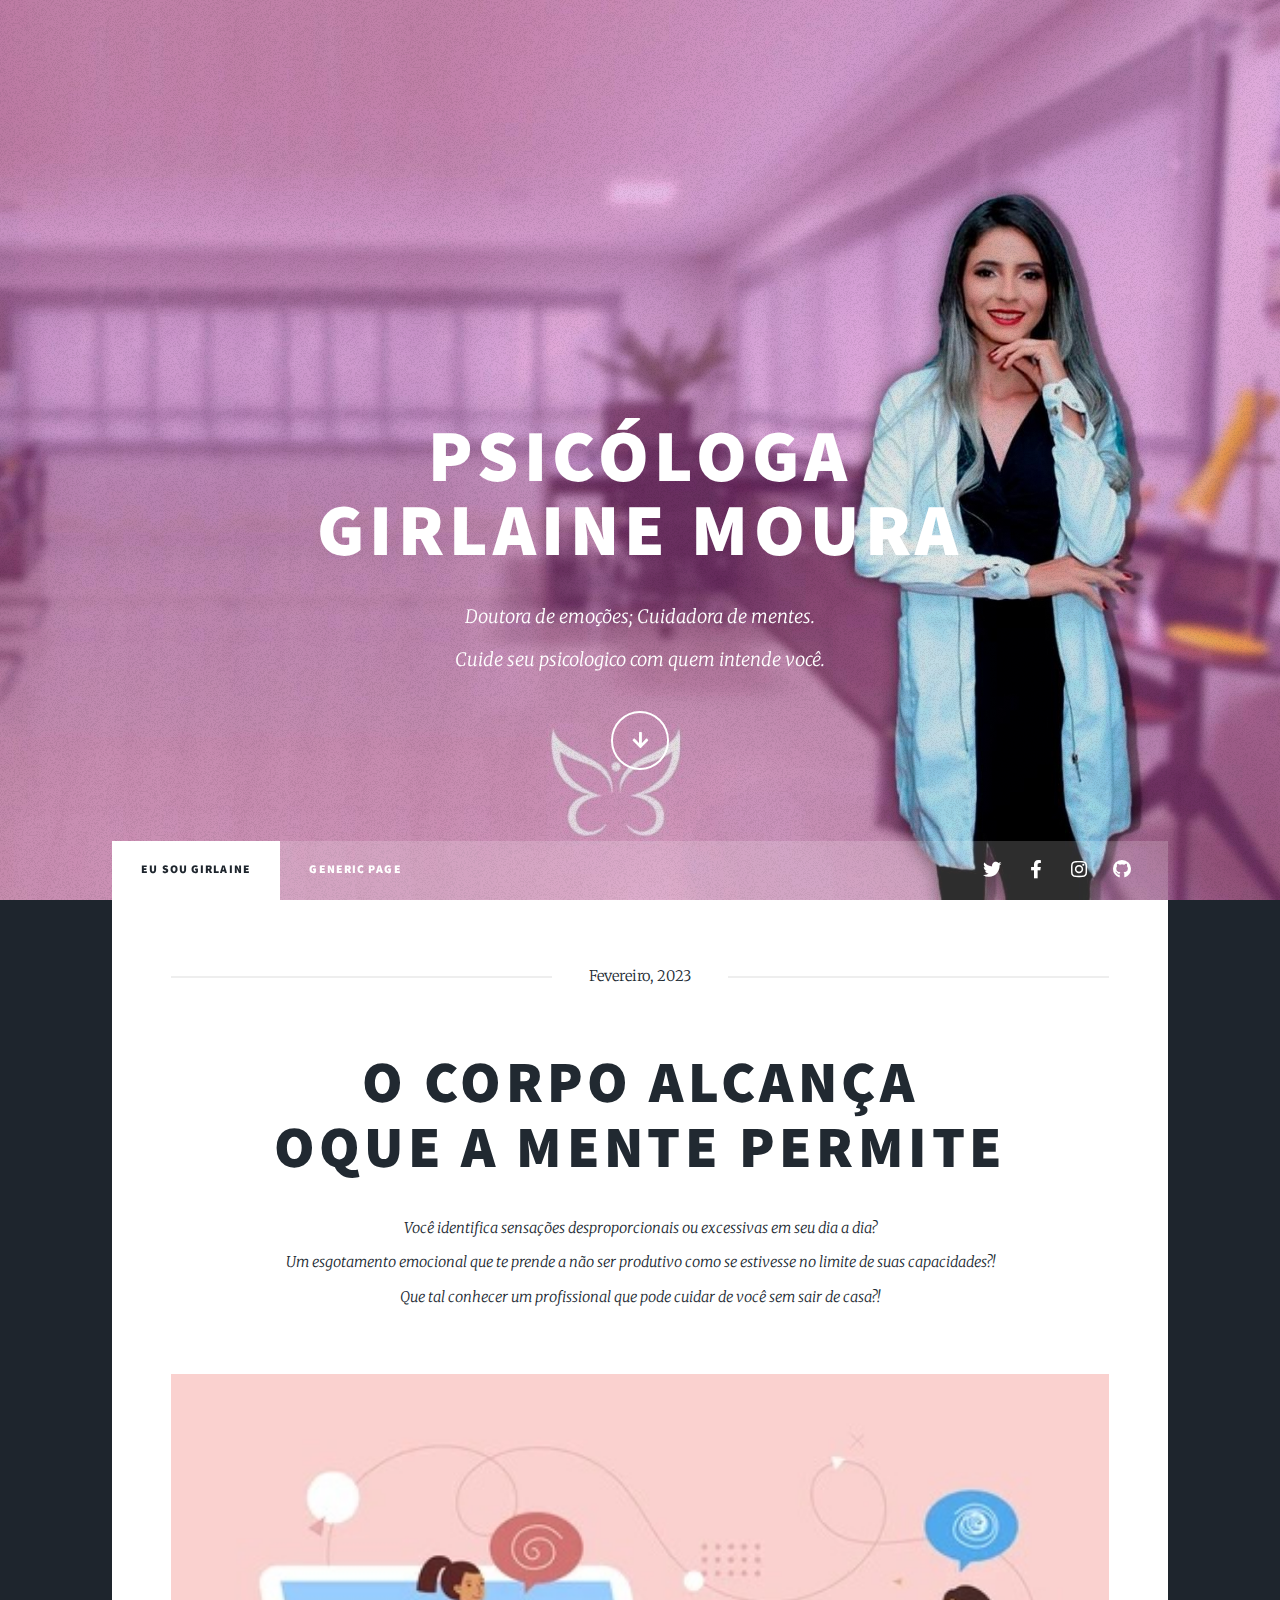
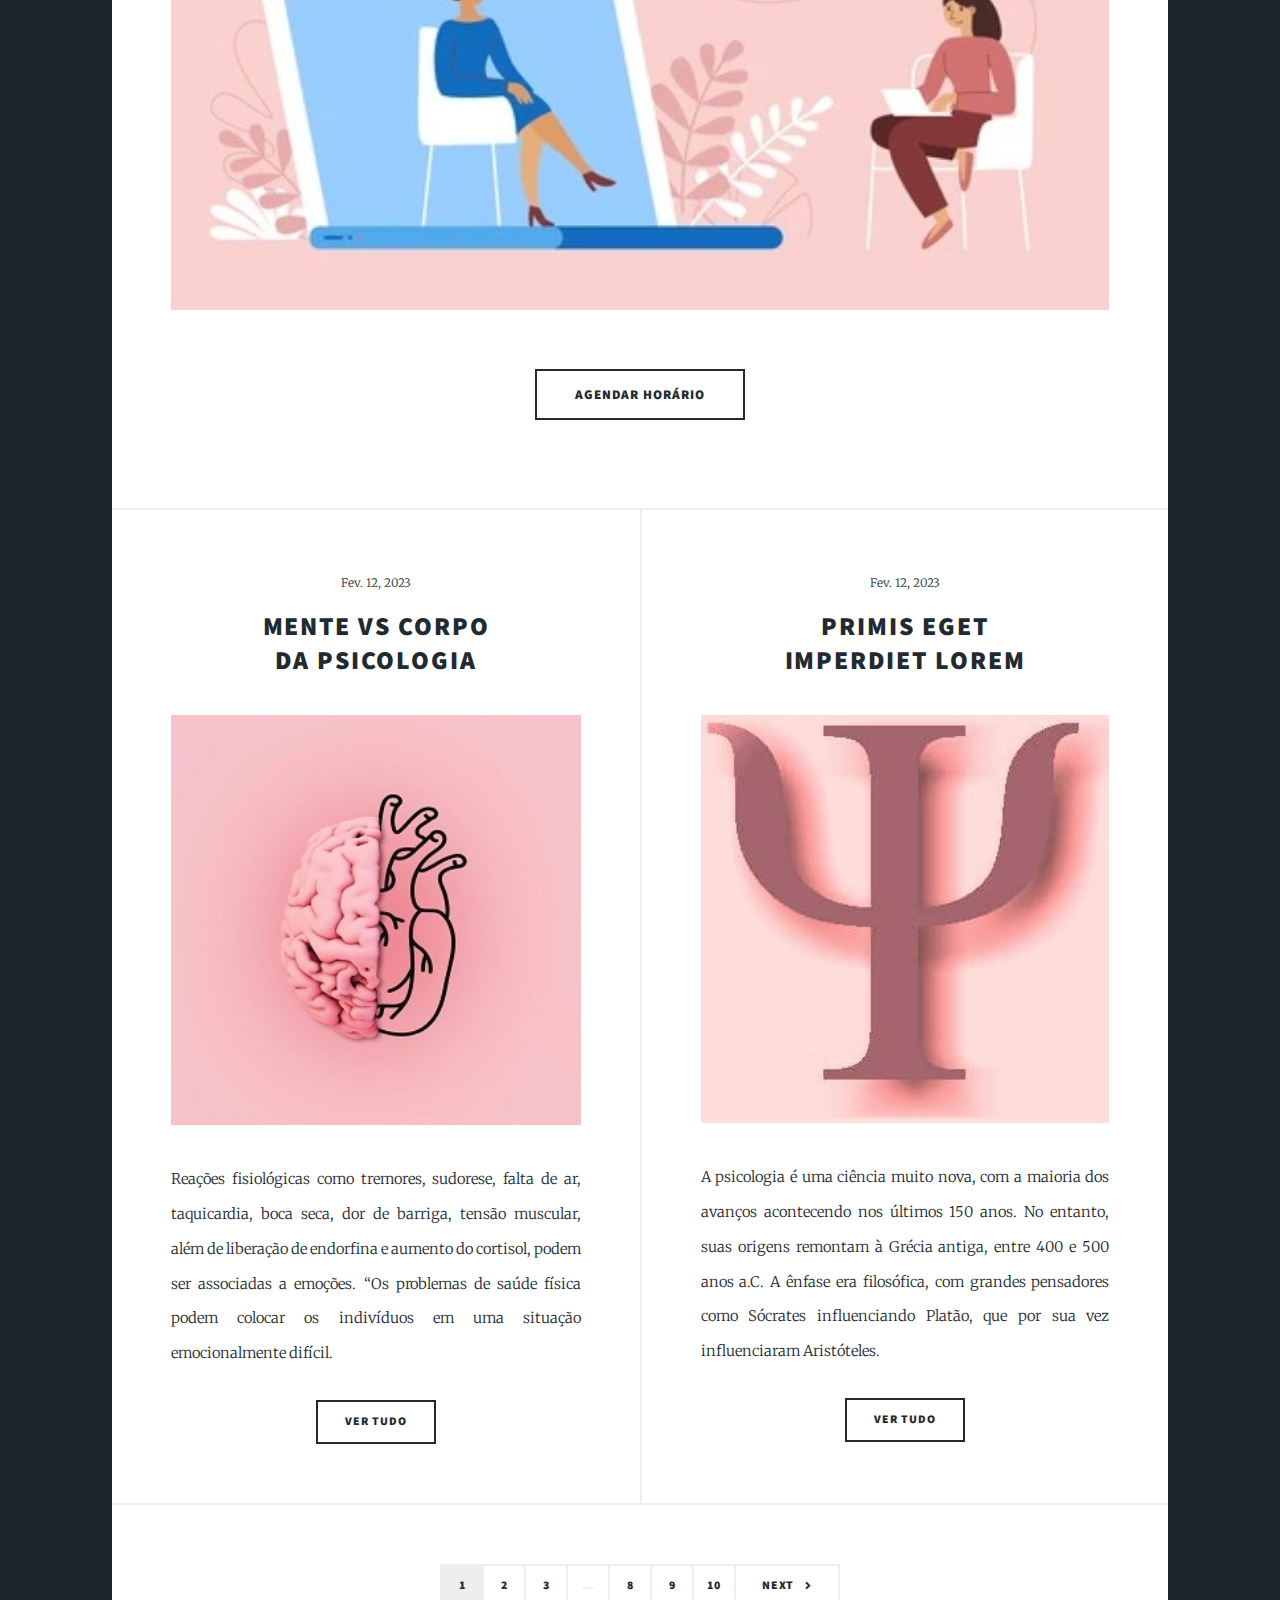
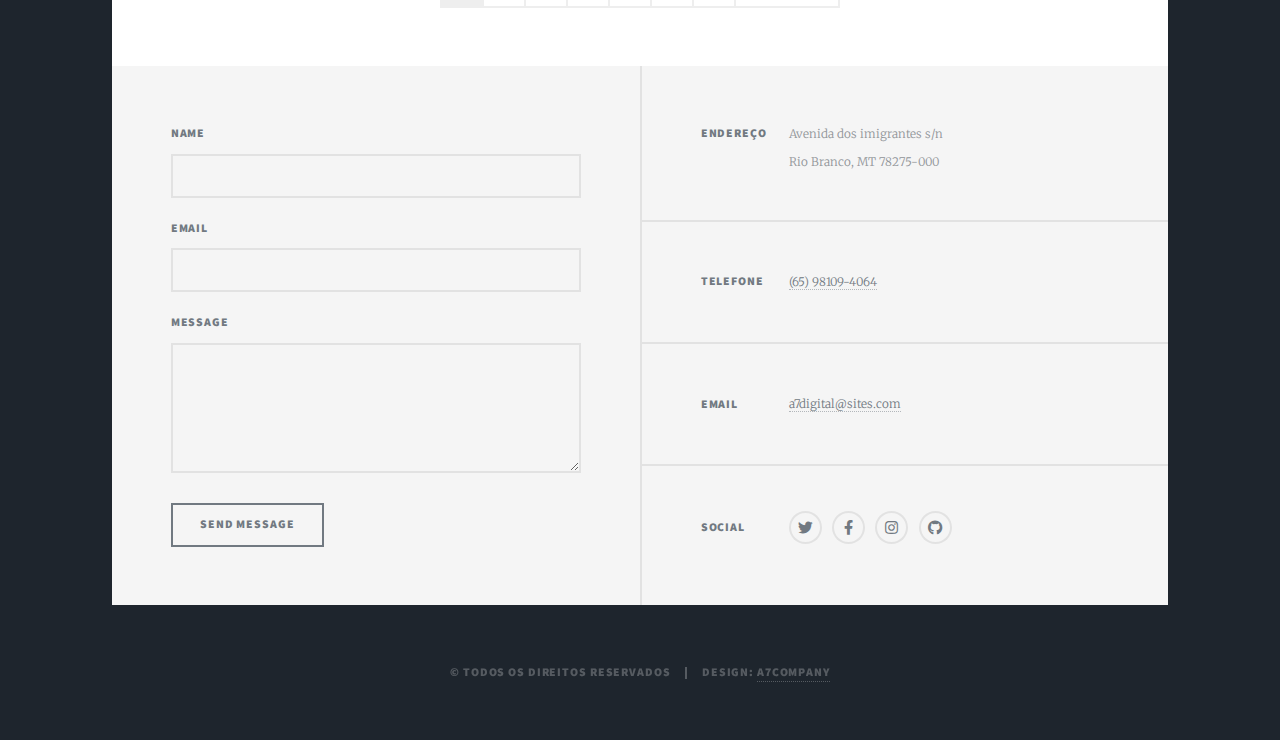
<file: index.html>
<!DOCTYPE HTML>
<!--
	Massively by HTML5 UP
	html5up.net | @ajlkn
	Free for personal and commercial use under the CCA 3.0 license (html5up.net/license)
-->
<html>
	<head>
		<title>Você Primeiro!</title>
		<meta charset="utf-8" />
		<meta name="viewport" content="width=device-width, initial-scale=1, user-scalable=no" />
		<link rel="stylesheet" href="assets/css/main.css" />
		<noscript><link rel="stylesheet" href="assets/css/noscript.css" /></noscript>
	</head>
	<body class="is-preload">

		<!-- Wrapper -->
			<div id="wrapper" class="fade-in">

				<!-- Intro -->
					<div id="intro">
						<h1>Psicóloga<br />
							Girlaine Moura</h1>
						<p>Doutora de emoções; Cuidadora de mentes. <br/>
							Cuide seu psicologico com quem intende você.
						</p>
						<ul class="actions">
							<li><a href="#header" class="button icon solid solo fa-arrow-down scrolly">Continue</a></li>
						</ul>
					</div>

				<!-- Header -->
					<header id="header">
						<a href="index.html" class="logo">Quem sou</a>
					</header>

				<!-- Nav -->
					<nav id="nav">
						<ul class="links">
							<li class="active"><a href="index.html">Eu sou Girlaine</a></li>
							<li><a href="generic.html">Generic Page</a></li>
						<!--<li><a href="elements.html">Elements Reference</a></li>-->
						</ul>
						<ul class="icons">
							<li><a href="#" class="icon brands fa-twitter"><span class="label">Twitter</span></a></li>
							<li><a href="#" class="icon brands fa-facebook-f"><span class="label">Facebook</span></a></li>
							<li><a href="https://www.instagram.com/moura_girlaine/" target="_blank" rel="external" class="icon brands alt fa-instagram"><span class="label">Instagram</span></a></li>
									<li><a href="#" class="icon brands fa-github"><span class="label">GitHub</span></a></li>
						</ul>
					</nav>

				<!-- Main -->
					<div id="main">

						<!-- Featured Post -->
							<article class="post featured">
								<header class="major">
									<span class="date">Fevereiro, 2023</span>
									<h2><a href="#">O corpo alcança<br />
									oque a mente permite</a></h2>


									
									<p>Você identifica sensações desproporcionais ou excessivas em seu dia a dia? </br>
										Um esgotamento emocional que te prende a não ser produtivo como se estivesse no limite de suas capacidades?! </br>
										Que tal conhecer um profissional que pode cuidar de você sem sair de casa?!</p>
									
								</header>
								<a href="#" class="image main"><img src="images/pic01.jpg" alt="" /></a>
								<ul class="actions special">
									<li><a href="https://calendly.com/a7digital/1hra" target="_blank" rel="external" class="button large">Agendar horário</a></li>
								</ul>
							</article>

						<!-- Posts -->
							<section class="posts">
								<article>
									<header>
										<span class="date">Fev. 12, 2023</span>
										<h2><a href="#">Mente vs Corpo<br />
										da psicologia</a></h2>
									</header>
									<a href="#" class="image fit"><img src="images/historia.jpg" alt="" /></a>
									<p>Reações fisiológicas como tremores, sudorese, falta de ar, taquicardia, boca seca, dor de barriga, tensão muscular, além de liberação de endorfina e aumento do cortisol, podem ser associadas a emoções. “Os problemas de saúde física podem colocar os indivíduos em uma situação emocionalmente difícil.</p>
									<ul class="actions special">
										<li><a href="https://pt.wikipedia.org/wiki/Hist%C3%B3ria_da_psicologia#:~:text=A%20hist%C3%B3ria%20da%20psicologia%20como,disciplina%20cient%C3%ADfica%20independente%20na%20Alemanha." target="_blank" rel="external" class="button">Ver tudo</a></li>
									</ul>
								</article>
								<article>
									<header>
										<span class="date">Fev. 12, 2023</span>
										<h2><a href="#">Primis eget<br />
										imperdiet lorem</a></h2>
									</header>
									<a href="#" class="image fit"><img src="images/simbolo_psico.jpg" alt="" /></a>
									<p>A psicologia é uma ciência muito nova, com a maioria dos avanços acontecendo nos últimos 150 anos. No entanto, suas origens remontam à Grécia antiga, entre 400 e 500 anos a.C. A ênfase era filosófica, com grandes pensadores como Sócrates influenciando Platão, que por sua vez influenciaram Aristóteles.</p>
									<ul class="actions special">
										<li><a href="https://pt.wikipedia.org/wiki/Hist%C3%B3ria_da_psicologia#:~:text=A%20hist%C3%B3ria%20da%20psicologia%20como,disciplina%20cient%C3%ADfica%20independente%20na%20Alemanha." target="_blank" rel="external" class="button">Ver tudo</a></li>
									</ul>
								</article>
								
							</section>

						<!-- Footer -->
							<footer>
								<div class="pagination">
									<!--<a href="#" class="previous">Prev</a>-->
									<a href="#" class="page active">1</a>
									<a href="#" class="page">2</a>
									<a href="#" class="page">3</a>
									<span class="extra">&hellip;</span>
									<a href="#" class="page">8</a>
									<a href="#" class="page">9</a>
									<a href="#" class="page">10</a>
									<a href="#" class="next">Next</a>
								</div>
							</footer>

					</div>

				<!-- Footer -->
					<footer id="footer">
						<section>
							<form method="post" action="#">
								<div class="fields">
									<div class="field">
										<label for="name">Name</label>
										<input type="text" name="name" id="name" />
									</div>
									<div class="field">
										<label for="email">Email</label>
										<input type="text" name="email" id="email" />
									</div>
									<div class="field">
										<label for="message">Message</label>
										<textarea name="message" id="message" rows="3"></textarea>
									</div>
								</div>
								<ul class="actions">
									<li><input type="submit" value="Send Message" /></li>
								</ul>
							</form>
						</section>
						<section class="split contact">
							<section class="alt">
								<h3>Endereço</h3>
								<p>Avenida dos imigrantes s/n<br />
								Rio Branco, MT 78275-000</p>
							</section>
							<section>
								<h3>Telefone</h3>
								<p><a href="#">(65) 98109-4064</a></p>
							</section>
							<section>
								<h3>Email</h3>
								<p><a href="#">a7digital@sites.com</a></p>
							</section>
							<section>
								<h3>Social</h3>
								<ul class="icons alt">
									<li><a href="#" class="icon brands alt fa-twitter"><span class="label">Twitter</span></a></li>
									<li><a href="#" class="icon brands alt fa-facebook-f"><span class="label">Facebook</span></a></li>
									<li><a href="https://www.instagram.com/moura_girlaine/" target="_blank" rel="external" class="icon brands alt fa-instagram"><span class="label">Instagram</span></a></li>
									<li><a href="#" class="icon brands alt fa-github"><span class="label">GitHub</span></a></li>
								</ul>
							</section>
						</section>
					</footer>

				<!-- Copyright -->
					<div id="copyright">
						<ul><li>&copy; Todos os direitos reservados</li><li>Design: <a href="#">A7company</a></li></ul>
					</div>

			</div>

		<!-- Scripts -->
			<script src="assets/js/jquery.min.js"></script>
			<script src="assets/js/jquery.scrollex.min.js"></script>
			<script src="assets/js/jquery.scrolly.min.js"></script>
			<script src="assets/js/browser.min.js"></script>
			<script src="assets/js/breakpoints.min.js"></script>
			<script src="assets/js/util.js"></script>
			<script src="assets/js/main.js"></script>

	</body>
</html>
</file>
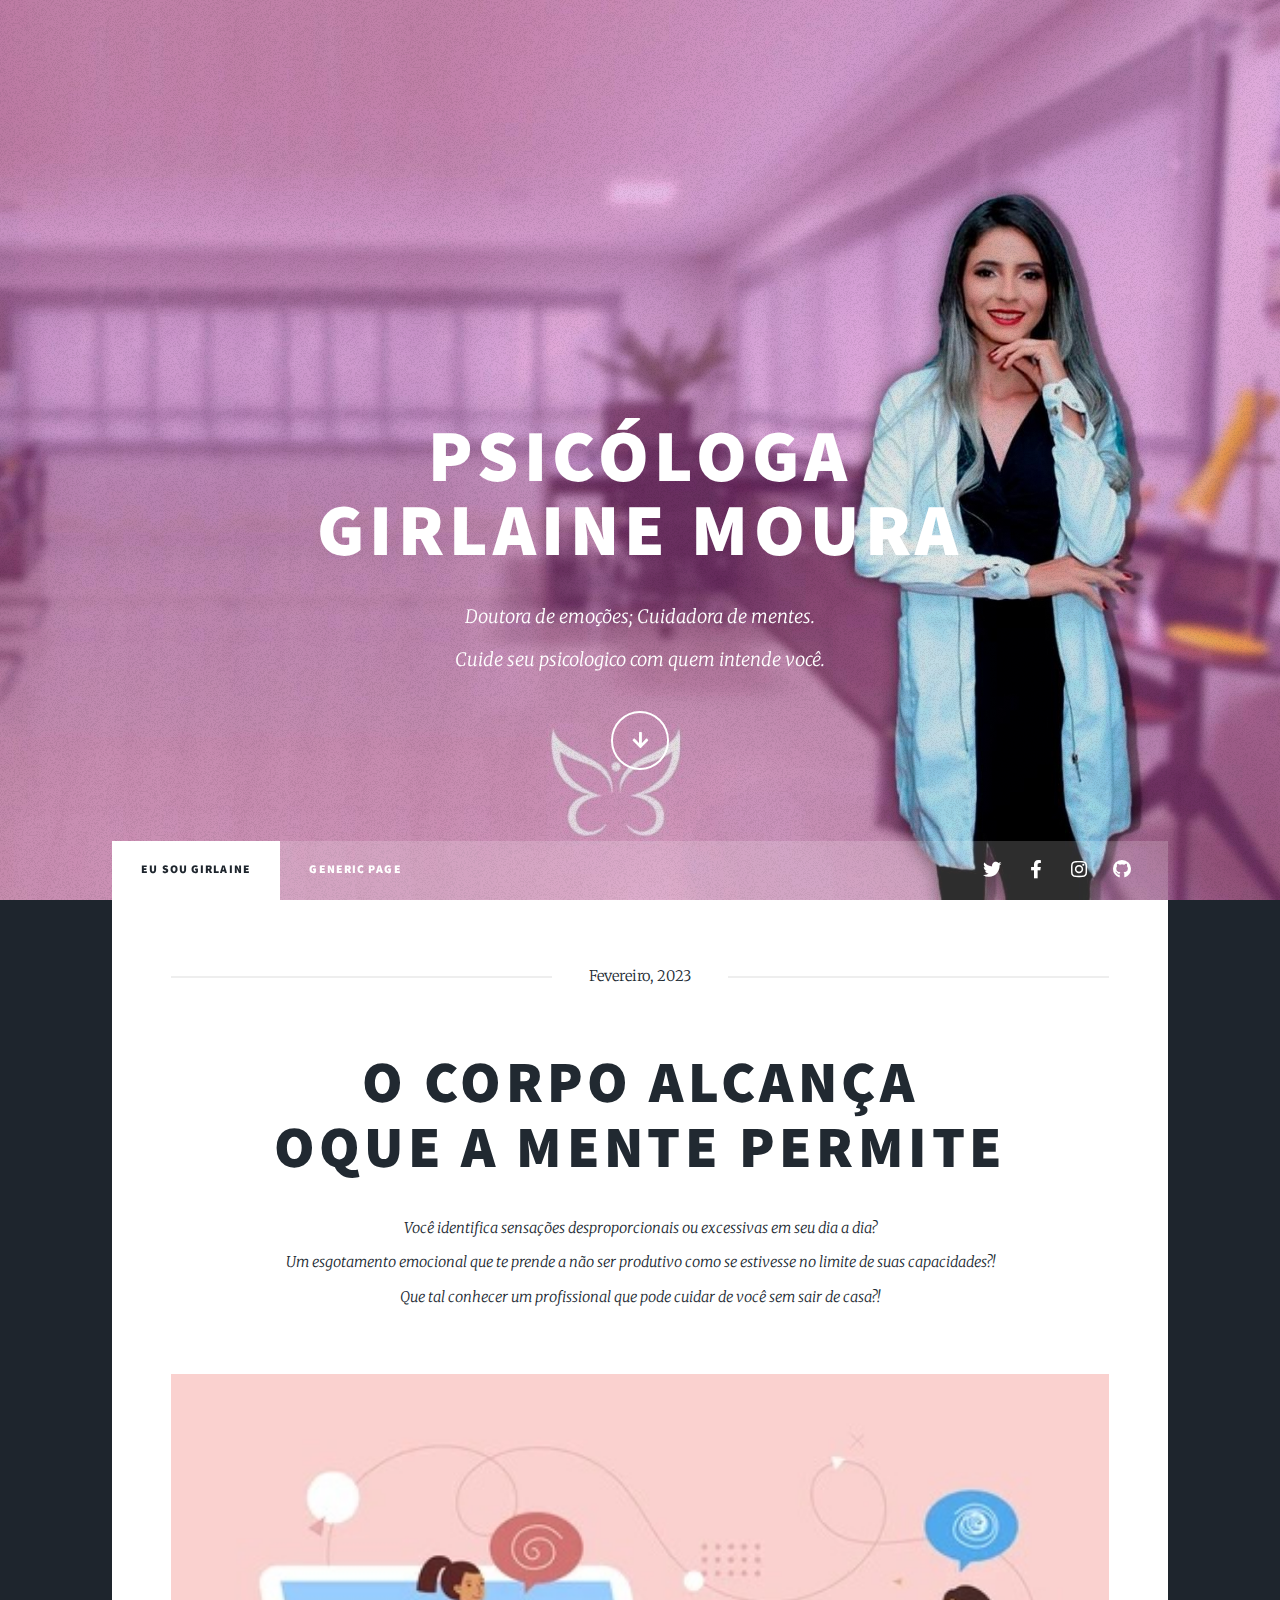
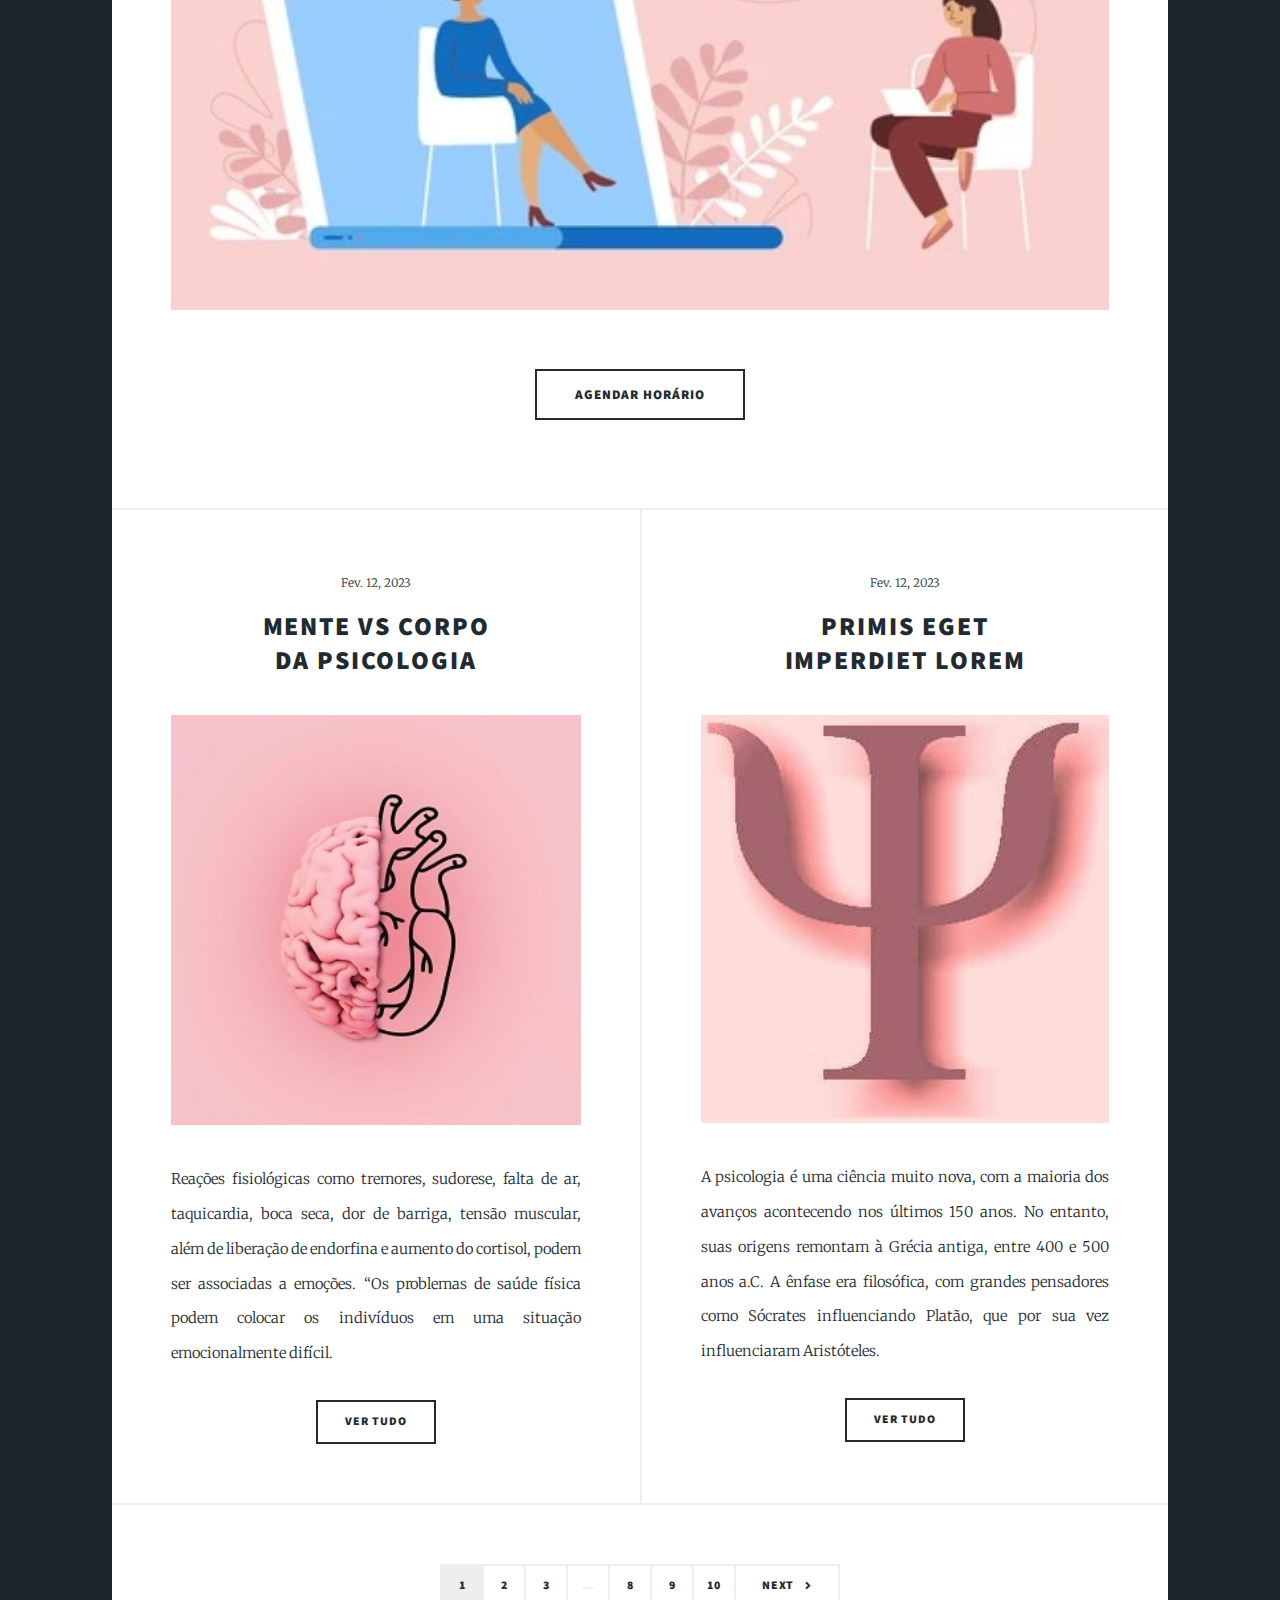
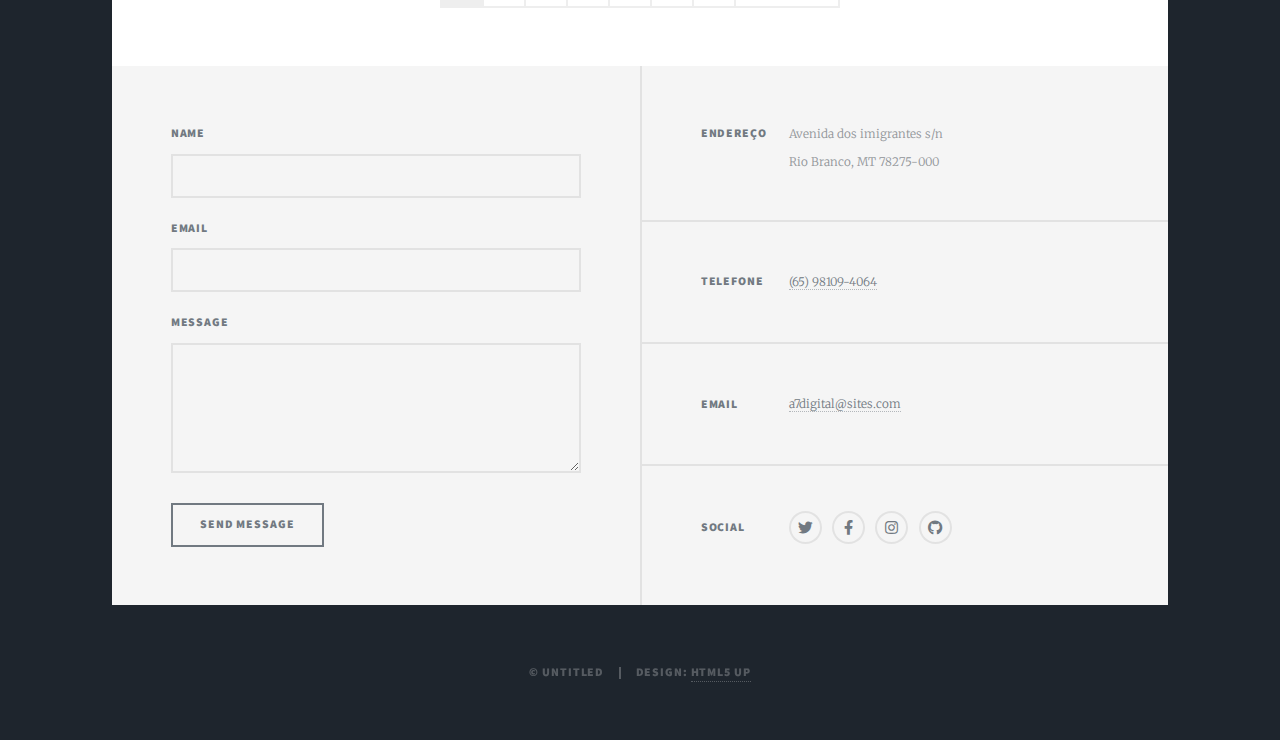
<file: p/index.html>
<!DOCTYPE HTML>
<!--
	Massively by HTML5 UP
	html5up.net | @ajlkn
	Free for personal and commercial use under the CCA 3.0 license (html5up.net/license)
-->
<html>
	<head>
		<title>Massively by HTML5 UP</title>
		<meta charset="utf-8" />
		<meta name="viewport" content="width=device-width, initial-scale=1, user-scalable=no" />
		<link rel="stylesheet" href="assets/css/main.css" />
		<noscript><link rel="stylesheet" href="assets/css/noscript.css" /></noscript>
	</head>
	<body class="is-preload">

		<!-- Wrapper -->
			<div id="wrapper" class="fade-in">

				<!-- Intro -->
					<div id="intro">
						<h1>Psicóloga<br />
							Girlaine Moura</h1>
						<p>Doutora de emoções; Cuidadora de mentes. <br/>
							Cuide seu psicologico com quem intende você.
						</p>
						<ul class="actions">
							<li><a href="#header" class="button icon solid solo fa-arrow-down scrolly">Continue</a></li>
						</ul>
					</div>

				<!-- Header -->
					<header id="header">
						<a href="index.html" class="logo">Quem sou</a>
					</header>

				<!-- Nav -->
					<nav id="nav">
						<ul class="links">
							<li class="active"><a href="index.html">Eu sou Girlaine</a></li>
							<li><a href="generic.html">Generic Page</a></li>
						<!--<li><a href="elements.html">Elements Reference</a></li>-->
						</ul>
						<ul class="icons">
							<li><a href="#" class="icon brands fa-twitter"><span class="label">Twitter</span></a></li>
							<li><a href="#" class="icon brands fa-facebook-f"><span class="label">Facebook</span></a></li>
							<li><a href="https://www.instagram.com/moura_girlaine/" target="_blank" rel="external" class="icon brands alt fa-instagram"><span class="label">Instagram</span></a></li>
									<li><a href="#" class="icon brands fa-github"><span class="label">GitHub</span></a></li>
						</ul>
					</nav>

				<!-- Main -->
					<div id="main">

						<!-- Featured Post -->
							<article class="post featured">
								<header class="major">
									<span class="date">Fevereiro, 2023</span>
									<h2><a href="#">O corpo alcança<br />
									oque a mente permite</a></h2>


									
									<p>Você identifica sensações desproporcionais ou excessivas em seu dia a dia? </br>
										Um esgotamento emocional que te prende a não ser produtivo como se estivesse no limite de suas capacidades?! </br>
										Que tal conhecer um profissional que pode cuidar de você sem sair de casa?!</p>
									
								</header>
								<a href="#" class="image main"><img src="images/pic01.jpg" alt="" /></a>
								<ul class="actions special">
									<li><a href="https://calendly.com/a7digital/1hra" target="_blank" rel="external" class="button large">Agendar horário</a></li>
								</ul>
							</article>

						<!-- Posts -->
							<section class="posts">
								<article>
									<header>
										<span class="date">Fev. 12, 2023</span>
										<h2><a href="#">Mente vs Corpo<br />
										da psicologia</a></h2>
									</header>
									<a href="#" class="image fit"><img src="images/historia.jpg" alt="" /></a>
									<p>Reações fisiológicas como tremores, sudorese, falta de ar, taquicardia, boca seca, dor de barriga, tensão muscular, além de liberação de endorfina e aumento do cortisol, podem ser associadas a emoções. “Os problemas de saúde física podem colocar os indivíduos em uma situação emocionalmente difícil.</p>
									<ul class="actions special">
										<li><a href="https://pt.wikipedia.org/wiki/Hist%C3%B3ria_da_psicologia#:~:text=A%20hist%C3%B3ria%20da%20psicologia%20como,disciplina%20cient%C3%ADfica%20independente%20na%20Alemanha." target="_blank" rel="external" class="button">Ver tudo</a></li>
									</ul>
								</article>
								<article>
									<header>
										<span class="date">Fev. 12, 2023</span>
										<h2><a href="#">Primis eget<br />
										imperdiet lorem</a></h2>
									</header>
									<a href="#" class="image fit"><img src="images/simbolo_psico.jpg" alt="" /></a>
									<p>A psicologia é uma ciência muito nova, com a maioria dos avanços acontecendo nos últimos 150 anos. No entanto, suas origens remontam à Grécia antiga, entre 400 e 500 anos a.C. A ênfase era filosófica, com grandes pensadores como Sócrates influenciando Platão, que por sua vez influenciaram Aristóteles.</p>
									<ul class="actions special">
										<li><a href="https://pt.wikipedia.org/wiki/Hist%C3%B3ria_da_psicologia#:~:text=A%20hist%C3%B3ria%20da%20psicologia%20como,disciplina%20cient%C3%ADfica%20independente%20na%20Alemanha." target="_blank" rel="external" class="button">Ver tudo</a></li>
									</ul>
								</article>
								
							</section>

						<!-- Footer -->
							<footer>
								<div class="pagination">
									<!--<a href="#" class="previous">Prev</a>-->
									<a href="#" class="page active">1</a>
									<a href="#" class="page">2</a>
									<a href="#" class="page">3</a>
									<span class="extra">&hellip;</span>
									<a href="#" class="page">8</a>
									<a href="#" class="page">9</a>
									<a href="#" class="page">10</a>
									<a href="#" class="next">Next</a>
								</div>
							</footer>

					</div>

				<!-- Footer -->
					<footer id="footer">
						<section>
							<form method="post" action="#">
								<div class="fields">
									<div class="field">
										<label for="name">Name</label>
										<input type="text" name="name" id="name" />
									</div>
									<div class="field">
										<label for="email">Email</label>
										<input type="text" name="email" id="email" />
									</div>
									<div class="field">
										<label for="message">Message</label>
										<textarea name="message" id="message" rows="3"></textarea>
									</div>
								</div>
								<ul class="actions">
									<li><input type="submit" value="Send Message" /></li>
								</ul>
							</form>
						</section>
						<section class="split contact">
							<section class="alt">
								<h3>Endereço</h3>
								<p>Avenida dos imigrantes s/n<br />
								Rio Branco, MT 78275-000</p>
							</section>
							<section>
								<h3>Telefone</h3>
								<p><a href="#">(65) 98109-4064</a></p>
							</section>
							<section>
								<h3>Email</h3>
								<p><a href="#">a7digital@sites.com</a></p>
							</section>
							<section>
								<h3>Social</h3>
								<ul class="icons alt">
									<li><a href="#" class="icon brands alt fa-twitter"><span class="label">Twitter</span></a></li>
									<li><a href="#" class="icon brands alt fa-facebook-f"><span class="label">Facebook</span></a></li>
									<li><a href="https://www.instagram.com/moura_girlaine/" target="_blank" rel="external" class="icon brands alt fa-instagram"><span class="label">Instagram</span></a></li>
									<li><a href="#" class="icon brands alt fa-github"><span class="label">GitHub</span></a></li>
								</ul>
							</section>
						</section>
					</footer>

				<!-- Copyright -->
					<div id="copyright">
						<ul><li>&copy; Untitled</li><li>Design: <a href="https://html5up.net">HTML5 UP</a></li></ul>
					</div>

			</div>

		<!-- Scripts -->
			<script src="assets/js/jquery.min.js"></script>
			<script src="assets/js/jquery.scrollex.min.js"></script>
			<script src="assets/js/jquery.scrolly.min.js"></script>
			<script src="assets/js/browser.min.js"></script>
			<script src="assets/js/breakpoints.min.js"></script>
			<script src="assets/js/util.js"></script>
			<script src="assets/js/main.js"></script>

	</body>
</html>
</file>
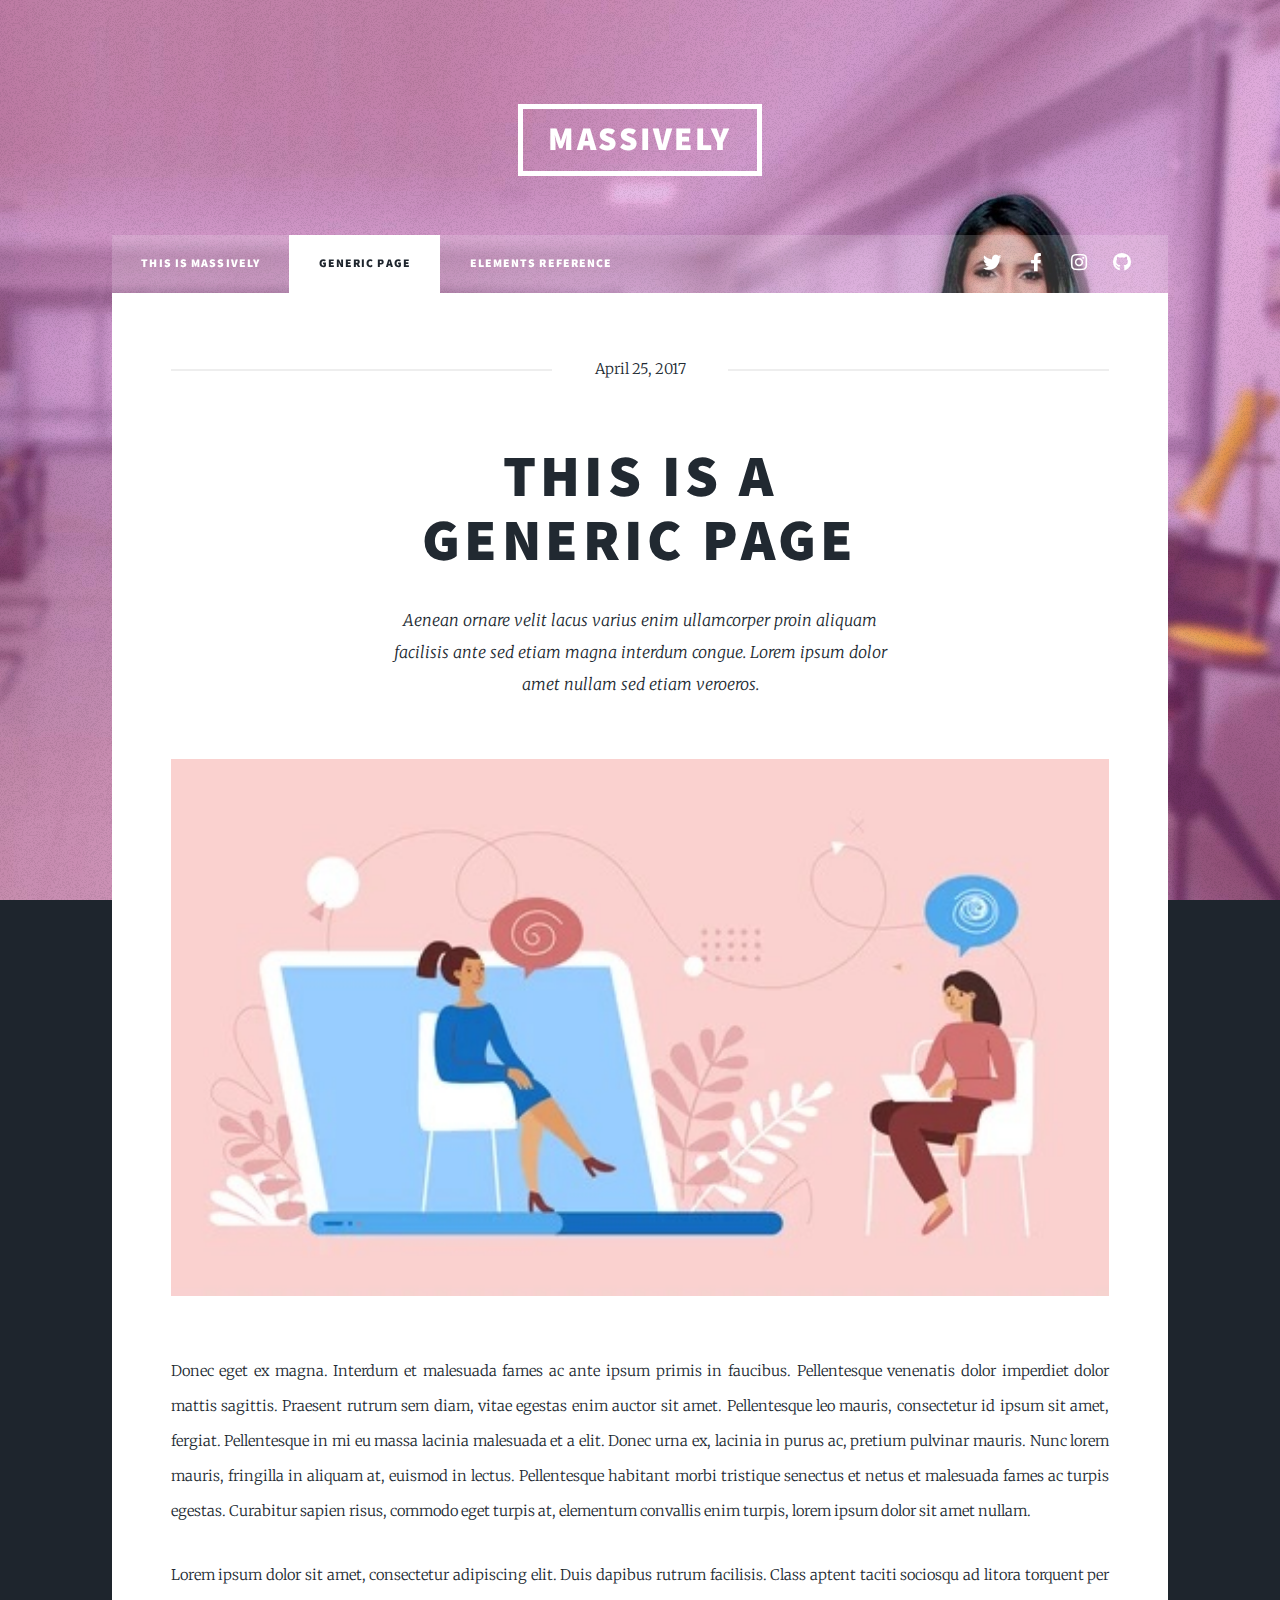
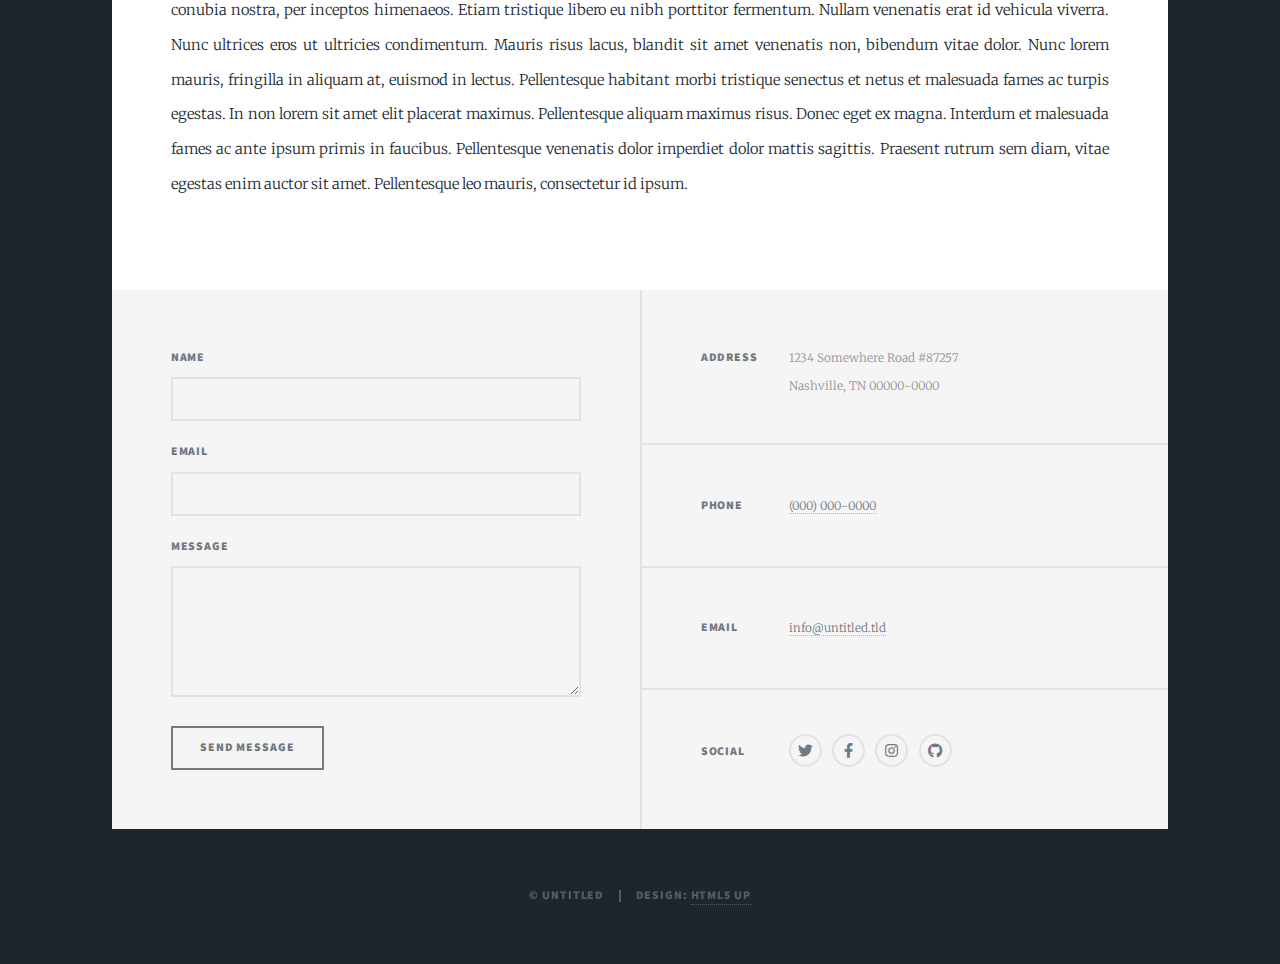
<file: p/generic.html>
<!DOCTYPE HTML>
<!--
	Massively by HTML5 UP
	html5up.net | @ajlkn
	Free for personal and commercial use under the CCA 3.0 license (html5up.net/license)
-->
<html>
	<head>
		<title>Generic Page - Massively by HTML5 UP</title>
		<meta charset="utf-8" />
		<meta name="viewport" content="width=device-width, initial-scale=1, user-scalable=no" />
		<link rel="stylesheet" href="assets/css/main.css" />
		<noscript><link rel="stylesheet" href="assets/css/noscript.css" /></noscript>
	</head>
	<body class="is-preload">

		<!-- Wrapper -->
			<div id="wrapper">

				<!-- Header -->
					<header id="header">
						<a href="index.html" class="logo">Massively</a>
					</header>

				<!-- Nav -->
					<nav id="nav">
						<ul class="links">
							<li><a href="index.html">This is Massively</a></li>
							<li class="active"><a href="generic.html">Generic Page</a></li>
							<li><a href="elements.html">Elements Reference</a></li>
						</ul>
						<ul class="icons">
							<li><a href="#" class="icon brands fa-twitter"><span class="label">Twitter</span></a></li>
							<li><a href="#" class="icon brands fa-facebook-f"><span class="label">Facebook</span></a></li>
							<li><a href="#" class="icon brands fa-instagram"><span class="label">Instagram</span></a></li>
							<li><a href="#" class="icon brands fa-github"><span class="label">GitHub</span></a></li>
						</ul>
					</nav>

				<!-- Main -->
					<div id="main">

						<!-- Post -->
							<section class="post">
								<header class="major">
									<span class="date">April 25, 2017</span>
									<h1>This is a<br />
									Generic Page</h1>
									<p>Aenean ornare velit lacus varius enim ullamcorper proin aliquam<br />
									facilisis ante sed etiam magna interdum congue. Lorem ipsum dolor<br />
									amet nullam sed etiam veroeros.</p>
								</header>
								<div class="image main"><img src="images/pic01.jpg" alt="" /></div>
								<p>Donec eget ex magna. Interdum et malesuada fames ac ante ipsum primis in faucibus. Pellentesque venenatis dolor imperdiet dolor mattis sagittis. Praesent rutrum sem diam, vitae egestas enim auctor sit amet. Pellentesque leo mauris, consectetur id ipsum sit amet, fergiat. Pellentesque in mi eu massa lacinia malesuada et a elit. Donec urna ex, lacinia in purus ac, pretium pulvinar mauris. Nunc lorem mauris, fringilla in aliquam at, euismod in lectus. Pellentesque habitant morbi tristique senectus et netus et malesuada fames ac turpis egestas. Curabitur sapien risus, commodo eget turpis at, elementum convallis enim turpis, lorem ipsum dolor sit amet nullam.</p>
								<p>Lorem ipsum dolor sit amet, consectetur adipiscing elit. Duis dapibus rutrum facilisis. Class aptent taciti sociosqu ad litora torquent per conubia nostra, per inceptos himenaeos. Etiam tristique libero eu nibh porttitor fermentum. Nullam venenatis erat id vehicula viverra. Nunc ultrices eros ut ultricies condimentum. Mauris risus lacus, blandit sit amet venenatis non, bibendum vitae dolor. Nunc lorem mauris, fringilla in aliquam at, euismod in lectus. Pellentesque habitant morbi tristique senectus et netus et malesuada fames ac turpis egestas. In non lorem sit amet elit placerat maximus. Pellentesque aliquam maximus risus. Donec eget ex magna. Interdum et malesuada fames ac ante ipsum primis in faucibus. Pellentesque venenatis dolor imperdiet dolor mattis sagittis. Praesent rutrum sem diam, vitae egestas enim auctor sit amet. Pellentesque leo mauris, consectetur id ipsum.</p>
							</section>

					</div>

				<!-- Footer -->
					<footer id="footer">
						<section>
							<form method="post" action="#">
								<div class="fields">
									<div class="field">
										<label for="name">Name</label>
										<input type="text" name="name" id="name" />
									</div>
									<div class="field">
										<label for="email">Email</label>
										<input type="text" name="email" id="email" />
									</div>
									<div class="field">
										<label for="message">Message</label>
										<textarea name="message" id="message" rows="3"></textarea>
									</div>
								</div>
								<ul class="actions">
									<li><input type="submit" value="Send Message" /></li>
								</ul>
							</form>
						</section>
						<section class="split contact">
							<section class="alt">
								<h3>Address</h3>
								<p>1234 Somewhere Road #87257<br />
								Nashville, TN 00000-0000</p>
							</section>
							<section>
								<h3>Phone</h3>
								<p><a href="#">(000) 000-0000</a></p>
							</section>
							<section>
								<h3>Email</h3>
								<p><a href="#">info@untitled.tld</a></p>
							</section>
							<section>
								<h3>Social</h3>
								<ul class="icons alt">
									<li><a href="#" class="icon brands alt fa-twitter"><span class="label">Twitter</span></a></li>
									<li><a href="#" class="icon brands alt fa-facebook-f"><span class="label">Facebook</span></a></li>
									<li><a href="#" class="icon brands alt fa-instagram"><span class="label">Instagram</span></a></li>
									<li><a href="#" class="icon brands alt fa-github"><span class="label">GitHub</span></a></li>
								</ul>
							</section>
						</section>
					</footer>

				<!-- Copyright -->
					<div id="copyright">
						<ul><li>&copy; Untitled</li><li>Design: <a href="https://html5up.net">HTML5 UP</a></li></ul>
					</div>

			</div>

		<!-- Scripts -->
			<script src="assets/js/jquery.min.js"></script>
			<script src="assets/js/jquery.scrollex.min.js"></script>
			<script src="assets/js/jquery.scrolly.min.js"></script>
			<script src="assets/js/browser.min.js"></script>
			<script src="assets/js/breakpoints.min.js"></script>
			<script src="assets/js/util.js"></script>
			<script src="assets/js/main.js"></script>

	</body>
</html>
</file>
<file: assets/css/main.css>
@import url(fontawesome-all.min.css);
@import url("https://fonts.googleapis.com/css?family=Merriweather:300,700,300italic,700italic|Source+Sans+Pro:900");

/*
	Massively by HTML5 UP
	html5up.net | @ajlkn
	Free for personal and commercial use under the CCA 3.0 license (html5up.net/license)
*/

html, body, div, span, applet, object,
iframe, h1, h2, h3, h4, h5, h6, p, blockquote,
pre, a, abbr, acronym, address, big, cite,
code, del, dfn, em, img, ins, kbd, q, s, samp,
small, strike, strong, sub, sup, tt, var, b,
u, i, center, dl, dt, dd, ol, ul, li, fieldset,
form, label, legend, table, caption, tbody,
tfoot, thead, tr, th, td, article, aside,
canvas, details, embed, figure, figcaption,
footer, header, hgroup, menu, nav, output, ruby,
section, summary, time, mark, audio, video {
	margin: 0;
	padding: 0;
	border: 0;
	font-size: 100%;
	font: inherit;
	vertical-align: baseline;}

article, aside, details, figcaption, figure,
footer, header, hgroup, menu, nav, section {
	display: block;}

body {
	line-height: 1;
}

ol, ul {
	list-style: none;
}

blockquote, q {
	quotes: none;
}

	blockquote:before, blockquote:after, q:before, q:after {
		content: '';
		content: none;
	}

table {
	border-collapse: collapse;
	border-spacing: 0;
}

body {
	-webkit-text-size-adjust: none;
}

mark {
	background-color: transparent;
	color: inherit;
}

input::-moz-focus-inner {
	border: 0;
	padding: 0;
}

input, select, textarea {
	-moz-appearance: none;
	-webkit-appearance: none;
	-ms-appearance: none;
	appearance: none;
}

/* Basic */

	@-ms-viewport {
		width: device-width;
	}

	body {
		-ms-overflow-style: scrollbar;
	}

	@media screen and (max-width: 480px) {

		html, body {
			min-width: 320px;
		}

	}

	html {
		box-sizing: border-box;
	}

	*, *:before, *:after {
		box-sizing: inherit;
	}

	body {
		background-color: #1e252d;
	}

		body.is-preload *, body.is-preload *:before, body.is-preload *:after {
			-moz-animation: none !important;
			-webkit-animation: none !important;
			-ms-animation: none !important;
			animation: none !important;
			-moz-transition: none !important;
			-webkit-transition: none !important;
			-ms-transition: none !important;
			transition: none !important;
		}

/* Type */

	html {
		font-size: 16pt;
	}

		@media screen and (max-width: 1680px) {

			html {
				font-size: 12pt;
			}

		}

		@media screen and (max-width: 1280px) {

			html {
				font-size: 11pt;
			}

		}

		@media screen and (max-width: 360px) {

			html {
				font-size: 10pt;
			}

		}

	body {
		color: #212931;
	}

	body, input, select, textarea {
		font-family: "Merriweather", Georgia, serif;
		font-weight: 300;
		font-size: 1rem;
		line-height: 2.375;
	}

	a {
		-moz-transition: color 0.2s ease-in-out, background-color 0.2s ease-in-out, border-color 0.2s ease-in-out, box-shadow 0.2s ease-in-out;
		-webkit-transition: color 0.2s ease-in-out, background-color 0.2s ease-in-out, border-color 0.2s ease-in-out, box-shadow 0.2s ease-in-out;
		-ms-transition: color 0.2s ease-in-out, background-color 0.2s ease-in-out, border-color 0.2s ease-in-out, box-shadow 0.2s ease-in-out;
		transition: color 0.2s ease-in-out, background-color 0.2s ease-in-out, border-color 0.2s ease-in-out, box-shadow 0.2s ease-in-out;
		border-bottom: dotted 1px;
		text-decoration: none;
	}

		a:hover {
			border-bottom-color: transparent;
		}

	strong, b {
		font-weight: 600;
	}

	em, i {
		font-style: italic;
	}

	p {
		text-align: justify;
		margin: 0 0 2rem 0;
	}

	h1, h2, h3, h4, h5, h6 {
		font-family: "Source Sans Pro", Helvetica, sans-serif;
		font-weight: 900;
		line-height: 1.5;
		letter-spacing: 0.075em;
		text-transform: uppercase;
		margin: 0 0 1rem 0;
	}

		h1 a, h2 a, h3 a, h4 a, h5 a, h6 a {
			border-bottom: 0;
			color: inherit;
			text-decoration: none;
		}

	h1 {
		font-size: 4rem;
		line-height: 1.1;
		margin: 0 0 2rem 0;
	}

	h2 {
		font-size: 1.75rem;
		line-height: 1.3;
		margin: 0 0 1.5rem 0;
	}

	h3 {
		font-size: 1.25rem;
		margin: 0 0 1.5rem 0;
	}

	h4 {
		font-size: 1rem;
	}

	h5 {
		font-size: 0.9rem;
	}

	h6 {
		font-size: 0.8rem;
	}

	sub {
		font-size: 0.8rem;
		position: relative;
		top: 0.5rem;
	}

	sup {
		font-size: 0.8rem;
		position: relative;
		top: -0.5rem;
	}

	blockquote {
		border-left: solid 4px;
		font-style: italic;
		margin: 0 0 2rem 0;
		padding: 0.5rem 0 0.5rem 2rem;
	}

	code {
		border: solid 2px;
		font-family: "Courier New", monospace;
		font-size: 0.9rem;
		margin: 0 0.25rem;
		padding: 0.25rem 0.65rem;
	}

	pre {
		-webkit-overflow-scrolling: touch;
		font-family: "Courier New", monospace;
		font-size: 0.9rem;
		margin: 0 0 2rem 0;
	}

		pre code {
			display: block;
			line-height: 1.75;
			padding: 1rem 1.5rem;
			overflow-x: auto;
		}

	hr {
		border: 0;
		border-bottom: solid 2px;
		margin: 3rem 0;
	}

		hr.major {
			margin: 5rem 0;
		}

	.align-left {
		text-align: left;
	}

	.align-center {
		text-align: center;
	}

	.align-right {
		text-align: right;
	}

	input, select, textarea {
		color: #212931;
	}

	a {
		color: #212931;
		border-bottom-color: rgba(33, 41, 49, 0.5);
	}

		a:hover {
			border-bottom-color: transparent;
			color: #18bfef !important;
		}

	strong, b {
		color: #212931;
	}

	h1, h2, h3, h4, h5, h6 {
		color: #212931;
	}

	blockquote {
		border-left-color: #eeeeee;
	}

	code {
		background: rgba(220, 220, 220, 0.25);
		border-color: #eeeeee;
	}

	hr {
		border-bottom-color: #eeeeee;
	}

/* Row */

	.row {
		display: flex;
		flex-wrap: wrap;
		box-sizing: border-box;
		align-items: stretch;
	}

		.row > * {
			box-sizing: border-box;
		}

		.row.gtr-uniform > * > :last-child {
			margin-bottom: 0;
		}

		.row.aln-left {
			justify-content: flex-start;
		}

		.row.aln-center {
			justify-content: center;
		}

		.row.aln-right {
			justify-content: flex-end;
		}

		.row.aln-top {
			align-items: flex-start;
		}

		.row.aln-middle {
			align-items: center;
		}

		.row.aln-bottom {
			align-items: flex-end;
		}

		.row > .imp {
			order: -1;
		}

		.row > .col-1 {
			width: 8.33333%;
		}

		.row > .off-1 {
			margin-left: 8.33333%;
		}

		.row > .col-2 {
			width: 16.66667%;
		}

		.row > .off-2 {
			margin-left: 16.66667%;
		}

		.row > .col-3 {
			width: 25%;
		}

		.row > .off-3 {
			margin-left: 25%;
		}

		.row > .col-4 {
			width: 33.33333%;
		}

		.row > .off-4 {
			margin-left: 33.33333%;
		}

		.row > .col-5 {
			width: 41.66667%;
		}

		.row > .off-5 {
			margin-left: 41.66667%;
		}

		.row > .col-6 {
			width: 50%;
		}

		.row > .off-6 {
			margin-left: 50%;
		}

		.row > .col-7 {
			width: 58.33333%;
		}

		.row > .off-7 {
			margin-left: 58.33333%;
		}

		.row > .col-8 {
			width: 66.66667%;
		}

		.row > .off-8 {
			margin-left: 66.66667%;
		}

		.row > .col-9 {
			width: 75%;
		}

		.row > .off-9 {
			margin-left: 75%;
		}

		.row > .col-10 {
			width: 83.33333%;
		}

		.row > .off-10 {
			margin-left: 83.33333%;
		}

		.row > .col-11 {
			width: 91.66667%;
		}

		.row > .off-11 {
			margin-left: 91.66667%;
		}

		.row > .col-12 {
			width: 100%;
		}

		.row > .off-12 {
			margin-left: 100%;
		}

		.row.gtr-0 {
			margin-top: 0;
			margin-left: 0rem;
		}

			.row.gtr-0 > * {
				padding: 0 0 0 0rem;
			}

			.row.gtr-0.gtr-uniform {
				margin-top: 0rem;
			}

				.row.gtr-0.gtr-uniform > * {
					padding-top: 0rem;
				}

		.row.gtr-25 {
			margin-top: 0;
			margin-left: -0.375rem;
		}

			.row.gtr-25 > * {
				padding: 0 0 0 0.375rem;
			}

			.row.gtr-25.gtr-uniform {
				margin-top: -0.375rem;
			}

				.row.gtr-25.gtr-uniform > * {
					padding-top: 0.375rem;
				}

		.row.gtr-50 {
			margin-top: 0;
			margin-left: -0.75rem;
		}

			.row.gtr-50 > * {
				padding: 0 0 0 0.75rem;
			}

			.row.gtr-50.gtr-uniform {
				margin-top: -0.75rem;
			}

				.row.gtr-50.gtr-uniform > * {
					padding-top: 0.75rem;
				}

		.row {
			margin-top: 0;
			margin-left: -1.5rem;
		}

			.row > * {
				padding: 0 0 0 1.5rem;
			}

			.row.gtr-uniform {
				margin-top: -1.5rem;
			}

				.row.gtr-uniform > * {
					padding-top: 1.5rem;
				}

		.row.gtr-150 {
			margin-top: 0;
			margin-left: -2.25rem;
		}

			.row.gtr-150 > * {
				padding: 0 0 0 2.25rem;
			}

			.row.gtr-150.gtr-uniform {
				margin-top: -2.25rem;
			}

				.row.gtr-150.gtr-uniform > * {
					padding-top: 2.25rem;
				}

		.row.gtr-200 {
			margin-top: 0;
			margin-left: -3rem;
		}

			.row.gtr-200 > * {
				padding: 0 0 0 3rem;
			}

			.row.gtr-200.gtr-uniform {
				margin-top: -3rem;
			}

				.row.gtr-200.gtr-uniform > * {
					padding-top: 3rem;
				}

		@media screen and (max-width: 1680px) {

			.row {
				display: flex;
				flex-wrap: wrap;
				box-sizing: border-box;
				align-items: stretch;
			}

				.row > * {
					box-sizing: border-box;
				}

				.row.gtr-uniform > * > :last-child {
					margin-bottom: 0;
				}

				.row.aln-left {
					justify-content: flex-start;
				}

				.row.aln-center {
					justify-content: center;
				}

				.row.aln-right {
					justify-content: flex-end;
				}

				.row.aln-top {
					align-items: flex-start;
				}

				.row.aln-middle {
					align-items: center;
				}

				.row.aln-bottom {
					align-items: flex-end;
				}

				.row > .imp-xlarge {
					order: -1;
				}

				.row > .col-1-xlarge {
					width: 8.33333%;
				}

				.row > .off-1-xlarge {
					margin-left: 8.33333%;
				}

				.row > .col-2-xlarge {
					width: 16.66667%;
				}

				.row > .off-2-xlarge {
					margin-left: 16.66667%;
				}

				.row > .col-3-xlarge {
					width: 25%;
				}

				.row > .off-3-xlarge {
					margin-left: 25%;
				}

				.row > .col-4-xlarge {
					width: 33.33333%;
				}

				.row > .off-4-xlarge {
					margin-left: 33.33333%;
				}

				.row > .col-5-xlarge {
					width: 41.66667%;
				}

				.row > .off-5-xlarge {
					margin-left: 41.66667%;
				}

				.row > .col-6-xlarge {
					width: 50%;
				}

				.row > .off-6-xlarge {
					margin-left: 50%;
				}

				.row > .col-7-xlarge {
					width: 58.33333%;
				}

				.row > .off-7-xlarge {
					margin-left: 58.33333%;
				}

				.row > .col-8-xlarge {
					width: 66.66667%;
				}

				.row > .off-8-xlarge {
					margin-left: 66.66667%;
				}

				.row > .col-9-xlarge {
					width: 75%;
				}

				.row > .off-9-xlarge {
					margin-left: 75%;
				}

				.row > .col-10-xlarge {
					width: 83.33333%;
				}

				.row > .off-10-xlarge {
					margin-left: 83.33333%;
				}

				.row > .col-11-xlarge {
					width: 91.66667%;
				}

				.row > .off-11-xlarge {
					margin-left: 91.66667%;
				}

				.row > .col-12-xlarge {
					width: 100%;
				}

				.row > .off-12-xlarge {
					margin-left: 100%;
				}

				.row.gtr-0 {
					margin-top: 0;
					margin-left: 0rem;
				}

					.row.gtr-0 > * {
						padding: 0 0 0 0rem;
					}

					.row.gtr-0.gtr-uniform {
						margin-top: 0rem;
					}

						.row.gtr-0.gtr-uniform > * {
							padding-top: 0rem;
						}

				.row.gtr-25 {
					margin-top: 0;
					margin-left: -0.375rem;
				}

					.row.gtr-25 > * {
						padding: 0 0 0 0.375rem;
					}

					.row.gtr-25.gtr-uniform {
						margin-top: -0.375rem;
					}

						.row.gtr-25.gtr-uniform > * {
							padding-top: 0.375rem;
						}

				.row.gtr-50 {
					margin-top: 0;
					margin-left: -0.75rem;
				}

					.row.gtr-50 > * {
						padding: 0 0 0 0.75rem;
					}

					.row.gtr-50.gtr-uniform {
						margin-top: -0.75rem;
					}

						.row.gtr-50.gtr-uniform > * {
							padding-top: 0.75rem;
						}

				.row {
					margin-top: 0;
					margin-left: -1.5rem;
				}

					.row > * {
						padding: 0 0 0 1.5rem;
					}

					.row.gtr-uniform {
						margin-top: -1.5rem;
					}

						.row.gtr-uniform > * {
							padding-top: 1.5rem;
						}

				.row.gtr-150 {
					margin-top: 0;
					margin-left: -2.25rem;
				}

					.row.gtr-150 > * {
						padding: 0 0 0 2.25rem;
					}

					.row.gtr-150.gtr-uniform {
						margin-top: -2.25rem;
					}

						.row.gtr-150.gtr-uniform > * {
							padding-top: 2.25rem;
						}

				.row.gtr-200 {
					margin-top: 0;
					margin-left: -3rem;
				}

					.row.gtr-200 > * {
						padding: 0 0 0 3rem;
					}

					.row.gtr-200.gtr-uniform {
						margin-top: -3rem;
					}

						.row.gtr-200.gtr-uniform > * {
							padding-top: 3rem;
						}

		}

		@media screen and (max-width: 1280px) {

			.row {
				display: flex;
				flex-wrap: wrap;
				box-sizing: border-box;
				align-items: stretch;
			}

				.row > * {
					box-sizing: border-box;
				}

				.row.gtr-uniform > * > :last-child {
					margin-bottom: 0;
				}

				.row.aln-left {
					justify-content: flex-start;
				}

				.row.aln-center {
					justify-content: center;
				}

				.row.aln-right {
					justify-content: flex-end;
				}

				.row.aln-top {
					align-items: flex-start;
				}

				.row.aln-middle {
					align-items: center;
				}

				.row.aln-bottom {
					align-items: flex-end;
				}

				.row > .imp-large {
					order: -1;
				}

				.row > .col-1-large {
					width: 8.33333%;
				}

				.row > .off-1-large {
					margin-left: 8.33333%;
				}

				.row > .col-2-large {
					width: 16.66667%;
				}

				.row > .off-2-large {
					margin-left: 16.66667%;
				}

				.row > .col-3-large {
					width: 25%;
				}

				.row > .off-3-large {
					margin-left: 25%;
				}

				.row > .col-4-large {
					width: 33.33333%;
				}

				.row > .off-4-large {
					margin-left: 33.33333%;
				}

				.row > .col-5-large {
					width: 41.66667%;
				}

				.row > .off-5-large {
					margin-left: 41.66667%;
				}

				.row > .col-6-large {
					width: 50%;
				}

				.row > .off-6-large {
					margin-left: 50%;
				}

				.row > .col-7-large {
					width: 58.33333%;
				}

				.row > .off-7-large {
					margin-left: 58.33333%;
				}

				.row > .col-8-large {
					width: 66.66667%;
				}

				.row > .off-8-large {
					margin-left: 66.66667%;
				}

				.row > .col-9-large {
					width: 75%;
				}

				.row > .off-9-large {
					margin-left: 75%;
				}

				.row > .col-10-large {
					width: 83.33333%;
				}

				.row > .off-10-large {
					margin-left: 83.33333%;
				}

				.row > .col-11-large {
					width: 91.66667%;
				}

				.row > .off-11-large {
					margin-left: 91.66667%;
				}

				.row > .col-12-large {
					width: 100%;
				}

				.row > .off-12-large {
					margin-left: 100%;
				}

				.row.gtr-0 {
					margin-top: 0;
					margin-left: 0rem;
				}

					.row.gtr-0 > * {
						padding: 0 0 0 0rem;
					}

					.row.gtr-0.gtr-uniform {
						margin-top: 0rem;
					}

						.row.gtr-0.gtr-uniform > * {
							padding-top: 0rem;
						}

				.row.gtr-25 {
					margin-top: 0;
					margin-left: -0.375rem;
				}

					.row.gtr-25 > * {
						padding: 0 0 0 0.375rem;
					}

					.row.gtr-25.gtr-uniform {
						margin-top: -0.375rem;
					}

						.row.gtr-25.gtr-uniform > * {
							padding-top: 0.375rem;
						}

				.row.gtr-50 {
					margin-top: 0;
					margin-left: -0.75rem;
				}

					.row.gtr-50 > * {
						padding: 0 0 0 0.75rem;
					}

					.row.gtr-50.gtr-uniform {
						margin-top: -0.75rem;
					}

						.row.gtr-50.gtr-uniform > * {
							padding-top: 0.75rem;
						}

				.row {
					margin-top: 0;
					margin-left: -1.5rem;
				}

					.row > * {
						padding: 0 0 0 1.5rem;
					}

					.row.gtr-uniform {
						margin-top: -1.5rem;
					}

						.row.gtr-uniform > * {
							padding-top: 1.5rem;
						}

				.row.gtr-150 {
					margin-top: 0;
					margin-left: -2.25rem;
				}

					.row.gtr-150 > * {
						padding: 0 0 0 2.25rem;
					}

					.row.gtr-150.gtr-uniform {
						margin-top: -2.25rem;
					}

						.row.gtr-150.gtr-uniform > * {
							padding-top: 2.25rem;
						}

				.row.gtr-200 {
					margin-top: 0;
					margin-left: -3rem;
				}

					.row.gtr-200 > * {
						padding: 0 0 0 3rem;
					}

					.row.gtr-200.gtr-uniform {
						margin-top: -3rem;
					}

						.row.gtr-200.gtr-uniform > * {
							padding-top: 3rem;
						}

		}

		@media screen and (max-width: 980px) {

			.row {
				display: flex;
				flex-wrap: wrap;
				box-sizing: border-box;
				align-items: stretch;
			}

				.row > * {
					box-sizing: border-box;
				}

				.row.gtr-uniform > * > :last-child {
					margin-bottom: 0;
				}

				.row.aln-left {
					justify-content: flex-start;
				}

				.row.aln-center {
					justify-content: center;
				}

				.row.aln-right {
					justify-content: flex-end;
				}

				.row.aln-top {
					align-items: flex-start;
				}

				.row.aln-middle {
					align-items: center;
				}

				.row.aln-bottom {
					align-items: flex-end;
				}

				.row > .imp-medium {
					order: -1;
				}

				.row > .col-1-medium {
					width: 8.33333%;
				}

				.row > .off-1-medium {
					margin-left: 8.33333%;
				}

				.row > .col-2-medium {
					width: 16.66667%;
				}

				.row > .off-2-medium {
					margin-left: 16.66667%;
				}

				.row > .col-3-medium {
					width: 25%;
				}

				.row > .off-3-medium {
					margin-left: 25%;
				}

				.row > .col-4-medium {
					width: 33.33333%;
				}

				.row > .off-4-medium {
					margin-left: 33.33333%;
				}

				.row > .col-5-medium {
					width: 41.66667%;
				}

				.row > .off-5-medium {
					margin-left: 41.66667%;
				}

				.row > .col-6-medium {
					width: 50%;
				}

				.row > .off-6-medium {
					margin-left: 50%;
				}

				.row > .col-7-medium {
					width: 58.33333%;
				}

				.row > .off-7-medium {
					margin-left: 58.33333%;
				}

				.row > .col-8-medium {
					width: 66.66667%;
				}

				.row > .off-8-medium {
					margin-left: 66.66667%;
				}

				.row > .col-9-medium {
					width: 75%;
				}

				.row > .off-9-medium {
					margin-left: 75%;
				}

				.row > .col-10-medium {
					width: 83.33333%;
				}

				.row > .off-10-medium {
					margin-left: 83.33333%;
				}

				.row > .col-11-medium {
					width: 91.66667%;
				}

				.row > .off-11-medium {
					margin-left: 91.66667%;
				}

				.row > .col-12-medium {
					width: 100%;
				}

				.row > .off-12-medium {
					margin-left: 100%;
				}

				.row.gtr-0 {
					margin-top: 0;
					margin-left: 0rem;
				}

					.row.gtr-0 > * {
						padding: 0 0 0 0rem;
					}

					.row.gtr-0.gtr-uniform {
						margin-top: 0rem;
					}

						.row.gtr-0.gtr-uniform > * {
							padding-top: 0rem;
						}

				.row.gtr-25 {
					margin-top: 0;
					margin-left: -0.375rem;
				}

					.row.gtr-25 > * {
						padding: 0 0 0 0.375rem;
					}

					.row.gtr-25.gtr-uniform {
						margin-top: -0.375rem;
					}

						.row.gtr-25.gtr-uniform > * {
							padding-top: 0.375rem;
						}

				.row.gtr-50 {
					margin-top: 0;
					margin-left: -0.75rem;
				}

					.row.gtr-50 > * {
						padding: 0 0 0 0.75rem;
					}

					.row.gtr-50.gtr-uniform {
						margin-top: -0.75rem;
					}

						.row.gtr-50.gtr-uniform > * {
							padding-top: 0.75rem;
						}

				.row {
					margin-top: 0;
					margin-left: -1.5rem;
				}

					.row > * {
						padding: 0 0 0 1.5rem;
					}

					.row.gtr-uniform {
						margin-top: -1.5rem;
					}

						.row.gtr-uniform > * {
							padding-top: 1.5rem;
						}

				.row.gtr-150 {
					margin-top: 0;
					margin-left: -2.25rem;
				}

					.row.gtr-150 > * {
						padding: 0 0 0 2.25rem;
					}

					.row.gtr-150.gtr-uniform {
						margin-top: -2.25rem;
					}

						.row.gtr-150.gtr-uniform > * {
							padding-top: 2.25rem;
						}

				.row.gtr-200 {
					margin-top: 0;
					margin-left: -3rem;
				}

					.row.gtr-200 > * {
						padding: 0 0 0 3rem;
					}

					.row.gtr-200.gtr-uniform {
						margin-top: -3rem;
					}

						.row.gtr-200.gtr-uniform > * {
							padding-top: 3rem;
						}

		}

		@media screen and (max-width: 736px) {

			.row {
				display: flex;
				flex-wrap: wrap;
				box-sizing: border-box;
				align-items: stretch;
			}

				.row > * {
					box-sizing: border-box;
				}

				.row.gtr-uniform > * > :last-child {
					margin-bottom: 0;
				}

				.row.aln-left {
					justify-content: flex-start;
				}

				.row.aln-center {
					justify-content: center;
				}

				.row.aln-right {
					justify-content: flex-end;
				}

				.row.aln-top {
					align-items: flex-start;
				}

				.row.aln-middle {
					align-items: center;
				}

				.row.aln-bottom {
					align-items: flex-end;
				}

				.row > .imp-small {
					order: -1;
				}

				.row > .col-1-small {
					width: 8.33333%;
				}

				.row > .off-1-small {
					margin-left: 8.33333%;
				}

				.row > .col-2-small {
					width: 16.66667%;
				}

				.row > .off-2-small {
					margin-left: 16.66667%;
				}

				.row > .col-3-small {
					width: 25%;
				}

				.row > .off-3-small {
					margin-left: 25%;
				}

				.row > .col-4-small {
					width: 33.33333%;
				}

				.row > .off-4-small {
					margin-left: 33.33333%;
				}

				.row > .col-5-small {
					width: 41.66667%;
				}

				.row > .off-5-small {
					margin-left: 41.66667%;
				}

				.row > .col-6-small {
					width: 50%;
				}

				.row > .off-6-small {
					margin-left: 50%;
				}

				.row > .col-7-small {
					width: 58.33333%;
				}

				.row > .off-7-small {
					margin-left: 58.33333%;
				}

				.row > .col-8-small {
					width: 66.66667%;
				}

				.row > .off-8-small {
					margin-left: 66.66667%;
				}

				.row > .col-9-small {
					width: 75%;
				}

				.row > .off-9-small {
					margin-left: 75%;
				}

				.row > .col-10-small {
					width: 83.33333%;
				}

				.row > .off-10-small {
					margin-left: 83.33333%;
				}

				.row > .col-11-small {
					width: 91.66667%;
				}

				.row > .off-11-small {
					margin-left: 91.66667%;
				}

				.row > .col-12-small {
					width: 100%;
				}

				.row > .off-12-small {
					margin-left: 100%;
				}

				.row.gtr-0 {
					margin-top: 0;
					margin-left: 0rem;
				}

					.row.gtr-0 > * {
						padding: 0 0 0 0rem;
					}

					.row.gtr-0.gtr-uniform {
						margin-top: 0rem;
					}

						.row.gtr-0.gtr-uniform > * {
							padding-top: 0rem;
						}

				.row.gtr-25 {
					margin-top: 0;
					margin-left: -0.375rem;
				}

					.row.gtr-25 > * {
						padding: 0 0 0 0.375rem;
					}

					.row.gtr-25.gtr-uniform {
						margin-top: -0.375rem;
					}

						.row.gtr-25.gtr-uniform > * {
							padding-top: 0.375rem;
						}

				.row.gtr-50 {
					margin-top: 0;
					margin-left: -0.75rem;
				}

					.row.gtr-50 > * {
						padding: 0 0 0 0.75rem;
					}

					.row.gtr-50.gtr-uniform {
						margin-top: -0.75rem;
					}

						.row.gtr-50.gtr-uniform > * {
							padding-top: 0.75rem;
						}

				.row {
					margin-top: 0;
					margin-left: -1.5rem;
				}

					.row > * {
						padding: 0 0 0 1.5rem;
					}

					.row.gtr-uniform {
						margin-top: -1.5rem;
					}

						.row.gtr-uniform > * {
							padding-top: 1.5rem;
						}

				.row.gtr-150 {
					margin-top: 0;
					margin-left: -2.25rem;
				}

					.row.gtr-150 > * {
						padding: 0 0 0 2.25rem;
					}

					.row.gtr-150.gtr-uniform {
						margin-top: -2.25rem;
					}

						.row.gtr-150.gtr-uniform > * {
							padding-top: 2.25rem;
						}

				.row.gtr-200 {
					margin-top: 0;
					margin-left: -3rem;
				}

					.row.gtr-200 > * {
						padding: 0 0 0 3rem;
					}

					.row.gtr-200.gtr-uniform {
						margin-top: -3rem;
					}

						.row.gtr-200.gtr-uniform > * {
							padding-top: 3rem;
						}

		}

		@media screen and (max-width: 480px) {

			.row {
				display: flex;
				flex-wrap: wrap;
				box-sizing: border-box;
				align-items: stretch;
			}

				.row > * {
					box-sizing: border-box;
				}

				.row.gtr-uniform > * > :last-child {
					margin-bottom: 0;
				}

				.row.aln-left {
					justify-content: flex-start;
				}

				.row.aln-center {
					justify-content: center;
				}

				.row.aln-right {
					justify-content: flex-end;
				}

				.row.aln-top {
					align-items: flex-start;
				}

				.row.aln-middle {
					align-items: center;
				}

				.row.aln-bottom {
					align-items: flex-end;
				}

				.row > .imp-xsmall {
					order: -1;
				}

				.row > .col-1-xsmall {
					width: 8.33333%;
				}

				.row > .off-1-xsmall {
					margin-left: 8.33333%;
				}

				.row > .col-2-xsmall {
					width: 16.66667%;
				}

				.row > .off-2-xsmall {
					margin-left: 16.66667%;
				}

				.row > .col-3-xsmall {
					width: 25%;
				}

				.row > .off-3-xsmall {
					margin-left: 25%;
				}

				.row > .col-4-xsmall {
					width: 33.33333%;
				}

				.row > .off-4-xsmall {
					margin-left: 33.33333%;
				}

				.row > .col-5-xsmall {
					width: 41.66667%;
				}

				.row > .off-5-xsmall {
					margin-left: 41.66667%;
				}

				.row > .col-6-xsmall {
					width: 50%;
				}

				.row > .off-6-xsmall {
					margin-left: 50%;
				}

				.row > .col-7-xsmall {
					width: 58.33333%;
				}

				.row > .off-7-xsmall {
					margin-left: 58.33333%;
				}

				.row > .col-8-xsmall {
					width: 66.66667%;
				}

				.row > .off-8-xsmall {
					margin-left: 66.66667%;
				}

				.row > .col-9-xsmall {
					width: 75%;
				}

				.row > .off-9-xsmall {
					margin-left: 75%;
				}

				.row > .col-10-xsmall {
					width: 83.33333%;
				}

				.row > .off-10-xsmall {
					margin-left: 83.33333%;
				}

				.row > .col-11-xsmall {
					width: 91.66667%;
				}

				.row > .off-11-xsmall {
					margin-left: 91.66667%;
				}

				.row > .col-12-xsmall {
					width: 100%;
				}

				.row > .off-12-xsmall {
					margin-left: 100%;
				}

				.row.gtr-0 {
					margin-top: 0;
					margin-left: 0rem;
				}

					.row.gtr-0 > * {
						padding: 0 0 0 0rem;
					}

					.row.gtr-0.gtr-uniform {
						margin-top: 0rem;
					}

						.row.gtr-0.gtr-uniform > * {
							padding-top: 0rem;
						}

				.row.gtr-25 {
					margin-top: 0;
					margin-left: -0.375rem;
				}

					.row.gtr-25 > * {
						padding: 0 0 0 0.375rem;
					}

					.row.gtr-25.gtr-uniform {
						margin-top: -0.375rem;
					}

						.row.gtr-25.gtr-uniform > * {
							padding-top: 0.375rem;
						}

				.row.gtr-50 {
					margin-top: 0;
					margin-left: -0.75rem;
				}

					.row.gtr-50 > * {
						padding: 0 0 0 0.75rem;
					}

					.row.gtr-50.gtr-uniform {
						margin-top: -0.75rem;
					}

						.row.gtr-50.gtr-uniform > * {
							padding-top: 0.75rem;
						}

				.row {
					margin-top: 0;
					margin-left: -1.5rem;
				}

					.row > * {
						padding: 0 0 0 1.5rem;
					}

					.row.gtr-uniform {
						margin-top: -1.5rem;
					}

						.row.gtr-uniform > * {
							padding-top: 1.5rem;
						}

				.row.gtr-150 {
					margin-top: 0;
					margin-left: -2.25rem;
				}

					.row.gtr-150 > * {
						padding: 0 0 0 2.25rem;
					}

					.row.gtr-150.gtr-uniform {
						margin-top: -2.25rem;
					}

						.row.gtr-150.gtr-uniform > * {
							padding-top: 2.25rem;
						}

				.row.gtr-200 {
					margin-top: 0;
					margin-left: -3rem;
				}

					.row.gtr-200 > * {
						padding: 0 0 0 3rem;
					}

					.row.gtr-200.gtr-uniform {
						margin-top: -3rem;
					}

						.row.gtr-200.gtr-uniform > * {
							padding-top: 3rem;
						}

		}

		@media screen and (max-width: 360px) {

			.row {
				display: flex;
				flex-wrap: wrap;
				box-sizing: border-box;
				align-items: stretch;
			}

				.row > * {
					box-sizing: border-box;
				}

				.row.gtr-uniform > * > :last-child {
					margin-bottom: 0;
				}

				.row.aln-left {
					justify-content: flex-start;
				}

				.row.aln-center {
					justify-content: center;
				}

				.row.aln-right {
					justify-content: flex-end;
				}

				.row.aln-top {
					align-items: flex-start;
				}

				.row.aln-middle {
					align-items: center;
				}

				.row.aln-bottom {
					align-items: flex-end;
				}

				.row > .imp-xxsmall {
					order: -1;
				}

				.row > .col-1-xxsmall {
					width: 8.33333%;
				}

				.row > .off-1-xxsmall {
					margin-left: 8.33333%;
				}

				.row > .col-2-xxsmall {
					width: 16.66667%;
				}

				.row > .off-2-xxsmall {
					margin-left: 16.66667%;
				}

				.row > .col-3-xxsmall {
					width: 25%;
				}

				.row > .off-3-xxsmall {
					margin-left: 25%;
				}

				.row > .col-4-xxsmall {
					width: 33.33333%;
				}

				.row > .off-4-xxsmall {
					margin-left: 33.33333%;
				}

				.row > .col-5-xxsmall {
					width: 41.66667%;
				}

				.row > .off-5-xxsmall {
					margin-left: 41.66667%;
				}

				.row > .col-6-xxsmall {
					width: 50%;
				}

				.row > .off-6-xxsmall {
					margin-left: 50%;
				}

				.row > .col-7-xxsmall {
					width: 58.33333%;
				}

				.row > .off-7-xxsmall {
					margin-left: 58.33333%;
				}

				.row > .col-8-xxsmall {
					width: 66.66667%;
				}

				.row > .off-8-xxsmall {
					margin-left: 66.66667%;
				}

				.row > .col-9-xxsmall {
					width: 75%;
				}

				.row > .off-9-xxsmall {
					margin-left: 75%;
				}

				.row > .col-10-xxsmall {
					width: 83.33333%;
				}

				.row > .off-10-xxsmall {
					margin-left: 83.33333%;
				}

				.row > .col-11-xxsmall {
					width: 91.66667%;
				}

				.row > .off-11-xxsmall {
					margin-left: 91.66667%;
				}

				.row > .col-12-xxsmall {
					width: 100%;
				}

				.row > .off-12-xxsmall {
					margin-left: 100%;
				}

				.row.gtr-0 {
					margin-top: 0;
					margin-left: 0rem;
				}

					.row.gtr-0 > * {
						padding: 0 0 0 0rem;
					}

					.row.gtr-0.gtr-uniform {
						margin-top: 0rem;
					}

						.row.gtr-0.gtr-uniform > * {
							padding-top: 0rem;
						}

				.row.gtr-25 {
					margin-top: 0;
					margin-left: -0.375rem;
				}

					.row.gtr-25 > * {
						padding: 0 0 0 0.375rem;
					}

					.row.gtr-25.gtr-uniform {
						margin-top: -0.375rem;
					}

						.row.gtr-25.gtr-uniform > * {
							padding-top: 0.375rem;
						}

				.row.gtr-50 {
					margin-top: 0;
					margin-left: -0.75rem;
				}

					.row.gtr-50 > * {
						padding: 0 0 0 0.75rem;
					}

					.row.gtr-50.gtr-uniform {
						margin-top: -0.75rem;
					}

						.row.gtr-50.gtr-uniform > * {
							padding-top: 0.75rem;
						}

				.row {
					margin-top: 0;
					margin-left: -1.5rem;
				}

					.row > * {
						padding: 0 0 0 1.5rem;
					}

					.row.gtr-uniform {
						margin-top: -1.5rem;
					}

						.row.gtr-uniform > * {
							padding-top: 1.5rem;
						}

				.row.gtr-150 {
					margin-top: 0;
					margin-left: -2.25rem;
				}

					.row.gtr-150 > * {
						padding: 0 0 0 2.25rem;
					}

					.row.gtr-150.gtr-uniform {
						margin-top: -2.25rem;
					}

						.row.gtr-150.gtr-uniform > * {
							padding-top: 2.25rem;
						}

				.row.gtr-200 {
					margin-top: 0;
					margin-left: -3rem;
				}

					.row.gtr-200 > * {
						padding: 0 0 0 3rem;
					}

					.row.gtr-200.gtr-uniform {
						margin-top: -3rem;
					}

						.row.gtr-200.gtr-uniform > * {
							padding-top: 3rem;
						}

		}

/* Box */

	.box {
		border: solid 2px;
		margin-bottom: 2rem;
		padding: 1.5rem;
	}

		.box > :last-child,
		.box > :last-child > :last-child,
		.box > :last-child > :last-child > :last-child {
			margin-bottom: 0;
		}

		.box.alt {
			border: 0;
			border-radius: 0;
			padding: 0;
		}

	.box {
		border-color: #eeeeee;
	}

/* Button */

	input[type="submit"],
	input[type="reset"],
	input[type="button"],
	button,
	.button {
		-moz-appearance: none;
		-webkit-appearance: none;
		-ms-appearance: none;
		appearance: none;
		-moz-transition: background-color 0.2s ease-in-out, box-shadow 0.2s ease-in-out, color 0.2s ease-in-out;
		-webkit-transition: background-color 0.2s ease-in-out, box-shadow 0.2s ease-in-out, color 0.2s ease-in-out;
		-ms-transition: background-color 0.2s ease-in-out, box-shadow 0.2s ease-in-out, color 0.2s ease-in-out;
		transition: background-color 0.2s ease-in-out, box-shadow 0.2s ease-in-out, color 0.2s ease-in-out;
		border: 0;
		border-radius: 0;
		cursor: pointer;
		display: inline-block;
		font-family: "Source Sans Pro", Helvetica, sans-serif;
		font-size: 0.8rem;
		font-weight: 900;
		letter-spacing: 0.075em;
		height: 3rem;
		line-height: 3rem;
		padding: 0 2rem;
		text-align: center;
		text-decoration: none;
		text-transform: uppercase;
		white-space: nowrap;
	}

		input[type="submit"].icon:before,
		input[type="reset"].icon:before,
		input[type="button"].icon:before,
		button.icon:before,
		.button.icon:before {
			margin-right: 0.5rem;
		}

		input[type="submit"].icon.solo,
		input[type="reset"].icon.solo,
		input[type="button"].icon.solo,
		button.icon.solo,
		.button.icon.solo {
			position: relative;
			width: 4rem;
			height: 4rem;
			line-height: 4rem;
			border-radius: 4rem;
			text-indent: 4rem;
			overflow: hidden;
			padding: 0;
			white-space: nowrap;
		}

			input[type="submit"].icon.solo:before,
			input[type="reset"].icon.solo:before,
			input[type="button"].icon.solo:before,
			button.icon.solo:before,
			.button.icon.solo:before {
				position: absolute;
				display: block;
				top: 0;
				left: 0;
				width: inherit;
				height: inherit;
				line-height: inherit;
				font-size: 1.25rem;
				margin-right: 0;
				text-align: center;
				text-indent: 0;
			}

		input[type="submit"].fit,
		input[type="reset"].fit,
		input[type="button"].fit,
		button.fit,
		.button.fit {
			width: 100%;
		}

		input[type="submit"].small,
		input[type="reset"].small,
		input[type="button"].small,
		button.small,
		.button.small {
			font-size: 0.7rem;
			height: 2.5rem;
			line-height: 2.5rem;
			padding: 0 1.5rem;
		}

		input[type="submit"].large,
		input[type="reset"].large,
		input[type="button"].large,
		button.large,
		.button.large {
			font-size: 0.9rem;
			height: 3.5rem;
			line-height: 3.5rem;
			padding: 0 2.75rem;
		}

		@media screen and (max-width: 980px) {

			input[type="submit"],
			input[type="reset"],
			input[type="button"],
			button,
			.button {
				font-size: 0.9rem;
				height: 3.25rem;
				line-height: 3.25rem;
			}

				input[type="submit"].large,
				input[type="reset"].large,
				input[type="button"].large,
				button.large,
				.button.large {
					font-size: 1rem;
					height: 3.75rem;
					line-height: 3.75rem;
				}

		}

		input[type="submit"].disabled, input[type="submit"]:disabled,
		input[type="reset"].disabled,
		input[type="reset"]:disabled,
		input[type="button"].disabled,
		input[type="button"]:disabled,
		button.disabled,
		button:disabled,
		.button.disabled,
		.button:disabled {
			pointer-events: none;
			opacity: 0.25;
		}

	input[type="submit"],
	input[type="reset"],
	input[type="button"],
	button,
	.button {
		background-color: transparent;
		box-shadow: inset 0 0 0 2px #212931;
		color: #212931 !important;
	}

		input[type="submit"]:hover,
		input[type="reset"]:hover,
		input[type="button"]:hover,
		button:hover,
		.button:hover {
			box-shadow: inset 0 0 0 2px #18bfef;
			color: #18bfef !important;
		}

		input[type="submit"].primary,
		input[type="reset"].primary,
		input[type="button"].primary,
		button.primary,
		.button.primary {
			background-color: #212931;
			box-shadow: none;
			color: #ffffff !important;
		}

			input[type="submit"].primary:hover,
			input[type="reset"].primary:hover,
			input[type="button"].primary:hover,
			button.primary:hover,
			.button.primary:hover {
				background-color: #18bfef;
			}

/* Form */

	form {
		margin: 0 0 2rem 0;
	}

		form > :last-child {
			margin-bottom: 0;
		}

		form > .fields {
			display: -moz-flex;
			display: -webkit-flex;
			display: -ms-flex;
			display: flex;
			-moz-flex-wrap: wrap;
			-webkit-flex-wrap: wrap;
			-ms-flex-wrap: wrap;
			flex-wrap: wrap;
			width: calc(100% + 3rem);
			margin: -1.5rem 0 2rem -1.5rem;
		}

			form > .fields > .field {
				-moz-flex-grow: 0;
				-webkit-flex-grow: 0;
				-ms-flex-grow: 0;
				flex-grow: 0;
				-moz-flex-shrink: 0;
				-webkit-flex-shrink: 0;
				-ms-flex-shrink: 0;
				flex-shrink: 0;
				padding: 1.5rem 0 0 1.5rem;
				width: calc(100% - 1.5rem);
			}

				form > .fields > .field.half {
					width: calc(50% - 0.75rem);
				}

				form > .fields > .field.third {
					width: calc(100%/3 - 0.5rem);
				}

				form > .fields > .field.quarter {
					width: calc(25% - 0.375rem);
				}

		@media screen and (max-width: 480px) {

			form > .fields {
				width: calc(100% + 3rem);
				margin: -1.5rem 0 2rem -1.5rem;
			}

				form > .fields > .field {
					padding: 1.5rem 0 0 1.5rem;
					width: calc(100% - 1.5rem);
				}

					form > .fields > .field.half {
						width: calc(100% - 1.5rem);
					}

					form > .fields > .field.third {
						width: calc(100% - 1.5rem);
					}

					form > .fields > .field.quarter {
						width: calc(100% - 1.5rem);
					}

		}

	label {
		display: block;
		font-family: "Source Sans Pro", Helvetica, sans-serif;
		font-weight: 900;
		line-height: 1.5;
		letter-spacing: 0.075em;
		font-size: 0.8rem;
		text-transform: uppercase;
		margin: 0 0 0.75rem 0;
	}

		@media screen and (max-width: 980px) {

			label {
				font-size: 0.9rem;
			}

		}

	input[type="text"],
	input[type="password"],
	input[type="email"],
	select,
	textarea {
		-moz-appearance: none;
		-webkit-appearance: none;
		-ms-appearance: none;
		appearance: none;
		background: transparent;
		border-radius: 0;
		border: solid 2px;
		color: inherit;
		display: block;
		outline: 0;
		padding: 0 1rem;
		text-decoration: none;
		width: 100%;
	}

		input[type="text"]:invalid,
		input[type="password"]:invalid,
		input[type="email"]:invalid,
		select:invalid,
		textarea:invalid {
			box-shadow: none;
		}

	select {
		background-size: 1.25rem;
		background-repeat: no-repeat;
		background-position: calc(100% - 1rem) center;
		height: 3rem;
		padding-right: 3rem;
		text-overflow: ellipsis;
	}

		select:focus::-ms-value {
			background-color: transparent;
		}

		select::-ms-expand {
			display: none;
		}

	input[type="text"],
	input[type="password"],
	input[type="email"],
	select {
		height: 3rem;
	}

	textarea {
		padding: 0.75rem 1rem;
	}

	input[type="checkbox"],
	input[type="radio"] {
		-moz-appearance: none;
		-webkit-appearance: none;
		-ms-appearance: none;
		appearance: none;
		display: block;
		float: left;
		margin-right: -2rem;
		opacity: 0;
		width: 1rem;
		z-index: -1;
	}

		input[type="checkbox"] + label,
		input[type="radio"] + label {
			text-decoration: none;
			cursor: pointer;
			display: inline-block;
			font-size: 1rem;
			letter-spacing: 0;
			font-family: "Merriweather", Georgia, serif;
			text-transform: none;
			font-weight: 300;
			padding-left: 2.8rem;
			padding-right: 1rem;
			position: relative;
		}

			input[type="checkbox"] + label:before,
			input[type="radio"] + label:before {
				-moz-osx-font-smoothing: grayscale;
				-webkit-font-smoothing: antialiased;
				display: inline-block;
				font-style: normal;
				font-variant: normal;
				text-rendering: auto;
				line-height: 1;
				text-transform: none !important;
				font-family: 'Font Awesome 5 Free';
				font-weight: 900;
			}

			input[type="checkbox"] + label:before,
			input[type="radio"] + label:before {
				border-radius: 0;
				border: solid 2px;
				content: '';
				display: inline-block;
				font-size: 0.8rem;
				height: 1.8rem;
				left: 0;
				line-height: 1.65rem;
				position: absolute;
				text-align: center;
				top: -0.125rem;
				width: 1.8rem;
			}

		input[type="checkbox"]:checked + label:before,
		input[type="radio"]:checked + label:before {
			content: '\f00c';
		}

	input[type="checkbox"] + label:before {
		border-radius: 0;
	}

	input[type="radio"] + label:before {
		border-radius: 100%;
	}

	::-webkit-input-placeholder {
		opacity: 1.0;
	}

	:-moz-placeholder {
		opacity: 1.0;
	}

	::-moz-placeholder {
		opacity: 1.0;
	}

	:-ms-input-placeholder {
		opacity: 1.0;
	}

	label {
		color: #212931;
	}

	input[type="text"],
	input[type="password"],
	input[type="email"],
	select,
	textarea {
		border-color: #eeeeee;
	}

		input[type="text"]:focus,
		input[type="password"]:focus,
		input[type="email"]:focus,
		select:focus,
		textarea:focus {
			border-color: #18bfef;
		}

	select {
		background-image: url("data:image/svg+xml;charset=utf8,%3Csvg xmlns='http://www.w3.org/2000/svg' width='40' height='40' preserveAspectRatio='none' viewBox='0 0 40 40'%3E%3Cpath d='M9.4,12.3l10.4,10.4l10.4-10.4c0.2-0.2,0.5-0.4,0.9-0.4c0.3,0,0.6,0.1,0.9,0.4l3.3,3.3c0.2,0.2,0.4,0.5,0.4,0.9 c0,0.4-0.1,0.6-0.4,0.9L20.7,31.9c-0.2,0.2-0.5,0.4-0.9,0.4c-0.3,0-0.6-0.1-0.9-0.4L4.3,17.3c-0.2-0.2-0.4-0.5-0.4-0.9 c0-0.4,0.1-0.6,0.4-0.9l3.3-3.3c0.2-0.2,0.5-0.4,0.9-0.4S9.1,12.1,9.4,12.3z' fill='%23eeeeee' /%3E%3C/svg%3E");
	}

		select option {
			background-color: #ffffff;
			color: #212931;
		}

	.select-wrapper:before {
		color: #eeeeee;
	}

	input[type="checkbox"] + label,
	input[type="radio"] + label {
		color: #212931;
	}

		input[type="checkbox"] + label:before,
		input[type="radio"] + label:before {
			border-color: #eeeeee;
		}

	input[type="checkbox"]:checked + label:before,
	input[type="radio"]:checked + label:before {
		background-color: #212931;
		border-color: #212931;
		color: #ffffff;
	}

	input[type="checkbox"]:focus + label:before,
	input[type="radio"]:focus + label:before {
		border-color: #18bfef;
	}

	::-webkit-input-placeholder {
		color: #909498 !important;
	}

	:-moz-placeholder {
		color: #909498 !important;
	}

	::-moz-placeholder {
		color: #909498 !important;
	}

	:-ms-input-placeholder {
		color: #909498 !important;
	}

	.formerize-placeholder {
		color: #909498 !important;
	}

/* Icon */

	.icon {
		text-decoration: none;
		border-bottom: none;
		position: relative;
	}

		.icon:before {
			-moz-osx-font-smoothing: grayscale;
			-webkit-font-smoothing: antialiased;
			display: inline-block;
			font-style: normal;
			font-variant: normal;
			text-rendering: auto;
			line-height: 1;
			text-transform: none !important;
			font-family: 'Font Awesome 5 Free';
			font-weight: 400;
		}

		.icon > .label {
			display: none;
		}

		.icon:before {
			line-height: inherit;
		}

		.icon.solid:before {
			font-weight: 900;
		}

		.icon.brands:before {
			font-family: 'Font Awesome 5 Brands';
		}

/* Image */

	.image {
		border: 0;
		display: inline-block;
		position: relative;
	}

		.image img {
			display: block;
		}

		.image.left, .image.right {
			max-width: 40%;
		}

			.image.left img, .image.right img {
				width: 100%;
			}

		.image.left {
			float: left;
			margin: 0 2rem 2rem 0;
			top: 0.75rem;
		}

		.image.right {
			float: right;
			margin: 0 0 2rem 2rem;
			top: 0.75rem;
		}

		.image.fit {
			display: block;
			margin: 2.5rem 0;
			width: 100%;
		}

			.image.fit:first-child {
				margin-top: 0;
			}

			.image.fit img {
				width: 100%;
			}

		.image.main {
			display: block;
			margin: 4rem 0;
			width: 100%;
		}

			.image.main:first-child {
				margin-top: 0;
			}

			.image.main img {
				width: 100%;
			}

		@media screen and (max-width: 736px) {

			.image.fit {
				margin: 2rem 0;
			}

			.image.main {
				margin: 2rem 0;
			}

		}

	a.image {
		overflow: hidden;
	}

		a.image img {
			-moz-transition: -moz-transform 0.2s ease-out;
			-webkit-transition: -webkit-transform 0.2s ease-out;
			-ms-transition: -ms-transform 0.2s ease-out;
			transition: transform 0.2s ease-out;
		}

		a.image:hover img {
			-moz-transform: scale(1.05);
			-webkit-transform: scale(1.05);
			-ms-transform: scale(1.05);
			transform: scale(1.05);
		}

/* Actions */

	ul.actions {
		display: -moz-flex;
		display: -webkit-flex;
		display: -ms-flex;
		display: flex;
		cursor: default;
		list-style: none;
		margin-left: -1rem;
		padding-left: 0;
	}

		ul.actions li {
			padding: 0 0 0 1rem;
			vertical-align: middle;
		}

		ul.actions.special {
			-moz-justify-content: center;
			-webkit-justify-content: center;
			-ms-justify-content: center;
			justify-content: center;
			width: 100%;
			margin-left: 0;
		}

			ul.actions.special li:first-child {
				padding-left: 0;
			}

		ul.actions.stacked {
			-moz-flex-direction: column;
			-webkit-flex-direction: column;
			-ms-flex-direction: column;
			flex-direction: column;
			margin-left: 0;
		}

			ul.actions.stacked li {
				padding: 1.3rem 0 0 0;
			}

				ul.actions.stacked li:first-child {
					padding-top: 0;
				}

		ul.actions.fit {
			width: calc(100% + 1rem);
		}

			ul.actions.fit li {
				-moz-flex-grow: 1;
				-webkit-flex-grow: 1;
				-ms-flex-grow: 1;
				flex-grow: 1;
				-moz-flex-shrink: 1;
				-webkit-flex-shrink: 1;
				-ms-flex-shrink: 1;
				flex-shrink: 1;
				width: 100%;
			}

				ul.actions.fit li > * {
					width: 100%;
				}

			ul.actions.fit.stacked {
				width: 100%;
			}

		@media screen and (max-width: 480px) {

			ul.actions:not(.fixed) {
				-moz-flex-direction: column;
				-webkit-flex-direction: column;
				-ms-flex-direction: column;
				flex-direction: column;
				margin-left: 0;
				width: 100% !important;
			}

				ul.actions:not(.fixed) li {
					-moz-flex-grow: 1;
					-webkit-flex-grow: 1;
					-ms-flex-grow: 1;
					flex-grow: 1;
					-moz-flex-shrink: 1;
					-webkit-flex-shrink: 1;
					-ms-flex-shrink: 1;
					flex-shrink: 1;
					padding: 1rem 0 0 0;
					text-align: center;
					width: 100%;
				}

					ul.actions:not(.fixed) li > * {
						width: 100%;
					}

					ul.actions:not(.fixed) li:first-child {
						padding-top: 0;
					}

					ul.actions:not(.fixed) li input[type="submit"],
					ul.actions:not(.fixed) li input[type="reset"],
					ul.actions:not(.fixed) li input[type="button"],
					ul.actions:not(.fixed) li button,
					ul.actions:not(.fixed) li .button {
						width: 100%;
					}

						ul.actions:not(.fixed) li input[type="submit"].icon:before,
						ul.actions:not(.fixed) li input[type="reset"].icon:before,
						ul.actions:not(.fixed) li input[type="button"].icon:before,
						ul.actions:not(.fixed) li button.icon:before,
						ul.actions:not(.fixed) li .button.icon:before {
							margin-left: -0.5rem;
						}

		}

/* Icons */

	ul.icons {
		cursor: default;
		list-style: none;
		padding-left: 0;
	}

		ul.icons li {
			display: inline-block;
			padding: 0 0.5rem 0 0;
			vertical-align: middle;
		}

			ul.icons li:last-child {
				padding-right: 0;
			}

			ul.icons li .icon:before {
				width: 2.25rem;
				height: 2.25rem;
				line-height: 2.25rem;
				display: inline-block;
				text-align: center;
				border-radius: 100%;
				font-size: 1.25rem;
			}

		ul.icons.alt li .icon:before {
			-moz-transition: color 0.2s ease-in-out, background-color 0.2s ease-in-out, border-color 0.2s ease-in-out, box-shadow 0.2s ease-in-out;
			-webkit-transition: color 0.2s ease-in-out, background-color 0.2s ease-in-out, border-color 0.2s ease-in-out, box-shadow 0.2s ease-in-out;
			-ms-transition: color 0.2s ease-in-out, background-color 0.2s ease-in-out, border-color 0.2s ease-in-out, box-shadow 0.2s ease-in-out;
			transition: color 0.2s ease-in-out, background-color 0.2s ease-in-out, border-color 0.2s ease-in-out, box-shadow 0.2s ease-in-out;
			font-size: 1rem;
		}

/* List */

	ol {
		list-style: decimal;
		margin: 0 0 2rem 0;
		padding-left: 1.25rem;
	}

		ol li {
			padding-left: 0.25rem;
		}

	ul {
		list-style: disc;
		margin: 0 0 2rem 0;
		padding-left: 1rem;
	}

		ul li {
			padding-left: 0.5rem;
		}

		ul.divided {
			list-style: none;
			padding-left: 0;
		}

			ul.divided li {
				border-top: solid 1px;
				padding: 0.5rem 0;
			}

				ul.divided li:first-child {
					border-top: 0;
					padding-top: 0;
				}

	dl {
		margin: 0 0 2rem 0;
	}

		dl dt {
			display: block;
			font-weight: 600;
			margin: 0 0 1rem 0;
		}

		dl dd {
			margin-left: 2rem;
		}

	ul.divided li {
		border-top-color: #eeeeee;
	}

	ul.icons li a.icon:hover:before {
		color: #18bfef;
	}

	ul.icons.alt li .icon:before {
		box-shadow: inset 0 0 0 2px #eeeeee;
	}

	ul.icons.alt li a.icon:hover:before {
		box-shadow: inset 0 0 0 2px #18bfef;
	}

/* Section/Article */

	section.special, article.special {
		text-align: center;
	}

	header {
		cursor: default;
	}

		header > .date {
			display: block;
			font-size: 0.8rem;
			height: 1;
			margin: 0 0 1rem 0;
			position: relative;
		}

		header > p {
			font-style: italic;
		}

		header > h1 + p {
			font-size: 1.1rem;
			margin-top: -0.5rem;
			line-height: 2;
		}

		header > h2 + p {
			font-size: 1rem;
			margin-top: -0.75rem;
		}

		header > h3 + p {
			font-size: 0.9rem;
			margin-top: -0.75rem;
		}

		header > h4 + p {
			font-size: 0.8rem;
			margin-top: -0.75rem;
		}

		header.major {
			margin: 0 0 4rem 0;
			text-align: center;
		}

			header.major > :last-child {
				margin-bottom: 0;
			}

			header.major > p {
				margin-top: 0;
				text-align: center;
			}

			header.major > .date {
				font-size: 1rem;
				margin: 0 0 4rem 0;
			}

				header.major > .date:before, header.major > .date:after {
					content: '';
					display: block;
					position: absolute;
					top: 50%;
					width: calc(50% - 6rem);
					border-top: solid 2px;
				}

				header.major > .date:before {
					left: 0;
				}

				header.major > .date:after {
					right: 0;
				}

		@media screen and (max-width: 980px) {

			header br {
				display: none;
			}

		}

		@media screen and (max-width: 736px) {

			header.major {
				margin: 0 0 2rem 0;
			}

		}

	header.major .date:before, header.major .date:after {
		border-top-color: #eeeeee;
	}

/* Table */

	.table-wrapper {
		-webkit-overflow-scrolling: touch;
		overflow-x: auto;
	}

	table {
		margin: 0 0 2rem 0;
		width: 100%;
	}

		table tbody tr {
			border: solid 1px;
			border-left: 0;
			border-right: 0;
		}

		table td {
			padding: 0.75rem 0.75rem;
		}

		table th {
			font-family: "Source Sans Pro", Helvetica, sans-serif;
			font-size: 0.8rem;
			font-weight: 900;
			letter-spacing: 0.075em;
			line-height: 1.5;
			padding: 0 0.75rem 0.75rem 0.75rem;
			text-align: left;
			text-transform: uppercase;
		}

			@media screen and (max-width: 980px) {

				table th {
					font-size: 0.9rem;
				}

			}

		table thead {
			border-bottom: solid 2px;
		}

		table tfoot {
			border-top: solid 2px;
		}

		table.alt {
			border-collapse: separate;
		}

			table.alt tbody tr td {
				border: solid 1px;
				border-left-width: 0;
				border-top-width: 0;
			}

				table.alt tbody tr td:first-child {
					border-left-width: 1px;
				}

			table.alt tbody tr:first-child td {
				border-top-width: 1px;
			}

			table.alt thead {
				border-bottom: 0;
			}

			table.alt tfoot {
				border-top: 0;
			}

	table tbody tr {
		border-color: #eeeeee;
	}

		table tbody tr:nth-child(2n + 1) {
			background-color: rgba(220, 220, 220, 0.25);
		}

	table th {
		color: #212931;
	}

	table thead {
		border-bottom-color: #eeeeee;
	}

	table tfoot {
		border-top-color: #eeeeee;
	}

	table.alt tbody tr td {
		border-color: #eeeeee;
	}

/* Pagination */

	.pagination {
		display: -moz-inline-flex;
		display: -webkit-inline-flex;
		display: -ms-inline-flex;
		display: inline-flex;
		-moz-user-select: none;
		-webkit-user-select: none;
		-ms-user-select: none;
		user-select: none;
		cursor: default;
		list-style: none;
		margin: 0 0 2rem 2px;
		padding: 0;
	}

		.pagination a, .pagination span {
			-moz-transition: background-color 0.2s ease-in-out, border-color 0.2s ease-in-out, box-shadow 0.2s ease-in-out, color 0.2s ease-in-out;
			-webkit-transition: background-color 0.2s ease-in-out, border-color 0.2s ease-in-out, box-shadow 0.2s ease-in-out, color 0.2s ease-in-out;
			-ms-transition: background-color 0.2s ease-in-out, border-color 0.2s ease-in-out, box-shadow 0.2s ease-in-out, color 0.2s ease-in-out;
			transition: background-color 0.2s ease-in-out, border-color 0.2s ease-in-out, box-shadow 0.2s ease-in-out, color 0.2s ease-in-out;
			border: solid 2px;
			display: inline-block;
			font-family: "Source Sans Pro", Helvetica, sans-serif;
			font-size: 0.8rem;
			font-weight: 900;
			height: 3rem;
			letter-spacing: 0.075em;
			line-height: calc(3rem - 4px);
			margin-left: -2px;
			min-width: 3rem;
			position: relative;
			text-align: center;
			text-decoration: none;
			text-transform: uppercase;
		}

		.pagination .next, .pagination .previous {
			text-decoration: none;
			padding: 0 1.75rem;
		}

			.pagination .next:before, .pagination .previous:before {
				-moz-osx-font-smoothing: grayscale;
				-webkit-font-smoothing: antialiased;
				display: inline-block;
				font-style: normal;
				font-variant: normal;
				text-rendering: auto;
				line-height: 1;
				text-transform: none !important;
				font-family: 'Font Awesome 5 Free';
				font-weight: 900;
			}

			.pagination .next:before, .pagination .previous:before {
				display: inline-block;
				color: inherit !important;
				line-height: inherit;
			}

		.pagination .previous:before {
			content: '\f104';
			margin-right: 0.9375em;
		}

		.pagination .next:before {
			content: '\f105';
			float: right;
			margin-left: 0.9375em;
		}

		@media screen and (max-width: 980px) {

			.pagination a, .pagination span {
				font-size: 0.9rem;
			}

		}

		@media screen and (max-width: 480px) {

			.pagination .page, .pagination .extra {
				display: none;
			}

		}

	.pagination a, .pagination span {
		border-color: #eeeeee;
	}

	.pagination a {
		color: #212931 !important;
	}

		.pagination a:hover {
			color: #18bfef !important;
			border-color: #18bfef;
			z-index: 1;
		}

			.pagination a:hover + a,
			.pagination a:hover + span {
				border-left-color: #18bfef;
			}

		.pagination a.active {
			background-color: #eeeeee;
		}

	.pagination span {
		color: #eeeeee;
	}

/* Wrapper */

	#wrapper {
		-moz-transition: opacity 0.5s ease;
		-webkit-transition: opacity 0.5s ease;
		-ms-transition: opacity 0.5s ease;
		transition: opacity 0.5s ease;
		position: relative;
		z-index: 1;
		overflow: hidden;
	}

		#wrapper > .bg {
			position: absolute;
			top: 0;
			left: 0;
			width: 100%;
			height: 100%;
			background-color: #212931;
			background-image: url("../../images/overlay.png"), linear-gradient(0deg, rgba(0, 0, 0, 0.1), rgba(0, 0, 0, 0.1)), url("../../images/bg.jpg");
			background-size: auto,								auto,														100% auto;
			background-position: center,								center,														top right 20%;
			background-repeat: repeat,								no-repeat,													no-repeat;
			background-attachment: scroll,								scroll,														scroll;
			z-index: -1;
		}

			#wrapper > .bg.fixed {
				position: fixed;
				width: 100vw;
				height: 100vh;
			}

		#wrapper.fade-in:before {
			pointer-events: none;
			-moz-transition: opacity 1s ease-in-out;
			-webkit-transition: opacity 1s ease-in-out;
			-ms-transition: opacity 1s ease-in-out;
			transition: opacity 1s ease-in-out;
			-moz-transition-delay: 0.75s;
			-webkit-transition-delay: 0.75s;
			-ms-transition-delay: 0.75s;
			transition-delay: 0.75s;
			background: #1e252d;
			content: '';
			display: block;
			height: 100%;
			left: 0;
			opacity: 0;
			position: fixed;
			top: 0;
			width: 100%;
		}

		body.is-preload #wrapper.fade-in:before {
			opacity: 1;
		}

		@media screen and (orientation: portrait) {

			#wrapper > .bg {
				background-size: auto,								auto,														auto 175%;
			}

		}

/* Intro */

	#intro {
		color: #ffffff;
		padding: 8rem 4rem 6rem 4rem ;
		-moz-align-items: center;
		-webkit-align-items: center;
		-ms-align-items: center;
		align-items: center;
		display: -moz-flex;
		display: -webkit-flex;
		display: -ms-flex;
		display: flex;
		-moz-flex-direction: column;
		-webkit-flex-direction: column;
		-ms-flex-direction: column;
		flex-direction: column;
		-moz-justify-content: -moz-flex-end;
		-webkit-justify-content: -webkit-flex-end;
		-ms-justify-content: -ms-flex-end;
		justify-content: flex-end;
		-moz-transition: opacity 1s ease, -moz-transform 1s ease;
		-webkit-transition: opacity 1s ease, -webkit-transform 1s ease;
		-ms-transition: opacity 1s ease, -ms-transform 1s ease;
		transition: opacity 1s ease, transform 1s ease;
		position: relative;
		cursor: default;
		text-align: center;
		z-index: 1;
		min-height: 100vh;
	}

		#intro input, #intro select, #intro textarea {
			color: #ffffff;
		}

		#intro a {
			color: #ffffff;
			border-bottom-color: rgba(255, 255, 255, 0.5);
		}

			#intro a:hover {
				border-bottom-color: transparent;
				color: #18bfef !important;
			}

		#intro strong, #intro b {
			color: #ffffff;
		}

		#intro h1, #intro h2, #intro h3, #intro h4, #intro h5, #intro h6 {
			color: #ffffff;
		}

		#intro blockquote {
			border-left-color: #ffffff;
		}

		#intro code {
			background: rgba(255, 255, 255, 0.075);
			border-color: #ffffff;
		}

		#intro hr {
			border-bottom-color: #ffffff;
		}

		#intro input[type="submit"],
		#intro input[type="reset"],
		#intro input[type="button"],
		#intro button,
		#intro .button {
			background-color: transparent;
			box-shadow: inset 0 0 0 2px #ffffff;
			color: #ffffff !important;
		}

			#intro input[type="submit"]:hover,
			#intro input[type="reset"]:hover,
			#intro input[type="button"]:hover,
			#intro button:hover,
			#intro .button:hover {
				box-shadow: inset 0 0 0 2px #18bfef;
				color: #18bfef !important;
			}

			#intro input[type="submit"].primary,
			#intro input[type="reset"].primary,
			#intro input[type="button"].primary,
			#intro button.primary,
			#intro .button.primary {
				background-color: #ffffff;
				box-shadow: none;
				color: #1e252d !important;
			}

				#intro input[type="submit"].primary:hover,
				#intro input[type="reset"].primary:hover,
				#intro input[type="button"].primary:hover,
				#intro button.primary:hover,
				#intro .button.primary:hover {
					background-color: #18bfef;
				}

		#intro h1 {
			font-size: 5rem;
			line-height: 1;
		}

		#intro p {
			font-size: 1.25rem;
			font-style: italic;
			margin-top: -0.25rem;
			text-align: center;
		}

		#intro + #header {
			margin-top: -20rem;
		}

			#intro + #header .logo {
				-moz-transform: translateY(2rem);
				-webkit-transform: translateY(2rem);
				-ms-transform: translateY(2rem);
				transform: translateY(2rem);
				opacity: 0;
				visibility: hidden;
			}

		#intro.hidden {
			pointer-events: none;
			-moz-transform: translateY(2rem);
			-webkit-transform: translateY(2rem);
			-ms-transform: translateY(2rem);
			transform: translateY(2rem);
			-moz-transition: opacity 0.5s ease, -moz-transform 0.5s ease, visibility 0.5s;
			-webkit-transition: opacity 0.5s ease, -webkit-transform 0.5s ease, visibility 0.5s;
			-ms-transition: opacity 0.5s ease, -ms-transform 0.5s ease, visibility 0.5s;
			transition: opacity 0.5s ease, transform 0.5s ease, visibility 0.5s;
			opacity: 0;
			visibility: hidden;
		}

			#intro.hidden + #header .logo {
				-moz-transform: translateY(0);
				-webkit-transform: translateY(0);
				-ms-transform: translateY(0);
				transform: translateY(0);
				opacity: 1;
				visibility: visible;
			}

		body.is-preload #intro {
			-moz-transform: translateY(2rem);
			-webkit-transform: translateY(2rem);
			-ms-transform: translateY(2rem);
			transform: translateY(2rem);
			opacity: 0;
		}

			body.is-preload #intro:not(.hidden) + #header + #nav {
				-moz-transform: translateY(4rem);
				-webkit-transform: translateY(4rem);
				-ms-transform: translateY(4rem);
				transform: translateY(4rem);
				opacity: 0;
			}

		@media screen and (max-width: 980px) {

			#intro {
				padding: 4rem 4rem 2rem 4rem ;
				min-height: 90vh;
			}

				#intro p br {
					display: none;
				}

				#intro + #header {
					margin-top: -14rem;
				}

		}

		@media screen and (max-width: 736px) {

			#intro {
				padding: 3rem 2rem 1rem 2rem ;
				min-height: 80vh;
			}

				#intro h1 {
					font-size: 3.25rem;
					line-height: 1.1;
					margin-bottom: 1rem;
				}

				#intro p {
					font-size: 1rem;
					margin-top: 0rem;
				}

				#intro .actions {
					display: none;
				}

		}

/* Header */

	#header {
		color: #ffffff;
		-moz-align-items: center;
		-webkit-align-items: center;
		-ms-align-items: center;
		align-items: center;
		display: -moz-flex;
		display: -webkit-flex;
		display: -ms-flex;
		display: flex;
		-moz-flex-direction: column;
		-webkit-flex-direction: column;
		-ms-flex-direction: column;
		flex-direction: column;
		-moz-justify-content: -moz-flex-end;
		-webkit-justify-content: -webkit-flex-end;
		-ms-justify-content: -ms-flex-end;
		justify-content: flex-end;
		pointer-events: none;
		-moz-user-select: none;
		-webkit-user-select: none;
		-ms-user-select: none;
		user-select: none;
		height: 20rem;
		padding-bottom: 8rem;
		position: relative;
		text-align: center;
		z-index: 2;
	}

		#header input, #header select, #header textarea {
			color: #ffffff;
		}

		#header a {
			color: #ffffff;
			border-bottom-color: rgba(255, 255, 255, 0.5);
		}

			#header a:hover {
				border-bottom-color: transparent;
				color: #18bfef !important;
			}

		#header strong, #header b {
			color: #ffffff;
		}

		#header h1, #header h2, #header h3, #header h4, #header h5, #header h6 {
			color: #ffffff;
		}

		#header blockquote {
			border-left-color: #ffffff;
		}

		#header code {
			background: rgba(255, 255, 255, 0.075);
			border-color: #ffffff;
		}

		#header hr {
			border-bottom-color: #ffffff;
		}

		#header .logo {
			-moz-transition: border-color 0.2s ease-in-out, color 0.2s ease-in-out, opacity 0.5s ease, -moz-transform 0.5s ease, visibility 0.5s;
			-webkit-transition: border-color 0.2s ease-in-out, color 0.2s ease-in-out, opacity 0.5s ease, -webkit-transform 0.5s ease, visibility 0.5s;
			-ms-transition: border-color 0.2s ease-in-out, color 0.2s ease-in-out, opacity 0.5s ease, -ms-transform 0.5s ease, visibility 0.5s;
			transition: border-color 0.2s ease-in-out, color 0.2s ease-in-out, opacity 0.5s ease, transform 0.5s ease, visibility 0.5s;
			pointer-events: auto;
			border-style: solid;
			border-color: #ffffff;
			border-width: 5px !important;
			font-family: "Source Sans Pro", Helvetica, sans-serif;
			font-size: 2.25rem;
			font-weight: 900;
			letter-spacing: 0.075em;
			line-height: 1;
			padding: 1rem 1.75rem;
			text-transform: uppercase;
			visibility: visible;
		}

			#header .logo:hover {
				border-color: #18bfef !important;
				color: #18bfef !important;
			}

		@media screen and (max-width: 980px) {

			#header {
				height: 14rem;
				padding-bottom: 4rem;
			}

		}

		@media screen and (max-width: 736px) {

			#header {
				padding-bottom: 3rem;
			}

				#header .logo {
					font-size: 1.75rem;
					border-width: 3px !important;
				}

		}

/* Nav */

	#nav {
		color: #ffffff;
		display: -moz-flex;
		display: -webkit-flex;
		display: -ms-flex;
		display: flex;
		-moz-transition: -moz-transform 1s ease, opacity 1s ease;
		-webkit-transition: -webkit-transform 1s ease, opacity 1s ease;
		-ms-transition: -ms-transform 1s ease, opacity 1s ease;
		transition: transform 1s ease, opacity 1s ease;
		background: rgba(255, 255, 255, 0.175);
		height: 4rem;
		line-height: 4rem;
		margin: -4rem auto 0 auto;
		overflow: hidden;
		padding: 0 2rem 0 0;
		position: relative;
		width: calc(100% - 4rem);
		max-width: 72rem;
		z-index: 2;
	}

		#nav ul.divided li {
			border-top-color: #ffffff;
		}

		#nav ul.icons li a.icon:hover:before {
			color: #18bfef;
		}

		#nav ul.icons.alt li .icon:before {
			box-shadow: inset 0 0 0 2px #ffffff;
		}

		#nav ul.icons.alt li a.icon:hover:before {
			box-shadow: inset 0 0 0 2px #18bfef;
		}

		#nav input, #nav select, #nav textarea {
			color: #ffffff;
		}

		#nav a {
			color: #ffffff;
			border-bottom-color: rgba(255, 255, 255, 0.5);
		}

			#nav a:hover {
				border-bottom-color: transparent;
				color: #18bfef !important;
			}

		#nav strong, #nav b {
			color: #ffffff;
		}

		#nav h1, #nav h2, #nav h3, #nav h4, #nav h5, #nav h6 {
			color: #ffffff;
		}

		#nav blockquote {
			border-left-color: #ffffff;
		}

		#nav code {
			background: rgba(255, 255, 255, 0.075);
			border-color: #ffffff;
		}

		#nav hr {
			border-bottom-color: #ffffff;
		}

		#nav ul.links {
			display: -moz-flex;
			display: -webkit-flex;
			display: -ms-flex;
			display: flex;
			-moz-flex-grow: 1;
			-webkit-flex-grow: 1;
			-ms-flex-grow: 1;
			flex-grow: 1;
			-moz-flex-shrink: 1;
			-webkit-flex-shrink: 1;
			-ms-flex-shrink: 1;
			flex-shrink: 1;
			font-family: "Source Sans Pro", Helvetica, sans-serif;
			font-weight: 900;
			letter-spacing: 0.075em;
			list-style: none;
			margin-bottom: 0;
			padding-left: 0;
			text-transform: uppercase;
		}

			#nav ul.links li {
				display: block;
				padding-left: 0;
			}

				#nav ul.links li a {
					-moz-transition: background-color 0.2s ease-in-out, color 0.2s ease-in-out;
					-webkit-transition: background-color 0.2s ease-in-out, color 0.2s ease-in-out;
					-ms-transition: background-color 0.2s ease-in-out, color 0.2s ease-in-out;
					transition: background-color 0.2s ease-in-out, color 0.2s ease-in-out;
					display: block;
					font-size: 0.8rem;
					outline: none;
					padding: 0 2rem;
				}

					#nav ul.links li a:hover {
						color: inherit !important;
						background-color: rgba(255, 255, 255, 0.1);
					}

				#nav ul.links li.active {
					background-color: #ffffff;
				}

					#nav ul.links li.active a {
						color: #1e252d;
					}

						#nav ul.links li.active a:hover {
							color: #18bfef !important;
						}

		#nav ul.icons {
			-moz-flex-grow: 0;
			-webkit-flex-grow: 0;
			-ms-flex-grow: 0;
			flex-grow: 0;
			-moz-flex-shrink: 0;
			-webkit-flex-shrink: 0;
			-ms-flex-shrink: 0;
			flex-shrink: 0;
			margin-bottom: 0;
		}

		@media screen and (max-width: 980px) {

			#nav {
				display: none;
			}

		}

/* Main */

	#main {
		background-color: #ffffff;
		position: relative;
		margin: 0 auto;
		width: calc(100% - 4rem);
		max-width: 72rem;
		z-index: 2;
	}

		#main > * {
			padding: 4rem 4rem 2rem 4rem ;
			border-top: solid 2px #eeeeee;
			margin: 0;
		}

			#main > *:first-child {
				border-top: 0;
			}

		#main > footer {
			text-align: center;
		}

		#main > .post {
			padding: 8rem 8rem 6rem 8rem ;
		}

			#main > .post header.major > .date {
				margin-top: -2rem;
			}

			#main > .post header.major > h1, #main > .post header.major h2 {
				font-size: 4rem;
				line-height: 1.1;
				margin: 0 0 2rem 0;
			}

			#main > .post.featured {
				text-align: center;
			}

			@media screen and (max-width: 1280px) {

				#main > .post {
					padding: 6rem 4rem 4rem 4rem ;
				}

			}

			@media screen and (max-width: 736px) {

				#main > .post {
					padding: 4rem 2rem 2rem 2rem ;
				}

					#main > .post header.major > .date {
						margin-top: -1rem;
						margin-bottom: 2rem;
					}

					#main > .post header.major > h1, #main > .post header.major h2 {
						font-size: 2.5rem;
						line-height: 1.2;
						margin: 0 0 1.5rem 0;
					}

			}

		#main > .posts {
			display: -moz-flex;
			display: -webkit-flex;
			display: -ms-flex;
			display: flex;
			-moz-flex-wrap: wrap;
			-webkit-flex-wrap: wrap;
			-ms-flex-wrap: wrap;
			flex-wrap: wrap;
			-moz-align-items: -moz-stretch;
			-webkit-align-items: -webkit-stretch;
			-ms-align-items: -ms-stretch;
			align-items: stretch;
			text-align: center;
			width: 100%;
			padding: 0;
		}

			#main > .posts > * {
				-moz-flex-shrink: 1;
				-webkit-flex-shrink: 1;
				-ms-flex-shrink: 1;
				flex-shrink: 1;
				-moz-flex-grow: 0;
				-webkit-flex-grow: 0;
				-ms-flex-grow: 0;
				flex-grow: 0;
			}

			#main > .posts > * {
				width: 50%;
			}

			#main > .posts > * {
				padding: 4rem;
				width: 50%;
			}

			#main > .posts > article {
				border-color: #eeeeee;
				border-left-width: 2px;
				border-style: solid;
				border-top-width: 2px;
				text-align: center;
			}

				#main > .posts > article > :last-child {
					margin-bottom: 0;
				}

				#main > .posts > article:nth-child(2n - 1) {
					border-left-width: 0;
				}

				#main > .posts > article:nth-child(-n + 2) {
					border-top-width: 0;
				}

			@media screen and (max-width: 980px) {

				#main > .posts > * {
					width: 50%;
				}

				#main > .posts > * {
					padding: 2.5rem;
					width: 50%;
				}

			}

			@media screen and (max-width: 736px) {

				#main > .posts > * {
					width: 100%;
				}

				#main > .posts > * {
					padding: 2rem;
					width: 100%;
				}

				#main > .posts > article:nth-child(2n - 1) {
					border-left-width: 2px;
				}

				#main > .posts > article:nth-child(-n + 2) {
					border-top-width: 2px;
				}

				#main > .posts > article:nth-child(n) {
					border-left-width: 0;
				}

				#main > .posts > article:nth-child(-n + 1) {
					border-top-width: 0;
				}

				#main > .posts > article .image {
					max-width: 25rem;
					margin-left: auto;
					margin-right: auto;
				}

			}

		@media screen and (max-width: 736px) {

			#main > * {
				padding: 2rem 2rem 0.1rem 2rem ;
			}

		}

		@media screen and (max-width: 480px) {

			#main {
				width: 100%;
			}

		}

/* Footer */

	#footer {
		color: #717981;
		display: -moz-flex;
		display: -webkit-flex;
		display: -ms-flex;
		display: flex;
		background-color: #f5f5f5;
		color: #909498;
		cursor: default;
		position: relative;
		margin: 0 auto;
		width: calc(100% - 4rem);
		max-width: 72rem;
		z-index: 2;
	}

		#footer input, #footer select, #footer textarea {
			color: #717981;
		}

		#footer a {
			color: #717981;
			border-bottom-color: rgba(113, 121, 129, 0.5);
		}

			#footer a:hover {
				border-bottom-color: transparent;
				color: #18bfef !important;
			}

		#footer strong, #footer b {
			color: #717981;
		}

		#footer h1, #footer h2, #footer h3, #footer h4, #footer h5, #footer h6 {
			color: #717981;
		}

		#footer blockquote {
			border-left-color: #e2e2e2;
		}

		#footer code {
			background: rgba(220, 220, 220, 0.5);
			border-color: #e2e2e2;
		}

		#footer hr {
			border-bottom-color: #e2e2e2;
		}

		#footer .box {
			border-color: #e2e2e2;
		}

		#footer input[type="submit"],
		#footer input[type="reset"],
		#footer input[type="button"],
		#footer button,
		#footer .button {
			background-color: transparent;
			box-shadow: inset 0 0 0 2px #717981;
			color: #717981 !important;
		}

			#footer input[type="submit"]:hover,
			#footer input[type="reset"]:hover,
			#footer input[type="button"]:hover,
			#footer button:hover,
			#footer .button:hover {
				box-shadow: inset 0 0 0 2px #18bfef;
				color: #18bfef !important;
			}

			#footer input[type="submit"].primary,
			#footer input[type="reset"].primary,
			#footer input[type="button"].primary,
			#footer button.primary,
			#footer .button.primary {
				background-color: #717981;
				box-shadow: none;
				color: #f5f5f5 !important;
			}

				#footer input[type="submit"].primary:hover,
				#footer input[type="reset"].primary:hover,
				#footer input[type="button"].primary:hover,
				#footer button.primary:hover,
				#footer .button.primary:hover {
					background-color: #18bfef;
				}

		#footer label {
			color: #717981;
		}

		#footer input[type="text"],
		#footer input[type="password"],
		#footer input[type="email"],
		#footer select,
		#footer textarea {
			border-color: #e2e2e2;
		}

			#footer input[type="text"]:focus,
			#footer input[type="password"]:focus,
			#footer input[type="email"]:focus,
			#footer select:focus,
			#footer textarea:focus {
				border-color: #18bfef;
			}

		#footer select {
			background-image: url("data:image/svg+xml;charset=utf8,%3Csvg xmlns='http://www.w3.org/2000/svg' width='40' height='40' preserveAspectRatio='none' viewBox='0 0 40 40'%3E%3Cpath d='M9.4,12.3l10.4,10.4l10.4-10.4c0.2-0.2,0.5-0.4,0.9-0.4c0.3,0,0.6,0.1,0.9,0.4l3.3,3.3c0.2,0.2,0.4,0.5,0.4,0.9 c0,0.4-0.1,0.6-0.4,0.9L20.7,31.9c-0.2,0.2-0.5,0.4-0.9,0.4c-0.3,0-0.6-0.1-0.9-0.4L4.3,17.3c-0.2-0.2-0.4-0.5-0.4-0.9 c0-0.4,0.1-0.6,0.4-0.9l3.3-3.3c0.2-0.2,0.5-0.4,0.9-0.4S9.1,12.1,9.4,12.3z' fill='%23e2e2e2' /%3E%3C/svg%3E");
		}

			#footer select option {
				background-color: #f5f5f5;
				color: #717981;
			}

		#footer .select-wrapper:before {
			color: #e2e2e2;
		}

		#footer input[type="checkbox"] + label,
		#footer input[type="radio"] + label {
			color: #717981;
		}

			#footer input[type="checkbox"] + label:before,
			#footer input[type="radio"] + label:before {
				border-color: #e2e2e2;
			}

		#footer input[type="checkbox"]:checked + label:before,
		#footer input[type="radio"]:checked + label:before {
			background-color: #717981;
			border-color: #717981;
			color: #f5f5f5;
		}

		#footer input[type="checkbox"]:focus + label:before,
		#footer input[type="radio"]:focus + label:before {
			border-color: #18bfef;
		}

		#footer ::-webkit-input-placeholder {
			color: #b3b7bb !important;
		}

		#footer :-moz-placeholder {
			color: #b3b7bb !important;
		}

		#footer ::-moz-placeholder {
			color: #b3b7bb !important;
		}

		#footer :-ms-input-placeholder {
			color: #b3b7bb !important;
		}

		#footer .formerize-placeholder {
			color: #b3b7bb !important;
		}

		#footer ul.divided li {
			border-top-color: #e2e2e2;
		}

		#footer ul.icons li a.icon:hover:before {
			color: #18bfef;
		}

		#footer ul.icons.alt li .icon:before {
			box-shadow: inset 0 0 0 2px #e2e2e2;
		}

		#footer ul.icons.alt li a.icon:hover:before {
			box-shadow: inset 0 0 0 2px #18bfef;
		}

		#footer header.major .date:before, #footer header.major .date:after {
			border-top-color: #e2e2e2;
		}

		#footer table tbody tr {
			border-color: #e2e2e2;
		}

			#footer table tbody tr:nth-child(2n + 1) {
				background-color: rgba(220, 220, 220, 0.5);
			}

		#footer table th {
			color: #717981;
		}

		#footer table thead {
			border-bottom-color: #e2e2e2;
		}

		#footer table tfoot {
			border-top-color: #e2e2e2;
		}

		#footer table.alt tbody tr td {
			border-color: #e2e2e2;
		}

		#footer .pagination a, #footer .pagination span {
			border-color: #e2e2e2;
		}

		#footer .pagination a {
			color: #717981 !important;
		}

			#footer .pagination a:hover {
				color: #18bfef !important;
				border-color: #18bfef;
				z-index: 1;
			}

				#footer .pagination a:hover + a,
				#footer .pagination a:hover + span {
					border-left-color: #18bfef;
				}

			#footer .pagination a.active {
				background-color: #e2e2e2;
			}

		#footer .pagination span {
			color: #e2e2e2;
		}

		#footer > section {
			-moz-flex-basis: 50%;
			-webkit-flex-basis: 50%;
			-ms-flex-basis: 50%;
			flex-basis: 50%;
			-moz-flex-grow: 1;
			-webkit-flex-grow: 1;
			-ms-flex-grow: 1;
			flex-grow: 1;
			-moz-flex-shrink: 1;
			-webkit-flex-shrink: 1;
			-ms-flex-shrink: 1;
			flex-shrink: 1;
			padding: 4rem 4rem 2rem 4rem ;
			border-left: solid 2px #e2e2e2;
		}

			#footer > section:first-child {
				border-left: 0;
			}

			#footer > section.split {
				display: -moz-flex;
				display: -webkit-flex;
				display: -ms-flex;
				display: flex;
				-moz-flex-direction: column;
				-webkit-flex-direction: column;
				-ms-flex-direction: column;
				flex-direction: column;
				padding: 0;
			}

				#footer > section.split > section {
					padding: 3rem 4rem 1rem 4rem ;
					border-top: solid 2px #e2e2e2;
				}

					#footer > section.split > section:first-child {
						padding: 5rem 4rem 1rem 4rem ;
						border-top: 0;
					}

					#footer > section.split > section:last-child {
						padding: 3rem 4rem 3rem 4rem ;
					}

				#footer > section.split.contact > section {
					display: -moz-flex;
					display: -webkit-flex;
					display: -ms-flex;
					display: flex;
					-moz-align-items: center;
					-webkit-align-items: center;
					-ms-align-items: center;
					align-items: center;
					padding: 3.15rem 4rem;
				}

					#footer > section.split.contact > section > * {
						margin-bottom: 0;
					}

					#footer > section.split.contact > section > :first-child {
						-moz-flex-shrink: 0;
						-webkit-flex-shrink: 0;
						-ms-flex-shrink: 0;
						flex-shrink: 0;
						-moz-flex-grow: 0;
						-webkit-flex-grow: 0;
						-ms-flex-grow: 0;
						flex-grow: 0;
						width: 6rem;
					}

					#footer > section.split.contact > section > :last-child {
						-moz-flex-shrink: 1;
						-webkit-flex-shrink: 1;
						-ms-flex-shrink: 1;
						flex-shrink: 1;
						-moz-flex-grow: 1;
						-webkit-flex-grow: 1;
						-ms-flex-grow: 1;
						flex-grow: 1;
					}

					#footer > section.split.contact > section:first-child {
						padding: 4rem 4rem 3rem 4rem;
					}

					#footer > section.split.contact > section:last-child {
						padding: 3rem 4rem 4rem 4rem;
					}

					#footer > section.split.contact > section.alt {
						-moz-align-items: -moz-flex-start;
						-webkit-align-items: -webkit-flex-start;
						-ms-align-items: -ms-flex-start;
						align-items: flex-start;
					}

						#footer > section.split.contact > section.alt > :last-child {
							margin-top: -0.325rem;
						}

		#footer form label,
		#footer h3,
		#footer p {
			font-size: 0.8rem;
		}

		@media screen and (max-width: 980px) {

			#footer {
				display: block;
			}

				#footer > section {
					border-top: solid 2px #e2e2e2;
				}

					#footer > section:first-child {
						border-top: 0;
					}

					#footer > section.split > section {
						padding: 4rem 4rem 2rem 4rem ;
					}

						#footer > section.split > section:first-child {
							padding: 4rem 4rem 2rem 4rem ;
						}

						#footer > section.split > section:last-child {
							padding: 4rem 4rem 2rem 4rem ;
						}

					#footer > section.split.contact > section {
						padding: 4rem;
					}

						#footer > section.split.contact > section:first-child {
							padding: 4rem;
						}

						#footer > section.split.contact > section:last-child {
							padding: 4rem;
						}

				#footer form label,
				#footer h3,
				#footer p {
					font-size: 0.9rem;
				}

		}

		@media screen and (max-width: 736px) {

			#footer > section {
				padding: 2rem 2rem 0.1rem 2rem ;
			}

				#footer > section.split > section {
					padding: 2rem 2rem 0.1rem 2rem ;
				}

					#footer > section.split > section:first-child {
						padding: 2rem 2rem 0.1rem 2rem ;
					}

					#footer > section.split > section:last-child {
						padding: 2rem 2rem 0.1rem 2rem ;
					}

				#footer > section.split.contact > section {
					padding: 2rem;
				}

					#footer > section.split.contact > section:first-child {
						padding: 2rem;
					}

					#footer > section.split.contact > section:last-child {
						padding: 2rem;
					}

		}

		@media screen and (max-width: 480px) {

			#footer {
				width: 100%;
			}

		}

	#copyright {
		color: #ffffff;
		position: relative;
		color: rgba(255, 255, 255, 0.25);
		cursor: default;
		font-family: "Source Sans Pro", Helvetica, sans-serif;
		font-size: 0.8rem;
		font-weight: 900;
		letter-spacing: 0.075em;
		line-height: 1.5;
		text-align: center;
		text-transform: uppercase;
		margin: 4rem auto 8rem auto;
		width: calc(100% - 4rem);
		max-width: 72rem;
		z-index: 2;
	}

		#copyright input, #copyright select, #copyright textarea {
			color: #ffffff;
		}

		#copyright a {
			color: #ffffff;
			border-bottom-color: rgba(255, 255, 255, 0.5);
		}

			#copyright a:hover {
				border-bottom-color: transparent;
				color: #18bfef !important;
			}

		#copyright strong, #copyright b {
			color: #ffffff;
		}

		#copyright h1, #copyright h2, #copyright h3, #copyright h4, #copyright h5, #copyright h6 {
			color: #ffffff;
		}

		#copyright blockquote {
			border-left-color: #ffffff;
		}

		#copyright code {
			background: rgba(255, 255, 255, 0.075);
			border-color: #ffffff;
		}

		#copyright hr {
			border-bottom-color: #ffffff;
		}

		#copyright a {
			color: inherit;
			border-bottom-color: inherit;
		}

		#copyright ul {
			list-style: none;
			margin: 0;
			padding-left: 0;
		}

			#copyright ul li {
				border-left: solid 2px;
				display: inline-block;
				line-height: 1;
				margin-left: 1rem;
				padding-left: 1rem;
			}

				#copyright ul li:first-child {
					border-left: 0;
					margin-left: 0;
					padding-left: 0;
				}

		@media screen and (max-width: 1280px) {

			#copyright {
				margin: 4rem auto;
			}

		}

		@media screen and (max-width: 480px) {

			#copyright ul li {
				border-left: 0;
				margin: 1rem 0 0 0;
				padding-left: 0;
				display: block;
			}

				#copyright ul li:first-child {
					margin-top: 0;
				}

		}

/* Nav Panel */

	#navPanelToggle {
		text-decoration: none;
		-moz-transition: color 0.2s ease-in-out, background-color 0.2s ease-in-out, box-shadow 0.2s ease-in-out;
		-webkit-transition: color 0.2s ease-in-out, background-color 0.2s ease-in-out, box-shadow 0.2s ease-in-out;
		-ms-transition: color 0.2s ease-in-out, background-color 0.2s ease-in-out, box-shadow 0.2s ease-in-out;
		transition: color 0.2s ease-in-out, background-color 0.2s ease-in-out, box-shadow 0.2s ease-in-out;
		display: none;
		position: fixed;
		top: 0.75rem;
		right: 0.75rem;
		border: 0;
		color: #ffffff;
		font-family: "Source Sans Pro", Helvetica, sans-serif;
		font-size: 0.9rem;
		font-weight: 900;
		letter-spacing: 0.075em;
		padding: 0.375rem 1.25rem;
		text-transform: uppercase;
		z-index: 10001;
	}

		#navPanelToggle:before {
			-moz-osx-font-smoothing: grayscale;
			-webkit-font-smoothing: antialiased;
			display: inline-block;
			font-style: normal;
			font-variant: normal;
			text-rendering: auto;
			line-height: 1;
			text-transform: none !important;
			font-family: 'Font Awesome 5 Free';
			font-weight: 900;
		}

		#navPanelToggle:before {
			content: '\f0c9';
			margin-right: 0.5rem;
		}

		#navPanelToggle.alt {
			background-color: rgba(255, 255, 255, 0.875);
			box-shadow: 0 0.125rem 0.75rem 0 rgba(30, 37, 45, 0.25);
			color: #212931;
		}

			#navPanelToggle.alt:hover {
				background-color: #ffffff;
			}

		@media screen and (max-width: 980px) {

			#navPanelToggle {
				display: block;
			}

		}

		@media screen and (max-width: 736px) {

			#navPanelToggle {
				font-size: 0.8rem;
				padding: 0.25rem 1rem;
			}

		}

	#navPanel {
		-moz-transform: translateX(20rem);
		-webkit-transform: translateX(20rem);
		-ms-transform: translateX(20rem);
		transform: translateX(20rem);
		-moz-transition: -moz-transform 0.5s ease, box-shadow 0.5s ease, visibility 0.5s;
		-webkit-transition: -webkit-transform 0.5s ease, box-shadow 0.5s ease, visibility 0.5s;
		-ms-transition: -ms-transform 0.5s ease, box-shadow 0.5s ease, visibility 0.5s;
		transition: transform 0.5s ease, box-shadow 0.5s ease, visibility 0.5s;
		display: none;
		-webkit-overflow-scrolling: touch;
		background: #ffffff;
		box-shadow: none;
		color: #212931;
		height: 100%;
		max-width: 80%;
		overflow-y: auto;
		padding: 3rem 2rem;
		position: fixed;
		right: 0;
		top: 0;
		visibility: hidden;
		width: 20rem;
		z-index: 10002;
	}

		#navPanel .links {
			list-style: none;
			padding-left: 0;
		}

			#navPanel .links li {
				border-top: solid 2px #eeeeee;
			}

				#navPanel .links li a {
					border-bottom: 0;
					display: block;
					font-family: "Source Sans Pro", Helvetica, sans-serif;
					font-size: 0.9rem;
					font-size: 0.9rem;
					font-weight: 900;
					letter-spacing: 0.075em;
					padding: 0.75rem 0;
					text-transform: uppercase;
				}

				#navPanel .links li:first-child {
					border-top: 0;
				}

		#navPanel .close {
			text-decoration: none;
			-moz-transition: color 0.2s ease-in-out;
			-webkit-transition: color 0.2s ease-in-out;
			-ms-transition: color 0.2s ease-in-out;
			transition: color 0.2s ease-in-out;
			-webkit-tap-highlight-color: rgba(0, 0, 0, 0);
			border: 0;
			color: #909498;
			cursor: pointer;
			display: block;
			height: 3.25rem;
			line-height: 3.25rem;
			padding-right: 1.25rem;
			position: absolute;
			right: 0;
			text-align: right;
			top: 0;
			vertical-align: middle;
			width: 7rem;
		}

			#navPanel .close:before {
				-moz-osx-font-smoothing: grayscale;
				-webkit-font-smoothing: antialiased;
				display: inline-block;
				font-style: normal;
				font-variant: normal;
				text-rendering: auto;
				line-height: 1;
				text-transform: none !important;
				font-family: 'Font Awesome 5 Free';
				font-weight: 900;
			}

			#navPanel .close:before {
				content: '\f00d';
				font-size: 1.25rem;
			}

			#navPanel .close:hover {
				color: #212931;
			}

			@media screen and (max-width: 736px) {

				#navPanel .close {
					height: 4rem;
					line-height: 4rem;
				}

			}

		@media screen and (max-width: 980px) {

			#navPanel {
				display: block;
			}

		}

		@media screen and (max-width: 736px) {

			#navPanel {
				padding: 2.5rem 1.75rem;
			}

		}

	@media screen and (max-width: 980px) {

		body.is-navPanel-visible #wrapper {
			opacity: 0.5;
		}

		body.is-navPanel-visible #navPanel {
			-moz-transform: translateX(0);
			-webkit-transform: translateX(0);
			-ms-transform: translateX(0);
			transform: translateX(0);
			box-shadow: 0 0 1.5rem 0 rgba(0, 0, 0, 0.2);
			visibility: visible;
		}

	}
</file>
<file: assets/css/noscript.css>
@import url(font-awesome.min.css);

/*
	Massively by HTML5 UP
	html5up.net | @ajlkn
	Free for personal and commercial use under the CCA 3.0 license (html5up.net/license)
*/

/* Wrapper */

	#wrapper {
		background-color: #b378a4;
		background-image: url("../../images/overlay.png"), linear-gradient(0deg, rgba(0, 0, 0, 0.1), rgba(0, 0, 0, 0.1)), url("../../images/bg.jpg");
		background-size: cover,								cover,														50% cover;
		background-position: center,								center,														top center;
		background-repeat: repeat,								no-repeat,													no-repeat;
		background-attachment: fixed,								fixed,														fixed;
		
	}

		#wrapper.fade-in:before {
			display: none;
		}

/* Intro */

	body.is-preload #intro {
		opacity: 1;
	}

		body.is-preload #intro:not(.hidden) + #header + #nav {
			-moz-transform: none;
			-webkit-transform: none;
			-ms-transform: none;
			transform: none;
			opacity: 1;
		}
</file>
<file: p/assets/css/main.css>
@import url(fontawesome-all.min.css);
@import url("https://fonts.googleapis.com/css?family=Merriweather:300,700,300italic,700italic|Source+Sans+Pro:900");

/*
	Massively by HTML5 UP
	html5up.net | @ajlkn
	Free for personal and commercial use under the CCA 3.0 license (html5up.net/license)
*/

html, body, div, span, applet, object,
iframe, h1, h2, h3, h4, h5, h6, p, blockquote,
pre, a, abbr, acronym, address, big, cite,
code, del, dfn, em, img, ins, kbd, q, s, samp,
small, strike, strong, sub, sup, tt, var, b,
u, i, center, dl, dt, dd, ol, ul, li, fieldset,
form, label, legend, table, caption, tbody,
tfoot, thead, tr, th, td, article, aside,
canvas, details, embed, figure, figcaption,
footer, header, hgroup, menu, nav, output, ruby,
section, summary, time, mark, audio, video {
	margin: 0;
	padding: 0;
	border: 0;
	font-size: 100%;
	font: inherit;
	vertical-align: baseline;}

article, aside, details, figcaption, figure,
footer, header, hgroup, menu, nav, section {
	display: block;}

body {
	line-height: 1;
}

ol, ul {
	list-style: none;
}

blockquote, q {
	quotes: none;
}

	blockquote:before, blockquote:after, q:before, q:after {
		content: '';
		content: none;
	}

table {
	border-collapse: collapse;
	border-spacing: 0;
}

body {
	-webkit-text-size-adjust: none;
}

mark {
	background-color: transparent;
	color: inherit;
}

input::-moz-focus-inner {
	border: 0;
	padding: 0;
}

input, select, textarea {
	-moz-appearance: none;
	-webkit-appearance: none;
	-ms-appearance: none;
	appearance: none;
}

/* Basic */

	@-ms-viewport {
		width: device-width;
	}

	body {
		-ms-overflow-style: scrollbar;
	}

	@media screen and (max-width: 480px) {

		html, body {
			min-width: 320px;
		}

	}

	html {
		box-sizing: border-box;
	}

	*, *:before, *:after {
		box-sizing: inherit;
	}

	body {
		background-color: #1e252d;
	}

		body.is-preload *, body.is-preload *:before, body.is-preload *:after {
			-moz-animation: none !important;
			-webkit-animation: none !important;
			-ms-animation: none !important;
			animation: none !important;
			-moz-transition: none !important;
			-webkit-transition: none !important;
			-ms-transition: none !important;
			transition: none !important;
		}

/* Type */

	html {
		font-size: 16pt;
	}

		@media screen and (max-width: 1680px) {

			html {
				font-size: 12pt;
			}

		}

		@media screen and (max-width: 1280px) {

			html {
				font-size: 11pt;
			}

		}

		@media screen and (max-width: 360px) {

			html {
				font-size: 10pt;
			}

		}

	body {
		color: #212931;
	}

	body, input, select, textarea {
		font-family: "Merriweather", Georgia, serif;
		font-weight: 300;
		font-size: 1rem;
		line-height: 2.375;
	}

	a {
		-moz-transition: color 0.2s ease-in-out, background-color 0.2s ease-in-out, border-color 0.2s ease-in-out, box-shadow 0.2s ease-in-out;
		-webkit-transition: color 0.2s ease-in-out, background-color 0.2s ease-in-out, border-color 0.2s ease-in-out, box-shadow 0.2s ease-in-out;
		-ms-transition: color 0.2s ease-in-out, background-color 0.2s ease-in-out, border-color 0.2s ease-in-out, box-shadow 0.2s ease-in-out;
		transition: color 0.2s ease-in-out, background-color 0.2s ease-in-out, border-color 0.2s ease-in-out, box-shadow 0.2s ease-in-out;
		border-bottom: dotted 1px;
		text-decoration: none;
	}

		a:hover {
			border-bottom-color: transparent;
		}

	strong, b {
		font-weight: 600;
	}

	em, i {
		font-style: italic;
	}

	p {
		text-align: justify;
		margin: 0 0 2rem 0;
	}

	h1, h2, h3, h4, h5, h6 {
		font-family: "Source Sans Pro", Helvetica, sans-serif;
		font-weight: 900;
		line-height: 1.5;
		letter-spacing: 0.075em;
		text-transform: uppercase;
		margin: 0 0 1rem 0;
	}

		h1 a, h2 a, h3 a, h4 a, h5 a, h6 a {
			border-bottom: 0;
			color: inherit;
			text-decoration: none;
		}

	h1 {
		font-size: 4rem;
		line-height: 1.1;
		margin: 0 0 2rem 0;
	}

	h2 {
		font-size: 1.75rem;
		line-height: 1.3;
		margin: 0 0 1.5rem 0;
	}

	h3 {
		font-size: 1.25rem;
		margin: 0 0 1.5rem 0;
	}

	h4 {
		font-size: 1rem;
	}

	h5 {
		font-size: 0.9rem;
	}

	h6 {
		font-size: 0.8rem;
	}

	sub {
		font-size: 0.8rem;
		position: relative;
		top: 0.5rem;
	}

	sup {
		font-size: 0.8rem;
		position: relative;
		top: -0.5rem;
	}

	blockquote {
		border-left: solid 4px;
		font-style: italic;
		margin: 0 0 2rem 0;
		padding: 0.5rem 0 0.5rem 2rem;
	}

	code {
		border: solid 2px;
		font-family: "Courier New", monospace;
		font-size: 0.9rem;
		margin: 0 0.25rem;
		padding: 0.25rem 0.65rem;
	}

	pre {
		-webkit-overflow-scrolling: touch;
		font-family: "Courier New", monospace;
		font-size: 0.9rem;
		margin: 0 0 2rem 0;
	}

		pre code {
			display: block;
			line-height: 1.75;
			padding: 1rem 1.5rem;
			overflow-x: auto;
		}

	hr {
		border: 0;
		border-bottom: solid 2px;
		margin: 3rem 0;
	}

		hr.major {
			margin: 5rem 0;
		}

	.align-left {
		text-align: left;
	}

	.align-center {
		text-align: center;
	}

	.align-right {
		text-align: right;
	}

	input, select, textarea {
		color: #212931;
	}

	a {
		color: #212931;
		border-bottom-color: rgba(33, 41, 49, 0.5);
	}

		a:hover {
			border-bottom-color: transparent;
			color: #18bfef !important;
		}

	strong, b {
		color: #212931;
	}

	h1, h2, h3, h4, h5, h6 {
		color: #212931;
	}

	blockquote {
		border-left-color: #eeeeee;
	}

	code {
		background: rgba(220, 220, 220, 0.25);
		border-color: #eeeeee;
	}

	hr {
		border-bottom-color: #eeeeee;
	}

/* Row */

	.row {
		display: flex;
		flex-wrap: wrap;
		box-sizing: border-box;
		align-items: stretch;
	}

		.row > * {
			box-sizing: border-box;
		}

		.row.gtr-uniform > * > :last-child {
			margin-bottom: 0;
		}

		.row.aln-left {
			justify-content: flex-start;
		}

		.row.aln-center {
			justify-content: center;
		}

		.row.aln-right {
			justify-content: flex-end;
		}

		.row.aln-top {
			align-items: flex-start;
		}

		.row.aln-middle {
			align-items: center;
		}

		.row.aln-bottom {
			align-items: flex-end;
		}

		.row > .imp {
			order: -1;
		}

		.row > .col-1 {
			width: 8.33333%;
		}

		.row > .off-1 {
			margin-left: 8.33333%;
		}

		.row > .col-2 {
			width: 16.66667%;
		}

		.row > .off-2 {
			margin-left: 16.66667%;
		}

		.row > .col-3 {
			width: 25%;
		}

		.row > .off-3 {
			margin-left: 25%;
		}

		.row > .col-4 {
			width: 33.33333%;
		}

		.row > .off-4 {
			margin-left: 33.33333%;
		}

		.row > .col-5 {
			width: 41.66667%;
		}

		.row > .off-5 {
			margin-left: 41.66667%;
		}

		.row > .col-6 {
			width: 50%;
		}

		.row > .off-6 {
			margin-left: 50%;
		}

		.row > .col-7 {
			width: 58.33333%;
		}

		.row > .off-7 {
			margin-left: 58.33333%;
		}

		.row > .col-8 {
			width: 66.66667%;
		}

		.row > .off-8 {
			margin-left: 66.66667%;
		}

		.row > .col-9 {
			width: 75%;
		}

		.row > .off-9 {
			margin-left: 75%;
		}

		.row > .col-10 {
			width: 83.33333%;
		}

		.row > .off-10 {
			margin-left: 83.33333%;
		}

		.row > .col-11 {
			width: 91.66667%;
		}

		.row > .off-11 {
			margin-left: 91.66667%;
		}

		.row > .col-12 {
			width: 100%;
		}

		.row > .off-12 {
			margin-left: 100%;
		}

		.row.gtr-0 {
			margin-top: 0;
			margin-left: 0rem;
		}

			.row.gtr-0 > * {
				padding: 0 0 0 0rem;
			}

			.row.gtr-0.gtr-uniform {
				margin-top: 0rem;
			}

				.row.gtr-0.gtr-uniform > * {
					padding-top: 0rem;
				}

		.row.gtr-25 {
			margin-top: 0;
			margin-left: -0.375rem;
		}

			.row.gtr-25 > * {
				padding: 0 0 0 0.375rem;
			}

			.row.gtr-25.gtr-uniform {
				margin-top: -0.375rem;
			}

				.row.gtr-25.gtr-uniform > * {
					padding-top: 0.375rem;
				}

		.row.gtr-50 {
			margin-top: 0;
			margin-left: -0.75rem;
		}

			.row.gtr-50 > * {
				padding: 0 0 0 0.75rem;
			}

			.row.gtr-50.gtr-uniform {
				margin-top: -0.75rem;
			}

				.row.gtr-50.gtr-uniform > * {
					padding-top: 0.75rem;
				}

		.row {
			margin-top: 0;
			margin-left: -1.5rem;
		}

			.row > * {
				padding: 0 0 0 1.5rem;
			}

			.row.gtr-uniform {
				margin-top: -1.5rem;
			}

				.row.gtr-uniform > * {
					padding-top: 1.5rem;
				}

		.row.gtr-150 {
			margin-top: 0;
			margin-left: -2.25rem;
		}

			.row.gtr-150 > * {
				padding: 0 0 0 2.25rem;
			}

			.row.gtr-150.gtr-uniform {
				margin-top: -2.25rem;
			}

				.row.gtr-150.gtr-uniform > * {
					padding-top: 2.25rem;
				}

		.row.gtr-200 {
			margin-top: 0;
			margin-left: -3rem;
		}

			.row.gtr-200 > * {
				padding: 0 0 0 3rem;
			}

			.row.gtr-200.gtr-uniform {
				margin-top: -3rem;
			}

				.row.gtr-200.gtr-uniform > * {
					padding-top: 3rem;
				}

		@media screen and (max-width: 1680px) {

			.row {
				display: flex;
				flex-wrap: wrap;
				box-sizing: border-box;
				align-items: stretch;
			}

				.row > * {
					box-sizing: border-box;
				}

				.row.gtr-uniform > * > :last-child {
					margin-bottom: 0;
				}

				.row.aln-left {
					justify-content: flex-start;
				}

				.row.aln-center {
					justify-content: center;
				}

				.row.aln-right {
					justify-content: flex-end;
				}

				.row.aln-top {
					align-items: flex-start;
				}

				.row.aln-middle {
					align-items: center;
				}

				.row.aln-bottom {
					align-items: flex-end;
				}

				.row > .imp-xlarge {
					order: -1;
				}

				.row > .col-1-xlarge {
					width: 8.33333%;
				}

				.row > .off-1-xlarge {
					margin-left: 8.33333%;
				}

				.row > .col-2-xlarge {
					width: 16.66667%;
				}

				.row > .off-2-xlarge {
					margin-left: 16.66667%;
				}

				.row > .col-3-xlarge {
					width: 25%;
				}

				.row > .off-3-xlarge {
					margin-left: 25%;
				}

				.row > .col-4-xlarge {
					width: 33.33333%;
				}

				.row > .off-4-xlarge {
					margin-left: 33.33333%;
				}

				.row > .col-5-xlarge {
					width: 41.66667%;
				}

				.row > .off-5-xlarge {
					margin-left: 41.66667%;
				}

				.row > .col-6-xlarge {
					width: 50%;
				}

				.row > .off-6-xlarge {
					margin-left: 50%;
				}

				.row > .col-7-xlarge {
					width: 58.33333%;
				}

				.row > .off-7-xlarge {
					margin-left: 58.33333%;
				}

				.row > .col-8-xlarge {
					width: 66.66667%;
				}

				.row > .off-8-xlarge {
					margin-left: 66.66667%;
				}

				.row > .col-9-xlarge {
					width: 75%;
				}

				.row > .off-9-xlarge {
					margin-left: 75%;
				}

				.row > .col-10-xlarge {
					width: 83.33333%;
				}

				.row > .off-10-xlarge {
					margin-left: 83.33333%;
				}

				.row > .col-11-xlarge {
					width: 91.66667%;
				}

				.row > .off-11-xlarge {
					margin-left: 91.66667%;
				}

				.row > .col-12-xlarge {
					width: 100%;
				}

				.row > .off-12-xlarge {
					margin-left: 100%;
				}

				.row.gtr-0 {
					margin-top: 0;
					margin-left: 0rem;
				}

					.row.gtr-0 > * {
						padding: 0 0 0 0rem;
					}

					.row.gtr-0.gtr-uniform {
						margin-top: 0rem;
					}

						.row.gtr-0.gtr-uniform > * {
							padding-top: 0rem;
						}

				.row.gtr-25 {
					margin-top: 0;
					margin-left: -0.375rem;
				}

					.row.gtr-25 > * {
						padding: 0 0 0 0.375rem;
					}

					.row.gtr-25.gtr-uniform {
						margin-top: -0.375rem;
					}

						.row.gtr-25.gtr-uniform > * {
							padding-top: 0.375rem;
						}

				.row.gtr-50 {
					margin-top: 0;
					margin-left: -0.75rem;
				}

					.row.gtr-50 > * {
						padding: 0 0 0 0.75rem;
					}

					.row.gtr-50.gtr-uniform {
						margin-top: -0.75rem;
					}

						.row.gtr-50.gtr-uniform > * {
							padding-top: 0.75rem;
						}

				.row {
					margin-top: 0;
					margin-left: -1.5rem;
				}

					.row > * {
						padding: 0 0 0 1.5rem;
					}

					.row.gtr-uniform {
						margin-top: -1.5rem;
					}

						.row.gtr-uniform > * {
							padding-top: 1.5rem;
						}

				.row.gtr-150 {
					margin-top: 0;
					margin-left: -2.25rem;
				}

					.row.gtr-150 > * {
						padding: 0 0 0 2.25rem;
					}

					.row.gtr-150.gtr-uniform {
						margin-top: -2.25rem;
					}

						.row.gtr-150.gtr-uniform > * {
							padding-top: 2.25rem;
						}

				.row.gtr-200 {
					margin-top: 0;
					margin-left: -3rem;
				}

					.row.gtr-200 > * {
						padding: 0 0 0 3rem;
					}

					.row.gtr-200.gtr-uniform {
						margin-top: -3rem;
					}

						.row.gtr-200.gtr-uniform > * {
							padding-top: 3rem;
						}

		}

		@media screen and (max-width: 1280px) {

			.row {
				display: flex;
				flex-wrap: wrap;
				box-sizing: border-box;
				align-items: stretch;
			}

				.row > * {
					box-sizing: border-box;
				}

				.row.gtr-uniform > * > :last-child {
					margin-bottom: 0;
				}

				.row.aln-left {
					justify-content: flex-start;
				}

				.row.aln-center {
					justify-content: center;
				}

				.row.aln-right {
					justify-content: flex-end;
				}

				.row.aln-top {
					align-items: flex-start;
				}

				.row.aln-middle {
					align-items: center;
				}

				.row.aln-bottom {
					align-items: flex-end;
				}

				.row > .imp-large {
					order: -1;
				}

				.row > .col-1-large {
					width: 8.33333%;
				}

				.row > .off-1-large {
					margin-left: 8.33333%;
				}

				.row > .col-2-large {
					width: 16.66667%;
				}

				.row > .off-2-large {
					margin-left: 16.66667%;
				}

				.row > .col-3-large {
					width: 25%;
				}

				.row > .off-3-large {
					margin-left: 25%;
				}

				.row > .col-4-large {
					width: 33.33333%;
				}

				.row > .off-4-large {
					margin-left: 33.33333%;
				}

				.row > .col-5-large {
					width: 41.66667%;
				}

				.row > .off-5-large {
					margin-left: 41.66667%;
				}

				.row > .col-6-large {
					width: 50%;
				}

				.row > .off-6-large {
					margin-left: 50%;
				}

				.row > .col-7-large {
					width: 58.33333%;
				}

				.row > .off-7-large {
					margin-left: 58.33333%;
				}

				.row > .col-8-large {
					width: 66.66667%;
				}

				.row > .off-8-large {
					margin-left: 66.66667%;
				}

				.row > .col-9-large {
					width: 75%;
				}

				.row > .off-9-large {
					margin-left: 75%;
				}

				.row > .col-10-large {
					width: 83.33333%;
				}

				.row > .off-10-large {
					margin-left: 83.33333%;
				}

				.row > .col-11-large {
					width: 91.66667%;
				}

				.row > .off-11-large {
					margin-left: 91.66667%;
				}

				.row > .col-12-large {
					width: 100%;
				}

				.row > .off-12-large {
					margin-left: 100%;
				}

				.row.gtr-0 {
					margin-top: 0;
					margin-left: 0rem;
				}

					.row.gtr-0 > * {
						padding: 0 0 0 0rem;
					}

					.row.gtr-0.gtr-uniform {
						margin-top: 0rem;
					}

						.row.gtr-0.gtr-uniform > * {
							padding-top: 0rem;
						}

				.row.gtr-25 {
					margin-top: 0;
					margin-left: -0.375rem;
				}

					.row.gtr-25 > * {
						padding: 0 0 0 0.375rem;
					}

					.row.gtr-25.gtr-uniform {
						margin-top: -0.375rem;
					}

						.row.gtr-25.gtr-uniform > * {
							padding-top: 0.375rem;
						}

				.row.gtr-50 {
					margin-top: 0;
					margin-left: -0.75rem;
				}

					.row.gtr-50 > * {
						padding: 0 0 0 0.75rem;
					}

					.row.gtr-50.gtr-uniform {
						margin-top: -0.75rem;
					}

						.row.gtr-50.gtr-uniform > * {
							padding-top: 0.75rem;
						}

				.row {
					margin-top: 0;
					margin-left: -1.5rem;
				}

					.row > * {
						padding: 0 0 0 1.5rem;
					}

					.row.gtr-uniform {
						margin-top: -1.5rem;
					}

						.row.gtr-uniform > * {
							padding-top: 1.5rem;
						}

				.row.gtr-150 {
					margin-top: 0;
					margin-left: -2.25rem;
				}

					.row.gtr-150 > * {
						padding: 0 0 0 2.25rem;
					}

					.row.gtr-150.gtr-uniform {
						margin-top: -2.25rem;
					}

						.row.gtr-150.gtr-uniform > * {
							padding-top: 2.25rem;
						}

				.row.gtr-200 {
					margin-top: 0;
					margin-left: -3rem;
				}

					.row.gtr-200 > * {
						padding: 0 0 0 3rem;
					}

					.row.gtr-200.gtr-uniform {
						margin-top: -3rem;
					}

						.row.gtr-200.gtr-uniform > * {
							padding-top: 3rem;
						}

		}

		@media screen and (max-width: 980px) {

			.row {
				display: flex;
				flex-wrap: wrap;
				box-sizing: border-box;
				align-items: stretch;
			}

				.row > * {
					box-sizing: border-box;
				}

				.row.gtr-uniform > * > :last-child {
					margin-bottom: 0;
				}

				.row.aln-left {
					justify-content: flex-start;
				}

				.row.aln-center {
					justify-content: center;
				}

				.row.aln-right {
					justify-content: flex-end;
				}

				.row.aln-top {
					align-items: flex-start;
				}

				.row.aln-middle {
					align-items: center;
				}

				.row.aln-bottom {
					align-items: flex-end;
				}

				.row > .imp-medium {
					order: -1;
				}

				.row > .col-1-medium {
					width: 8.33333%;
				}

				.row > .off-1-medium {
					margin-left: 8.33333%;
				}

				.row > .col-2-medium {
					width: 16.66667%;
				}

				.row > .off-2-medium {
					margin-left: 16.66667%;
				}

				.row > .col-3-medium {
					width: 25%;
				}

				.row > .off-3-medium {
					margin-left: 25%;
				}

				.row > .col-4-medium {
					width: 33.33333%;
				}

				.row > .off-4-medium {
					margin-left: 33.33333%;
				}

				.row > .col-5-medium {
					width: 41.66667%;
				}

				.row > .off-5-medium {
					margin-left: 41.66667%;
				}

				.row > .col-6-medium {
					width: 50%;
				}

				.row > .off-6-medium {
					margin-left: 50%;
				}

				.row > .col-7-medium {
					width: 58.33333%;
				}

				.row > .off-7-medium {
					margin-left: 58.33333%;
				}

				.row > .col-8-medium {
					width: 66.66667%;
				}

				.row > .off-8-medium {
					margin-left: 66.66667%;
				}

				.row > .col-9-medium {
					width: 75%;
				}

				.row > .off-9-medium {
					margin-left: 75%;
				}

				.row > .col-10-medium {
					width: 83.33333%;
				}

				.row > .off-10-medium {
					margin-left: 83.33333%;
				}

				.row > .col-11-medium {
					width: 91.66667%;
				}

				.row > .off-11-medium {
					margin-left: 91.66667%;
				}

				.row > .col-12-medium {
					width: 100%;
				}

				.row > .off-12-medium {
					margin-left: 100%;
				}

				.row.gtr-0 {
					margin-top: 0;
					margin-left: 0rem;
				}

					.row.gtr-0 > * {
						padding: 0 0 0 0rem;
					}

					.row.gtr-0.gtr-uniform {
						margin-top: 0rem;
					}

						.row.gtr-0.gtr-uniform > * {
							padding-top: 0rem;
						}

				.row.gtr-25 {
					margin-top: 0;
					margin-left: -0.375rem;
				}

					.row.gtr-25 > * {
						padding: 0 0 0 0.375rem;
					}

					.row.gtr-25.gtr-uniform {
						margin-top: -0.375rem;
					}

						.row.gtr-25.gtr-uniform > * {
							padding-top: 0.375rem;
						}

				.row.gtr-50 {
					margin-top: 0;
					margin-left: -0.75rem;
				}

					.row.gtr-50 > * {
						padding: 0 0 0 0.75rem;
					}

					.row.gtr-50.gtr-uniform {
						margin-top: -0.75rem;
					}

						.row.gtr-50.gtr-uniform > * {
							padding-top: 0.75rem;
						}

				.row {
					margin-top: 0;
					margin-left: -1.5rem;
				}

					.row > * {
						padding: 0 0 0 1.5rem;
					}

					.row.gtr-uniform {
						margin-top: -1.5rem;
					}

						.row.gtr-uniform > * {
							padding-top: 1.5rem;
						}

				.row.gtr-150 {
					margin-top: 0;
					margin-left: -2.25rem;
				}

					.row.gtr-150 > * {
						padding: 0 0 0 2.25rem;
					}

					.row.gtr-150.gtr-uniform {
						margin-top: -2.25rem;
					}

						.row.gtr-150.gtr-uniform > * {
							padding-top: 2.25rem;
						}

				.row.gtr-200 {
					margin-top: 0;
					margin-left: -3rem;
				}

					.row.gtr-200 > * {
						padding: 0 0 0 3rem;
					}

					.row.gtr-200.gtr-uniform {
						margin-top: -3rem;
					}

						.row.gtr-200.gtr-uniform > * {
							padding-top: 3rem;
						}

		}

		@media screen and (max-width: 736px) {

			.row {
				display: flex;
				flex-wrap: wrap;
				box-sizing: border-box;
				align-items: stretch;
			}

				.row > * {
					box-sizing: border-box;
				}

				.row.gtr-uniform > * > :last-child {
					margin-bottom: 0;
				}

				.row.aln-left {
					justify-content: flex-start;
				}

				.row.aln-center {
					justify-content: center;
				}

				.row.aln-right {
					justify-content: flex-end;
				}

				.row.aln-top {
					align-items: flex-start;
				}

				.row.aln-middle {
					align-items: center;
				}

				.row.aln-bottom {
					align-items: flex-end;
				}

				.row > .imp-small {
					order: -1;
				}

				.row > .col-1-small {
					width: 8.33333%;
				}

				.row > .off-1-small {
					margin-left: 8.33333%;
				}

				.row > .col-2-small {
					width: 16.66667%;
				}

				.row > .off-2-small {
					margin-left: 16.66667%;
				}

				.row > .col-3-small {
					width: 25%;
				}

				.row > .off-3-small {
					margin-left: 25%;
				}

				.row > .col-4-small {
					width: 33.33333%;
				}

				.row > .off-4-small {
					margin-left: 33.33333%;
				}

				.row > .col-5-small {
					width: 41.66667%;
				}

				.row > .off-5-small {
					margin-left: 41.66667%;
				}

				.row > .col-6-small {
					width: 50%;
				}

				.row > .off-6-small {
					margin-left: 50%;
				}

				.row > .col-7-small {
					width: 58.33333%;
				}

				.row > .off-7-small {
					margin-left: 58.33333%;
				}

				.row > .col-8-small {
					width: 66.66667%;
				}

				.row > .off-8-small {
					margin-left: 66.66667%;
				}

				.row > .col-9-small {
					width: 75%;
				}

				.row > .off-9-small {
					margin-left: 75%;
				}

				.row > .col-10-small {
					width: 83.33333%;
				}

				.row > .off-10-small {
					margin-left: 83.33333%;
				}

				.row > .col-11-small {
					width: 91.66667%;
				}

				.row > .off-11-small {
					margin-left: 91.66667%;
				}

				.row > .col-12-small {
					width: 100%;
				}

				.row > .off-12-small {
					margin-left: 100%;
				}

				.row.gtr-0 {
					margin-top: 0;
					margin-left: 0rem;
				}

					.row.gtr-0 > * {
						padding: 0 0 0 0rem;
					}

					.row.gtr-0.gtr-uniform {
						margin-top: 0rem;
					}

						.row.gtr-0.gtr-uniform > * {
							padding-top: 0rem;
						}

				.row.gtr-25 {
					margin-top: 0;
					margin-left: -0.375rem;
				}

					.row.gtr-25 > * {
						padding: 0 0 0 0.375rem;
					}

					.row.gtr-25.gtr-uniform {
						margin-top: -0.375rem;
					}

						.row.gtr-25.gtr-uniform > * {
							padding-top: 0.375rem;
						}

				.row.gtr-50 {
					margin-top: 0;
					margin-left: -0.75rem;
				}

					.row.gtr-50 > * {
						padding: 0 0 0 0.75rem;
					}

					.row.gtr-50.gtr-uniform {
						margin-top: -0.75rem;
					}

						.row.gtr-50.gtr-uniform > * {
							padding-top: 0.75rem;
						}

				.row {
					margin-top: 0;
					margin-left: -1.5rem;
				}

					.row > * {
						padding: 0 0 0 1.5rem;
					}

					.row.gtr-uniform {
						margin-top: -1.5rem;
					}

						.row.gtr-uniform > * {
							padding-top: 1.5rem;
						}

				.row.gtr-150 {
					margin-top: 0;
					margin-left: -2.25rem;
				}

					.row.gtr-150 > * {
						padding: 0 0 0 2.25rem;
					}

					.row.gtr-150.gtr-uniform {
						margin-top: -2.25rem;
					}

						.row.gtr-150.gtr-uniform > * {
							padding-top: 2.25rem;
						}

				.row.gtr-200 {
					margin-top: 0;
					margin-left: -3rem;
				}

					.row.gtr-200 > * {
						padding: 0 0 0 3rem;
					}

					.row.gtr-200.gtr-uniform {
						margin-top: -3rem;
					}

						.row.gtr-200.gtr-uniform > * {
							padding-top: 3rem;
						}

		}

		@media screen and (max-width: 480px) {

			.row {
				display: flex;
				flex-wrap: wrap;
				box-sizing: border-box;
				align-items: stretch;
			}

				.row > * {
					box-sizing: border-box;
				}

				.row.gtr-uniform > * > :last-child {
					margin-bottom: 0;
				}

				.row.aln-left {
					justify-content: flex-start;
				}

				.row.aln-center {
					justify-content: center;
				}

				.row.aln-right {
					justify-content: flex-end;
				}

				.row.aln-top {
					align-items: flex-start;
				}

				.row.aln-middle {
					align-items: center;
				}

				.row.aln-bottom {
					align-items: flex-end;
				}

				.row > .imp-xsmall {
					order: -1;
				}

				.row > .col-1-xsmall {
					width: 8.33333%;
				}

				.row > .off-1-xsmall {
					margin-left: 8.33333%;
				}

				.row > .col-2-xsmall {
					width: 16.66667%;
				}

				.row > .off-2-xsmall {
					margin-left: 16.66667%;
				}

				.row > .col-3-xsmall {
					width: 25%;
				}

				.row > .off-3-xsmall {
					margin-left: 25%;
				}

				.row > .col-4-xsmall {
					width: 33.33333%;
				}

				.row > .off-4-xsmall {
					margin-left: 33.33333%;
				}

				.row > .col-5-xsmall {
					width: 41.66667%;
				}

				.row > .off-5-xsmall {
					margin-left: 41.66667%;
				}

				.row > .col-6-xsmall {
					width: 50%;
				}

				.row > .off-6-xsmall {
					margin-left: 50%;
				}

				.row > .col-7-xsmall {
					width: 58.33333%;
				}

				.row > .off-7-xsmall {
					margin-left: 58.33333%;
				}

				.row > .col-8-xsmall {
					width: 66.66667%;
				}

				.row > .off-8-xsmall {
					margin-left: 66.66667%;
				}

				.row > .col-9-xsmall {
					width: 75%;
				}

				.row > .off-9-xsmall {
					margin-left: 75%;
				}

				.row > .col-10-xsmall {
					width: 83.33333%;
				}

				.row > .off-10-xsmall {
					margin-left: 83.33333%;
				}

				.row > .col-11-xsmall {
					width: 91.66667%;
				}

				.row > .off-11-xsmall {
					margin-left: 91.66667%;
				}

				.row > .col-12-xsmall {
					width: 100%;
				}

				.row > .off-12-xsmall {
					margin-left: 100%;
				}

				.row.gtr-0 {
					margin-top: 0;
					margin-left: 0rem;
				}

					.row.gtr-0 > * {
						padding: 0 0 0 0rem;
					}

					.row.gtr-0.gtr-uniform {
						margin-top: 0rem;
					}

						.row.gtr-0.gtr-uniform > * {
							padding-top: 0rem;
						}

				.row.gtr-25 {
					margin-top: 0;
					margin-left: -0.375rem;
				}

					.row.gtr-25 > * {
						padding: 0 0 0 0.375rem;
					}

					.row.gtr-25.gtr-uniform {
						margin-top: -0.375rem;
					}

						.row.gtr-25.gtr-uniform > * {
							padding-top: 0.375rem;
						}

				.row.gtr-50 {
					margin-top: 0;
					margin-left: -0.75rem;
				}

					.row.gtr-50 > * {
						padding: 0 0 0 0.75rem;
					}

					.row.gtr-50.gtr-uniform {
						margin-top: -0.75rem;
					}

						.row.gtr-50.gtr-uniform > * {
							padding-top: 0.75rem;
						}

				.row {
					margin-top: 0;
					margin-left: -1.5rem;
				}

					.row > * {
						padding: 0 0 0 1.5rem;
					}

					.row.gtr-uniform {
						margin-top: -1.5rem;
					}

						.row.gtr-uniform > * {
							padding-top: 1.5rem;
						}

				.row.gtr-150 {
					margin-top: 0;
					margin-left: -2.25rem;
				}

					.row.gtr-150 > * {
						padding: 0 0 0 2.25rem;
					}

					.row.gtr-150.gtr-uniform {
						margin-top: -2.25rem;
					}

						.row.gtr-150.gtr-uniform > * {
							padding-top: 2.25rem;
						}

				.row.gtr-200 {
					margin-top: 0;
					margin-left: -3rem;
				}

					.row.gtr-200 > * {
						padding: 0 0 0 3rem;
					}

					.row.gtr-200.gtr-uniform {
						margin-top: -3rem;
					}

						.row.gtr-200.gtr-uniform > * {
							padding-top: 3rem;
						}

		}

		@media screen and (max-width: 360px) {

			.row {
				display: flex;
				flex-wrap: wrap;
				box-sizing: border-box;
				align-items: stretch;
			}

				.row > * {
					box-sizing: border-box;
				}

				.row.gtr-uniform > * > :last-child {
					margin-bottom: 0;
				}

				.row.aln-left {
					justify-content: flex-start;
				}

				.row.aln-center {
					justify-content: center;
				}

				.row.aln-right {
					justify-content: flex-end;
				}

				.row.aln-top {
					align-items: flex-start;
				}

				.row.aln-middle {
					align-items: center;
				}

				.row.aln-bottom {
					align-items: flex-end;
				}

				.row > .imp-xxsmall {
					order: -1;
				}

				.row > .col-1-xxsmall {
					width: 8.33333%;
				}

				.row > .off-1-xxsmall {
					margin-left: 8.33333%;
				}

				.row > .col-2-xxsmall {
					width: 16.66667%;
				}

				.row > .off-2-xxsmall {
					margin-left: 16.66667%;
				}

				.row > .col-3-xxsmall {
					width: 25%;
				}

				.row > .off-3-xxsmall {
					margin-left: 25%;
				}

				.row > .col-4-xxsmall {
					width: 33.33333%;
				}

				.row > .off-4-xxsmall {
					margin-left: 33.33333%;
				}

				.row > .col-5-xxsmall {
					width: 41.66667%;
				}

				.row > .off-5-xxsmall {
					margin-left: 41.66667%;
				}

				.row > .col-6-xxsmall {
					width: 50%;
				}

				.row > .off-6-xxsmall {
					margin-left: 50%;
				}

				.row > .col-7-xxsmall {
					width: 58.33333%;
				}

				.row > .off-7-xxsmall {
					margin-left: 58.33333%;
				}

				.row > .col-8-xxsmall {
					width: 66.66667%;
				}

				.row > .off-8-xxsmall {
					margin-left: 66.66667%;
				}

				.row > .col-9-xxsmall {
					width: 75%;
				}

				.row > .off-9-xxsmall {
					margin-left: 75%;
				}

				.row > .col-10-xxsmall {
					width: 83.33333%;
				}

				.row > .off-10-xxsmall {
					margin-left: 83.33333%;
				}

				.row > .col-11-xxsmall {
					width: 91.66667%;
				}

				.row > .off-11-xxsmall {
					margin-left: 91.66667%;
				}

				.row > .col-12-xxsmall {
					width: 100%;
				}

				.row > .off-12-xxsmall {
					margin-left: 100%;
				}

				.row.gtr-0 {
					margin-top: 0;
					margin-left: 0rem;
				}

					.row.gtr-0 > * {
						padding: 0 0 0 0rem;
					}

					.row.gtr-0.gtr-uniform {
						margin-top: 0rem;
					}

						.row.gtr-0.gtr-uniform > * {
							padding-top: 0rem;
						}

				.row.gtr-25 {
					margin-top: 0;
					margin-left: -0.375rem;
				}

					.row.gtr-25 > * {
						padding: 0 0 0 0.375rem;
					}

					.row.gtr-25.gtr-uniform {
						margin-top: -0.375rem;
					}

						.row.gtr-25.gtr-uniform > * {
							padding-top: 0.375rem;
						}

				.row.gtr-50 {
					margin-top: 0;
					margin-left: -0.75rem;
				}

					.row.gtr-50 > * {
						padding: 0 0 0 0.75rem;
					}

					.row.gtr-50.gtr-uniform {
						margin-top: -0.75rem;
					}

						.row.gtr-50.gtr-uniform > * {
							padding-top: 0.75rem;
						}

				.row {
					margin-top: 0;
					margin-left: -1.5rem;
				}

					.row > * {
						padding: 0 0 0 1.5rem;
					}

					.row.gtr-uniform {
						margin-top: -1.5rem;
					}

						.row.gtr-uniform > * {
							padding-top: 1.5rem;
						}

				.row.gtr-150 {
					margin-top: 0;
					margin-left: -2.25rem;
				}

					.row.gtr-150 > * {
						padding: 0 0 0 2.25rem;
					}

					.row.gtr-150.gtr-uniform {
						margin-top: -2.25rem;
					}

						.row.gtr-150.gtr-uniform > * {
							padding-top: 2.25rem;
						}

				.row.gtr-200 {
					margin-top: 0;
					margin-left: -3rem;
				}

					.row.gtr-200 > * {
						padding: 0 0 0 3rem;
					}

					.row.gtr-200.gtr-uniform {
						margin-top: -3rem;
					}

						.row.gtr-200.gtr-uniform > * {
							padding-top: 3rem;
						}

		}

/* Box */

	.box {
		border: solid 2px;
		margin-bottom: 2rem;
		padding: 1.5rem;
	}

		.box > :last-child,
		.box > :last-child > :last-child,
		.box > :last-child > :last-child > :last-child {
			margin-bottom: 0;
		}

		.box.alt {
			border: 0;
			border-radius: 0;
			padding: 0;
		}

	.box {
		border-color: #eeeeee;
	}

/* Button */

	input[type="submit"],
	input[type="reset"],
	input[type="button"],
	button,
	.button {
		-moz-appearance: none;
		-webkit-appearance: none;
		-ms-appearance: none;
		appearance: none;
		-moz-transition: background-color 0.2s ease-in-out, box-shadow 0.2s ease-in-out, color 0.2s ease-in-out;
		-webkit-transition: background-color 0.2s ease-in-out, box-shadow 0.2s ease-in-out, color 0.2s ease-in-out;
		-ms-transition: background-color 0.2s ease-in-out, box-shadow 0.2s ease-in-out, color 0.2s ease-in-out;
		transition: background-color 0.2s ease-in-out, box-shadow 0.2s ease-in-out, color 0.2s ease-in-out;
		border: 0;
		border-radius: 0;
		cursor: pointer;
		display: inline-block;
		font-family: "Source Sans Pro", Helvetica, sans-serif;
		font-size: 0.8rem;
		font-weight: 900;
		letter-spacing: 0.075em;
		height: 3rem;
		line-height: 3rem;
		padding: 0 2rem;
		text-align: center;
		text-decoration: none;
		text-transform: uppercase;
		white-space: nowrap;
	}

		input[type="submit"].icon:before,
		input[type="reset"].icon:before,
		input[type="button"].icon:before,
		button.icon:before,
		.button.icon:before {
			margin-right: 0.5rem;
		}

		input[type="submit"].icon.solo,
		input[type="reset"].icon.solo,
		input[type="button"].icon.solo,
		button.icon.solo,
		.button.icon.solo {
			position: relative;
			width: 4rem;
			height: 4rem;
			line-height: 4rem;
			border-radius: 4rem;
			text-indent: 4rem;
			overflow: hidden;
			padding: 0;
			white-space: nowrap;
		}

			input[type="submit"].icon.solo:before,
			input[type="reset"].icon.solo:before,
			input[type="button"].icon.solo:before,
			button.icon.solo:before,
			.button.icon.solo:before {
				position: absolute;
				display: block;
				top: 0;
				left: 0;
				width: inherit;
				height: inherit;
				line-height: inherit;
				font-size: 1.25rem;
				margin-right: 0;
				text-align: center;
				text-indent: 0;
			}

		input[type="submit"].fit,
		input[type="reset"].fit,
		input[type="button"].fit,
		button.fit,
		.button.fit {
			width: 100%;
		}

		input[type="submit"].small,
		input[type="reset"].small,
		input[type="button"].small,
		button.small,
		.button.small {
			font-size: 0.7rem;
			height: 2.5rem;
			line-height: 2.5rem;
			padding: 0 1.5rem;
		}

		input[type="submit"].large,
		input[type="reset"].large,
		input[type="button"].large,
		button.large,
		.button.large {
			font-size: 0.9rem;
			height: 3.5rem;
			line-height: 3.5rem;
			padding: 0 2.75rem;
		}

		@media screen and (max-width: 980px) {

			input[type="submit"],
			input[type="reset"],
			input[type="button"],
			button,
			.button {
				font-size: 0.9rem;
				height: 3.25rem;
				line-height: 3.25rem;
			}

				input[type="submit"].large,
				input[type="reset"].large,
				input[type="button"].large,
				button.large,
				.button.large {
					font-size: 1rem;
					height: 3.75rem;
					line-height: 3.75rem;
				}

		}

		input[type="submit"].disabled, input[type="submit"]:disabled,
		input[type="reset"].disabled,
		input[type="reset"]:disabled,
		input[type="button"].disabled,
		input[type="button"]:disabled,
		button.disabled,
		button:disabled,
		.button.disabled,
		.button:disabled {
			pointer-events: none;
			opacity: 0.25;
		}

	input[type="submit"],
	input[type="reset"],
	input[type="button"],
	button,
	.button {
		background-color: transparent;
		box-shadow: inset 0 0 0 2px #212931;
		color: #212931 !important;
	}

		input[type="submit"]:hover,
		input[type="reset"]:hover,
		input[type="button"]:hover,
		button:hover,
		.button:hover {
			box-shadow: inset 0 0 0 2px #18bfef;
			color: #18bfef !important;
		}

		input[type="submit"].primary,
		input[type="reset"].primary,
		input[type="button"].primary,
		button.primary,
		.button.primary {
			background-color: #212931;
			box-shadow: none;
			color: #ffffff !important;
		}

			input[type="submit"].primary:hover,
			input[type="reset"].primary:hover,
			input[type="button"].primary:hover,
			button.primary:hover,
			.button.primary:hover {
				background-color: #18bfef;
			}

/* Form */

	form {
		margin: 0 0 2rem 0;
	}

		form > :last-child {
			margin-bottom: 0;
		}

		form > .fields {
			display: -moz-flex;
			display: -webkit-flex;
			display: -ms-flex;
			display: flex;
			-moz-flex-wrap: wrap;
			-webkit-flex-wrap: wrap;
			-ms-flex-wrap: wrap;
			flex-wrap: wrap;
			width: calc(100% + 3rem);
			margin: -1.5rem 0 2rem -1.5rem;
		}

			form > .fields > .field {
				-moz-flex-grow: 0;
				-webkit-flex-grow: 0;
				-ms-flex-grow: 0;
				flex-grow: 0;
				-moz-flex-shrink: 0;
				-webkit-flex-shrink: 0;
				-ms-flex-shrink: 0;
				flex-shrink: 0;
				padding: 1.5rem 0 0 1.5rem;
				width: calc(100% - 1.5rem);
			}

				form > .fields > .field.half {
					width: calc(50% - 0.75rem);
				}

				form > .fields > .field.third {
					width: calc(100%/3 - 0.5rem);
				}

				form > .fields > .field.quarter {
					width: calc(25% - 0.375rem);
				}

		@media screen and (max-width: 480px) {

			form > .fields {
				width: calc(100% + 3rem);
				margin: -1.5rem 0 2rem -1.5rem;
			}

				form > .fields > .field {
					padding: 1.5rem 0 0 1.5rem;
					width: calc(100% - 1.5rem);
				}

					form > .fields > .field.half {
						width: calc(100% - 1.5rem);
					}

					form > .fields > .field.third {
						width: calc(100% - 1.5rem);
					}

					form > .fields > .field.quarter {
						width: calc(100% - 1.5rem);
					}

		}

	label {
		display: block;
		font-family: "Source Sans Pro", Helvetica, sans-serif;
		font-weight: 900;
		line-height: 1.5;
		letter-spacing: 0.075em;
		font-size: 0.8rem;
		text-transform: uppercase;
		margin: 0 0 0.75rem 0;
	}

		@media screen and (max-width: 980px) {

			label {
				font-size: 0.9rem;
			}

		}

	input[type="text"],
	input[type="password"],
	input[type="email"],
	select,
	textarea {
		-moz-appearance: none;
		-webkit-appearance: none;
		-ms-appearance: none;
		appearance: none;
		background: transparent;
		border-radius: 0;
		border: solid 2px;
		color: inherit;
		display: block;
		outline: 0;
		padding: 0 1rem;
		text-decoration: none;
		width: 100%;
	}

		input[type="text"]:invalid,
		input[type="password"]:invalid,
		input[type="email"]:invalid,
		select:invalid,
		textarea:invalid {
			box-shadow: none;
		}

	select {
		background-size: 1.25rem;
		background-repeat: no-repeat;
		background-position: calc(100% - 1rem) center;
		height: 3rem;
		padding-right: 3rem;
		text-overflow: ellipsis;
	}

		select:focus::-ms-value {
			background-color: transparent;
		}

		select::-ms-expand {
			display: none;
		}

	input[type="text"],
	input[type="password"],
	input[type="email"],
	select {
		height: 3rem;
	}

	textarea {
		padding: 0.75rem 1rem;
	}

	input[type="checkbox"],
	input[type="radio"] {
		-moz-appearance: none;
		-webkit-appearance: none;
		-ms-appearance: none;
		appearance: none;
		display: block;
		float: left;
		margin-right: -2rem;
		opacity: 0;
		width: 1rem;
		z-index: -1;
	}

		input[type="checkbox"] + label,
		input[type="radio"] + label {
			text-decoration: none;
			cursor: pointer;
			display: inline-block;
			font-size: 1rem;
			letter-spacing: 0;
			font-family: "Merriweather", Georgia, serif;
			text-transform: none;
			font-weight: 300;
			padding-left: 2.8rem;
			padding-right: 1rem;
			position: relative;
		}

			input[type="checkbox"] + label:before,
			input[type="radio"] + label:before {
				-moz-osx-font-smoothing: grayscale;
				-webkit-font-smoothing: antialiased;
				display: inline-block;
				font-style: normal;
				font-variant: normal;
				text-rendering: auto;
				line-height: 1;
				text-transform: none !important;
				font-family: 'Font Awesome 5 Free';
				font-weight: 900;
			}

			input[type="checkbox"] + label:before,
			input[type="radio"] + label:before {
				border-radius: 0;
				border: solid 2px;
				content: '';
				display: inline-block;
				font-size: 0.8rem;
				height: 1.8rem;
				left: 0;
				line-height: 1.65rem;
				position: absolute;
				text-align: center;
				top: -0.125rem;
				width: 1.8rem;
			}

		input[type="checkbox"]:checked + label:before,
		input[type="radio"]:checked + label:before {
			content: '\f00c';
		}

	input[type="checkbox"] + label:before {
		border-radius: 0;
	}

	input[type="radio"] + label:before {
		border-radius: 100%;
	}

	::-webkit-input-placeholder {
		opacity: 1.0;
	}

	:-moz-placeholder {
		opacity: 1.0;
	}

	::-moz-placeholder {
		opacity: 1.0;
	}

	:-ms-input-placeholder {
		opacity: 1.0;
	}

	label {
		color: #212931;
	}

	input[type="text"],
	input[type="password"],
	input[type="email"],
	select,
	textarea {
		border-color: #eeeeee;
	}

		input[type="text"]:focus,
		input[type="password"]:focus,
		input[type="email"]:focus,
		select:focus,
		textarea:focus {
			border-color: #18bfef;
		}

	select {
		background-image: url("data:image/svg+xml;charset=utf8,%3Csvg xmlns='http://www.w3.org/2000/svg' width='40' height='40' preserveAspectRatio='none' viewBox='0 0 40 40'%3E%3Cpath d='M9.4,12.3l10.4,10.4l10.4-10.4c0.2-0.2,0.5-0.4,0.9-0.4c0.3,0,0.6,0.1,0.9,0.4l3.3,3.3c0.2,0.2,0.4,0.5,0.4,0.9 c0,0.4-0.1,0.6-0.4,0.9L20.7,31.9c-0.2,0.2-0.5,0.4-0.9,0.4c-0.3,0-0.6-0.1-0.9-0.4L4.3,17.3c-0.2-0.2-0.4-0.5-0.4-0.9 c0-0.4,0.1-0.6,0.4-0.9l3.3-3.3c0.2-0.2,0.5-0.4,0.9-0.4S9.1,12.1,9.4,12.3z' fill='%23eeeeee' /%3E%3C/svg%3E");
	}

		select option {
			background-color: #ffffff;
			color: #212931;
		}

	.select-wrapper:before {
		color: #eeeeee;
	}

	input[type="checkbox"] + label,
	input[type="radio"] + label {
		color: #212931;
	}

		input[type="checkbox"] + label:before,
		input[type="radio"] + label:before {
			border-color: #eeeeee;
		}

	input[type="checkbox"]:checked + label:before,
	input[type="radio"]:checked + label:before {
		background-color: #212931;
		border-color: #212931;
		color: #ffffff;
	}

	input[type="checkbox"]:focus + label:before,
	input[type="radio"]:focus + label:before {
		border-color: #18bfef;
	}

	::-webkit-input-placeholder {
		color: #909498 !important;
	}

	:-moz-placeholder {
		color: #909498 !important;
	}

	::-moz-placeholder {
		color: #909498 !important;
	}

	:-ms-input-placeholder {
		color: #909498 !important;
	}

	.formerize-placeholder {
		color: #909498 !important;
	}

/* Icon */

	.icon {
		text-decoration: none;
		border-bottom: none;
		position: relative;
	}

		.icon:before {
			-moz-osx-font-smoothing: grayscale;
			-webkit-font-smoothing: antialiased;
			display: inline-block;
			font-style: normal;
			font-variant: normal;
			text-rendering: auto;
			line-height: 1;
			text-transform: none !important;
			font-family: 'Font Awesome 5 Free';
			font-weight: 400;
		}

		.icon > .label {
			display: none;
		}

		.icon:before {
			line-height: inherit;
		}

		.icon.solid:before {
			font-weight: 900;
		}

		.icon.brands:before {
			font-family: 'Font Awesome 5 Brands';
		}

/* Image */

	.image {
		border: 0;
		display: inline-block;
		position: relative;
	}

		.image img {
			display: block;
		}

		.image.left, .image.right {
			max-width: 40%;
		}

			.image.left img, .image.right img {
				width: 100%;
			}

		.image.left {
			float: left;
			margin: 0 2rem 2rem 0;
			top: 0.75rem;
		}

		.image.right {
			float: right;
			margin: 0 0 2rem 2rem;
			top: 0.75rem;
		}

		.image.fit {
			display: block;
			margin: 2.5rem 0;
			width: 100%;
		}

			.image.fit:first-child {
				margin-top: 0;
			}

			.image.fit img {
				width: 100%;
			}

		.image.main {
			display: block;
			margin: 4rem 0;
			width: 100%;
		}

			.image.main:first-child {
				margin-top: 0;
			}

			.image.main img {
				width: 100%;
			}

		@media screen and (max-width: 736px) {

			.image.fit {
				margin: 2rem 0;
			}

			.image.main {
				margin: 2rem 0;
			}

		}

	a.image {
		overflow: hidden;
	}

		a.image img {
			-moz-transition: -moz-transform 0.2s ease-out;
			-webkit-transition: -webkit-transform 0.2s ease-out;
			-ms-transition: -ms-transform 0.2s ease-out;
			transition: transform 0.2s ease-out;
		}

		a.image:hover img {
			-moz-transform: scale(1.05);
			-webkit-transform: scale(1.05);
			-ms-transform: scale(1.05);
			transform: scale(1.05);
		}

/* Actions */

	ul.actions {
		display: -moz-flex;
		display: -webkit-flex;
		display: -ms-flex;
		display: flex;
		cursor: default;
		list-style: none;
		margin-left: -1rem;
		padding-left: 0;
	}

		ul.actions li {
			padding: 0 0 0 1rem;
			vertical-align: middle;
		}

		ul.actions.special {
			-moz-justify-content: center;
			-webkit-justify-content: center;
			-ms-justify-content: center;
			justify-content: center;
			width: 100%;
			margin-left: 0;
		}

			ul.actions.special li:first-child {
				padding-left: 0;
			}

		ul.actions.stacked {
			-moz-flex-direction: column;
			-webkit-flex-direction: column;
			-ms-flex-direction: column;
			flex-direction: column;
			margin-left: 0;
		}

			ul.actions.stacked li {
				padding: 1.3rem 0 0 0;
			}

				ul.actions.stacked li:first-child {
					padding-top: 0;
				}

		ul.actions.fit {
			width: calc(100% + 1rem);
		}

			ul.actions.fit li {
				-moz-flex-grow: 1;
				-webkit-flex-grow: 1;
				-ms-flex-grow: 1;
				flex-grow: 1;
				-moz-flex-shrink: 1;
				-webkit-flex-shrink: 1;
				-ms-flex-shrink: 1;
				flex-shrink: 1;
				width: 100%;
			}

				ul.actions.fit li > * {
					width: 100%;
				}

			ul.actions.fit.stacked {
				width: 100%;
			}

		@media screen and (max-width: 480px) {

			ul.actions:not(.fixed) {
				-moz-flex-direction: column;
				-webkit-flex-direction: column;
				-ms-flex-direction: column;
				flex-direction: column;
				margin-left: 0;
				width: 100% !important;
			}

				ul.actions:not(.fixed) li {
					-moz-flex-grow: 1;
					-webkit-flex-grow: 1;
					-ms-flex-grow: 1;
					flex-grow: 1;
					-moz-flex-shrink: 1;
					-webkit-flex-shrink: 1;
					-ms-flex-shrink: 1;
					flex-shrink: 1;
					padding: 1rem 0 0 0;
					text-align: center;
					width: 100%;
				}

					ul.actions:not(.fixed) li > * {
						width: 100%;
					}

					ul.actions:not(.fixed) li:first-child {
						padding-top: 0;
					}

					ul.actions:not(.fixed) li input[type="submit"],
					ul.actions:not(.fixed) li input[type="reset"],
					ul.actions:not(.fixed) li input[type="button"],
					ul.actions:not(.fixed) li button,
					ul.actions:not(.fixed) li .button {
						width: 100%;
					}

						ul.actions:not(.fixed) li input[type="submit"].icon:before,
						ul.actions:not(.fixed) li input[type="reset"].icon:before,
						ul.actions:not(.fixed) li input[type="button"].icon:before,
						ul.actions:not(.fixed) li button.icon:before,
						ul.actions:not(.fixed) li .button.icon:before {
							margin-left: -0.5rem;
						}

		}

/* Icons */

	ul.icons {
		cursor: default;
		list-style: none;
		padding-left: 0;
	}

		ul.icons li {
			display: inline-block;
			padding: 0 0.5rem 0 0;
			vertical-align: middle;
		}

			ul.icons li:last-child {
				padding-right: 0;
			}

			ul.icons li .icon:before {
				width: 2.25rem;
				height: 2.25rem;
				line-height: 2.25rem;
				display: inline-block;
				text-align: center;
				border-radius: 100%;
				font-size: 1.25rem;
			}

		ul.icons.alt li .icon:before {
			-moz-transition: color 0.2s ease-in-out, background-color 0.2s ease-in-out, border-color 0.2s ease-in-out, box-shadow 0.2s ease-in-out;
			-webkit-transition: color 0.2s ease-in-out, background-color 0.2s ease-in-out, border-color 0.2s ease-in-out, box-shadow 0.2s ease-in-out;
			-ms-transition: color 0.2s ease-in-out, background-color 0.2s ease-in-out, border-color 0.2s ease-in-out, box-shadow 0.2s ease-in-out;
			transition: color 0.2s ease-in-out, background-color 0.2s ease-in-out, border-color 0.2s ease-in-out, box-shadow 0.2s ease-in-out;
			font-size: 1rem;
		}

/* List */

	ol {
		list-style: decimal;
		margin: 0 0 2rem 0;
		padding-left: 1.25rem;
	}

		ol li {
			padding-left: 0.25rem;
		}

	ul {
		list-style: disc;
		margin: 0 0 2rem 0;
		padding-left: 1rem;
	}

		ul li {
			padding-left: 0.5rem;
		}

		ul.divided {
			list-style: none;
			padding-left: 0;
		}

			ul.divided li {
				border-top: solid 1px;
				padding: 0.5rem 0;
			}

				ul.divided li:first-child {
					border-top: 0;
					padding-top: 0;
				}

	dl {
		margin: 0 0 2rem 0;
	}

		dl dt {
			display: block;
			font-weight: 600;
			margin: 0 0 1rem 0;
		}

		dl dd {
			margin-left: 2rem;
		}

	ul.divided li {
		border-top-color: #eeeeee;
	}

	ul.icons li a.icon:hover:before {
		color: #18bfef;
	}

	ul.icons.alt li .icon:before {
		box-shadow: inset 0 0 0 2px #eeeeee;
	}

	ul.icons.alt li a.icon:hover:before {
		box-shadow: inset 0 0 0 2px #18bfef;
	}

/* Section/Article */

	section.special, article.special {
		text-align: center;
	}

	header {
		cursor: default;
	}

		header > .date {
			display: block;
			font-size: 0.8rem;
			height: 1;
			margin: 0 0 1rem 0;
			position: relative;
		}

		header > p {
			font-style: italic;
		}

		header > h1 + p {
			font-size: 1.1rem;
			margin-top: -0.5rem;
			line-height: 2;
		}

		header > h2 + p {
			font-size: 1rem;
			margin-top: -0.75rem;
		}

		header > h3 + p {
			font-size: 0.9rem;
			margin-top: -0.75rem;
		}

		header > h4 + p {
			font-size: 0.8rem;
			margin-top: -0.75rem;
		}

		header.major {
			margin: 0 0 4rem 0;
			text-align: center;
		}

			header.major > :last-child {
				margin-bottom: 0;
			}

			header.major > p {
				margin-top: 0;
				text-align: center;
			}

			header.major > .date {
				font-size: 1rem;
				margin: 0 0 4rem 0;
			}

				header.major > .date:before, header.major > .date:after {
					content: '';
					display: block;
					position: absolute;
					top: 50%;
					width: calc(50% - 6rem);
					border-top: solid 2px;
				}

				header.major > .date:before {
					left: 0;
				}

				header.major > .date:after {
					right: 0;
				}

		@media screen and (max-width: 980px) {

			header br {
				display: none;
			}

		}

		@media screen and (max-width: 736px) {

			header.major {
				margin: 0 0 2rem 0;
			}

		}

	header.major .date:before, header.major .date:after {
		border-top-color: #eeeeee;
	}

/* Table */

	.table-wrapper {
		-webkit-overflow-scrolling: touch;
		overflow-x: auto;
	}

	table {
		margin: 0 0 2rem 0;
		width: 100%;
	}

		table tbody tr {
			border: solid 1px;
			border-left: 0;
			border-right: 0;
		}

		table td {
			padding: 0.75rem 0.75rem;
		}

		table th {
			font-family: "Source Sans Pro", Helvetica, sans-serif;
			font-size: 0.8rem;
			font-weight: 900;
			letter-spacing: 0.075em;
			line-height: 1.5;
			padding: 0 0.75rem 0.75rem 0.75rem;
			text-align: left;
			text-transform: uppercase;
		}

			@media screen and (max-width: 980px) {

				table th {
					font-size: 0.9rem;
				}

			}

		table thead {
			border-bottom: solid 2px;
		}

		table tfoot {
			border-top: solid 2px;
		}

		table.alt {
			border-collapse: separate;
		}

			table.alt tbody tr td {
				border: solid 1px;
				border-left-width: 0;
				border-top-width: 0;
			}

				table.alt tbody tr td:first-child {
					border-left-width: 1px;
				}

			table.alt tbody tr:first-child td {
				border-top-width: 1px;
			}

			table.alt thead {
				border-bottom: 0;
			}

			table.alt tfoot {
				border-top: 0;
			}

	table tbody tr {
		border-color: #eeeeee;
	}

		table tbody tr:nth-child(2n + 1) {
			background-color: rgba(220, 220, 220, 0.25);
		}

	table th {
		color: #212931;
	}

	table thead {
		border-bottom-color: #eeeeee;
	}

	table tfoot {
		border-top-color: #eeeeee;
	}

	table.alt tbody tr td {
		border-color: #eeeeee;
	}

/* Pagination */

	.pagination {
		display: -moz-inline-flex;
		display: -webkit-inline-flex;
		display: -ms-inline-flex;
		display: inline-flex;
		-moz-user-select: none;
		-webkit-user-select: none;
		-ms-user-select: none;
		user-select: none;
		cursor: default;
		list-style: none;
		margin: 0 0 2rem 2px;
		padding: 0;
	}

		.pagination a, .pagination span {
			-moz-transition: background-color 0.2s ease-in-out, border-color 0.2s ease-in-out, box-shadow 0.2s ease-in-out, color 0.2s ease-in-out;
			-webkit-transition: background-color 0.2s ease-in-out, border-color 0.2s ease-in-out, box-shadow 0.2s ease-in-out, color 0.2s ease-in-out;
			-ms-transition: background-color 0.2s ease-in-out, border-color 0.2s ease-in-out, box-shadow 0.2s ease-in-out, color 0.2s ease-in-out;
			transition: background-color 0.2s ease-in-out, border-color 0.2s ease-in-out, box-shadow 0.2s ease-in-out, color 0.2s ease-in-out;
			border: solid 2px;
			display: inline-block;
			font-family: "Source Sans Pro", Helvetica, sans-serif;
			font-size: 0.8rem;
			font-weight: 900;
			height: 3rem;
			letter-spacing: 0.075em;
			line-height: calc(3rem - 4px);
			margin-left: -2px;
			min-width: 3rem;
			position: relative;
			text-align: center;
			text-decoration: none;
			text-transform: uppercase;
		}

		.pagination .next, .pagination .previous {
			text-decoration: none;
			padding: 0 1.75rem;
		}

			.pagination .next:before, .pagination .previous:before {
				-moz-osx-font-smoothing: grayscale;
				-webkit-font-smoothing: antialiased;
				display: inline-block;
				font-style: normal;
				font-variant: normal;
				text-rendering: auto;
				line-height: 1;
				text-transform: none !important;
				font-family: 'Font Awesome 5 Free';
				font-weight: 900;
			}

			.pagination .next:before, .pagination .previous:before {
				display: inline-block;
				color: inherit !important;
				line-height: inherit;
			}

		.pagination .previous:before {
			content: '\f104';
			margin-right: 0.9375em;
		}

		.pagination .next:before {
			content: '\f105';
			float: right;
			margin-left: 0.9375em;
		}

		@media screen and (max-width: 980px) {

			.pagination a, .pagination span {
				font-size: 0.9rem;
			}

		}

		@media screen and (max-width: 480px) {

			.pagination .page, .pagination .extra {
				display: none;
			}

		}

	.pagination a, .pagination span {
		border-color: #eeeeee;
	}

	.pagination a {
		color: #212931 !important;
	}

		.pagination a:hover {
			color: #18bfef !important;
			border-color: #18bfef;
			z-index: 1;
		}

			.pagination a:hover + a,
			.pagination a:hover + span {
				border-left-color: #18bfef;
			}

		.pagination a.active {
			background-color: #eeeeee;
		}

	.pagination span {
		color: #eeeeee;
	}

/* Wrapper */

	#wrapper {
		-moz-transition: opacity 0.5s ease;
		-webkit-transition: opacity 0.5s ease;
		-ms-transition: opacity 0.5s ease;
		transition: opacity 0.5s ease;
		position: relative;
		z-index: 1;
		overflow: hidden;
	}

		#wrapper > .bg {
			position: absolute;
			top: 0;
			left: 0;
			width: 100%;
			height: 100%;
			background-color: #212931;
			background-image: url("../../images/overlay.png"), linear-gradient(0deg, rgba(0, 0, 0, 0.1), rgba(0, 0, 0, 0.1)), url("../../images/bg.jpg");
			background-size: auto,								auto,														100% auto;
			background-position: center,								center,														top right 20%;
			background-repeat: repeat,								no-repeat,													no-repeat;
			background-attachment: scroll,								scroll,														scroll;
			z-index: -1;
		}

			#wrapper > .bg.fixed {
				position: fixed;
				width: 100vw;
				height: 100vh;
			}

		#wrapper.fade-in:before {
			pointer-events: none;
			-moz-transition: opacity 1s ease-in-out;
			-webkit-transition: opacity 1s ease-in-out;
			-ms-transition: opacity 1s ease-in-out;
			transition: opacity 1s ease-in-out;
			-moz-transition-delay: 0.75s;
			-webkit-transition-delay: 0.75s;
			-ms-transition-delay: 0.75s;
			transition-delay: 0.75s;
			background: #1e252d;
			content: '';
			display: block;
			height: 100%;
			left: 0;
			opacity: 0;
			position: fixed;
			top: 0;
			width: 100%;
		}

		body.is-preload #wrapper.fade-in:before {
			opacity: 1;
		}

		@media screen and (orientation: portrait) {

			#wrapper > .bg {
				background-size: auto,								auto,														auto 175%;
			}

		}

/* Intro */

	#intro {
		color: #ffffff;
		padding: 8rem 4rem 6rem 4rem ;
		-moz-align-items: center;
		-webkit-align-items: center;
		-ms-align-items: center;
		align-items: center;
		display: -moz-flex;
		display: -webkit-flex;
		display: -ms-flex;
		display: flex;
		-moz-flex-direction: column;
		-webkit-flex-direction: column;
		-ms-flex-direction: column;
		flex-direction: column;
		-moz-justify-content: -moz-flex-end;
		-webkit-justify-content: -webkit-flex-end;
		-ms-justify-content: -ms-flex-end;
		justify-content: flex-end;
		-moz-transition: opacity 1s ease, -moz-transform 1s ease;
		-webkit-transition: opacity 1s ease, -webkit-transform 1s ease;
		-ms-transition: opacity 1s ease, -ms-transform 1s ease;
		transition: opacity 1s ease, transform 1s ease;
		position: relative;
		cursor: default;
		text-align: center;
		z-index: 1;
		min-height: 100vh;
	}

		#intro input, #intro select, #intro textarea {
			color: #ffffff;
		}

		#intro a {
			color: #ffffff;
			border-bottom-color: rgba(255, 255, 255, 0.5);
		}

			#intro a:hover {
				border-bottom-color: transparent;
				color: #18bfef !important;
			}

		#intro strong, #intro b {
			color: #ffffff;
		}

		#intro h1, #intro h2, #intro h3, #intro h4, #intro h5, #intro h6 {
			color: #ffffff;
		}

		#intro blockquote {
			border-left-color: #ffffff;
		}

		#intro code {
			background: rgba(255, 255, 255, 0.075);
			border-color: #ffffff;
		}

		#intro hr {
			border-bottom-color: #ffffff;
		}

		#intro input[type="submit"],
		#intro input[type="reset"],
		#intro input[type="button"],
		#intro button,
		#intro .button {
			background-color: transparent;
			box-shadow: inset 0 0 0 2px #ffffff;
			color: #ffffff !important;
		}

			#intro input[type="submit"]:hover,
			#intro input[type="reset"]:hover,
			#intro input[type="button"]:hover,
			#intro button:hover,
			#intro .button:hover {
				box-shadow: inset 0 0 0 2px #18bfef;
				color: #18bfef !important;
			}

			#intro input[type="submit"].primary,
			#intro input[type="reset"].primary,
			#intro input[type="button"].primary,
			#intro button.primary,
			#intro .button.primary {
				background-color: #ffffff;
				box-shadow: none;
				color: #1e252d !important;
			}

				#intro input[type="submit"].primary:hover,
				#intro input[type="reset"].primary:hover,
				#intro input[type="button"].primary:hover,
				#intro button.primary:hover,
				#intro .button.primary:hover {
					background-color: #18bfef;
				}

		#intro h1 {
			font-size: 5rem;
			line-height: 1;
		}

		#intro p {
			font-size: 1.25rem;
			font-style: italic;
			margin-top: -0.25rem;
			text-align: center;
		}

		#intro + #header {
			margin-top: -20rem;
		}

			#intro + #header .logo {
				-moz-transform: translateY(2rem);
				-webkit-transform: translateY(2rem);
				-ms-transform: translateY(2rem);
				transform: translateY(2rem);
				opacity: 0;
				visibility: hidden;
			}

		#intro.hidden {
			pointer-events: none;
			-moz-transform: translateY(2rem);
			-webkit-transform: translateY(2rem);
			-ms-transform: translateY(2rem);
			transform: translateY(2rem);
			-moz-transition: opacity 0.5s ease, -moz-transform 0.5s ease, visibility 0.5s;
			-webkit-transition: opacity 0.5s ease, -webkit-transform 0.5s ease, visibility 0.5s;
			-ms-transition: opacity 0.5s ease, -ms-transform 0.5s ease, visibility 0.5s;
			transition: opacity 0.5s ease, transform 0.5s ease, visibility 0.5s;
			opacity: 0;
			visibility: hidden;
		}

			#intro.hidden + #header .logo {
				-moz-transform: translateY(0);
				-webkit-transform: translateY(0);
				-ms-transform: translateY(0);
				transform: translateY(0);
				opacity: 1;
				visibility: visible;
			}

		body.is-preload #intro {
			-moz-transform: translateY(2rem);
			-webkit-transform: translateY(2rem);
			-ms-transform: translateY(2rem);
			transform: translateY(2rem);
			opacity: 0;
		}

			body.is-preload #intro:not(.hidden) + #header + #nav {
				-moz-transform: translateY(4rem);
				-webkit-transform: translateY(4rem);
				-ms-transform: translateY(4rem);
				transform: translateY(4rem);
				opacity: 0;
			}

		@media screen and (max-width: 980px) {

			#intro {
				padding: 4rem 4rem 2rem 4rem ;
				min-height: 90vh;
			}

				#intro p br {
					display: none;
				}

				#intro + #header {
					margin-top: -14rem;
				}

		}

		@media screen and (max-width: 736px) {

			#intro {
				padding: 3rem 2rem 1rem 2rem ;
				min-height: 80vh;
			}

				#intro h1 {
					font-size: 3.25rem;
					line-height: 1.1;
					margin-bottom: 1rem;
				}

				#intro p {
					font-size: 1rem;
					margin-top: 0rem;
				}

				#intro .actions {
					display: none;
				}

		}

/* Header */

	#header {
		color: #ffffff;
		-moz-align-items: center;
		-webkit-align-items: center;
		-ms-align-items: center;
		align-items: center;
		display: -moz-flex;
		display: -webkit-flex;
		display: -ms-flex;
		display: flex;
		-moz-flex-direction: column;
		-webkit-flex-direction: column;
		-ms-flex-direction: column;
		flex-direction: column;
		-moz-justify-content: -moz-flex-end;
		-webkit-justify-content: -webkit-flex-end;
		-ms-justify-content: -ms-flex-end;
		justify-content: flex-end;
		pointer-events: none;
		-moz-user-select: none;
		-webkit-user-select: none;
		-ms-user-select: none;
		user-select: none;
		height: 20rem;
		padding-bottom: 8rem;
		position: relative;
		text-align: center;
		z-index: 2;
	}

		#header input, #header select, #header textarea {
			color: #ffffff;
		}

		#header a {
			color: #ffffff;
			border-bottom-color: rgba(255, 255, 255, 0.5);
		}

			#header a:hover {
				border-bottom-color: transparent;
				color: #18bfef !important;
			}

		#header strong, #header b {
			color: #ffffff;
		}

		#header h1, #header h2, #header h3, #header h4, #header h5, #header h6 {
			color: #ffffff;
		}

		#header blockquote {
			border-left-color: #ffffff;
		}

		#header code {
			background: rgba(255, 255, 255, 0.075);
			border-color: #ffffff;
		}

		#header hr {
			border-bottom-color: #ffffff;
		}

		#header .logo {
			-moz-transition: border-color 0.2s ease-in-out, color 0.2s ease-in-out, opacity 0.5s ease, -moz-transform 0.5s ease, visibility 0.5s;
			-webkit-transition: border-color 0.2s ease-in-out, color 0.2s ease-in-out, opacity 0.5s ease, -webkit-transform 0.5s ease, visibility 0.5s;
			-ms-transition: border-color 0.2s ease-in-out, color 0.2s ease-in-out, opacity 0.5s ease, -ms-transform 0.5s ease, visibility 0.5s;
			transition: border-color 0.2s ease-in-out, color 0.2s ease-in-out, opacity 0.5s ease, transform 0.5s ease, visibility 0.5s;
			pointer-events: auto;
			border-style: solid;
			border-color: #ffffff;
			border-width: 5px !important;
			font-family: "Source Sans Pro", Helvetica, sans-serif;
			font-size: 2.25rem;
			font-weight: 900;
			letter-spacing: 0.075em;
			line-height: 1;
			padding: 1rem 1.75rem;
			text-transform: uppercase;
			visibility: visible;
		}

			#header .logo:hover {
				border-color: #18bfef !important;
				color: #18bfef !important;
			}

		@media screen and (max-width: 980px) {

			#header {
				height: 14rem;
				padding-bottom: 4rem;
			}

		}

		@media screen and (max-width: 736px) {

			#header {
				padding-bottom: 3rem;
			}

				#header .logo {
					font-size: 1.75rem;
					border-width: 3px !important;
				}

		}

/* Nav */

	#nav {
		color: #ffffff;
		display: -moz-flex;
		display: -webkit-flex;
		display: -ms-flex;
		display: flex;
		-moz-transition: -moz-transform 1s ease, opacity 1s ease;
		-webkit-transition: -webkit-transform 1s ease, opacity 1s ease;
		-ms-transition: -ms-transform 1s ease, opacity 1s ease;
		transition: transform 1s ease, opacity 1s ease;
		background: rgba(255, 255, 255, 0.175);
		height: 4rem;
		line-height: 4rem;
		margin: -4rem auto 0 auto;
		overflow: hidden;
		padding: 0 2rem 0 0;
		position: relative;
		width: calc(100% - 4rem);
		max-width: 72rem;
		z-index: 2;
	}

		#nav ul.divided li {
			border-top-color: #ffffff;
		}

		#nav ul.icons li a.icon:hover:before {
			color: #18bfef;
		}

		#nav ul.icons.alt li .icon:before {
			box-shadow: inset 0 0 0 2px #ffffff;
		}

		#nav ul.icons.alt li a.icon:hover:before {
			box-shadow: inset 0 0 0 2px #18bfef;
		}

		#nav input, #nav select, #nav textarea {
			color: #ffffff;
		}

		#nav a {
			color: #ffffff;
			border-bottom-color: rgba(255, 255, 255, 0.5);
		}

			#nav a:hover {
				border-bottom-color: transparent;
				color: #18bfef !important;
			}

		#nav strong, #nav b {
			color: #ffffff;
		}

		#nav h1, #nav h2, #nav h3, #nav h4, #nav h5, #nav h6 {
			color: #ffffff;
		}

		#nav blockquote {
			border-left-color: #ffffff;
		}

		#nav code {
			background: rgba(255, 255, 255, 0.075);
			border-color: #ffffff;
		}

		#nav hr {
			border-bottom-color: #ffffff;
		}

		#nav ul.links {
			display: -moz-flex;
			display: -webkit-flex;
			display: -ms-flex;
			display: flex;
			-moz-flex-grow: 1;
			-webkit-flex-grow: 1;
			-ms-flex-grow: 1;
			flex-grow: 1;
			-moz-flex-shrink: 1;
			-webkit-flex-shrink: 1;
			-ms-flex-shrink: 1;
			flex-shrink: 1;
			font-family: "Source Sans Pro", Helvetica, sans-serif;
			font-weight: 900;
			letter-spacing: 0.075em;
			list-style: none;
			margin-bottom: 0;
			padding-left: 0;
			text-transform: uppercase;
		}

			#nav ul.links li {
				display: block;
				padding-left: 0;
			}

				#nav ul.links li a {
					-moz-transition: background-color 0.2s ease-in-out, color 0.2s ease-in-out;
					-webkit-transition: background-color 0.2s ease-in-out, color 0.2s ease-in-out;
					-ms-transition: background-color 0.2s ease-in-out, color 0.2s ease-in-out;
					transition: background-color 0.2s ease-in-out, color 0.2s ease-in-out;
					display: block;
					font-size: 0.8rem;
					outline: none;
					padding: 0 2rem;
				}

					#nav ul.links li a:hover {
						color: inherit !important;
						background-color: rgba(255, 255, 255, 0.1);
					}

				#nav ul.links li.active {
					background-color: #ffffff;
				}

					#nav ul.links li.active a {
						color: #1e252d;
					}

						#nav ul.links li.active a:hover {
							color: #18bfef !important;
						}

		#nav ul.icons {
			-moz-flex-grow: 0;
			-webkit-flex-grow: 0;
			-ms-flex-grow: 0;
			flex-grow: 0;
			-moz-flex-shrink: 0;
			-webkit-flex-shrink: 0;
			-ms-flex-shrink: 0;
			flex-shrink: 0;
			margin-bottom: 0;
		}

		@media screen and (max-width: 980px) {

			#nav {
				display: none;
			}

		}

/* Main */

	#main {
		background-color: #ffffff;
		position: relative;
		margin: 0 auto;
		width: calc(100% - 4rem);
		max-width: 72rem;
		z-index: 2;
	}

		#main > * {
			padding: 4rem 4rem 2rem 4rem ;
			border-top: solid 2px #eeeeee;
			margin: 0;
		}

			#main > *:first-child {
				border-top: 0;
			}

		#main > footer {
			text-align: center;
		}

		#main > .post {
			padding: 8rem 8rem 6rem 8rem ;
		}

			#main > .post header.major > .date {
				margin-top: -2rem;
			}

			#main > .post header.major > h1, #main > .post header.major h2 {
				font-size: 4rem;
				line-height: 1.1;
				margin: 0 0 2rem 0;
			}

			#main > .post.featured {
				text-align: center;
			}

			@media screen and (max-width: 1280px) {

				#main > .post {
					padding: 6rem 4rem 4rem 4rem ;
				}

			}

			@media screen and (max-width: 736px) {

				#main > .post {
					padding: 4rem 2rem 2rem 2rem ;
				}

					#main > .post header.major > .date {
						margin-top: -1rem;
						margin-bottom: 2rem;
					}

					#main > .post header.major > h1, #main > .post header.major h2 {
						font-size: 2.5rem;
						line-height: 1.2;
						margin: 0 0 1.5rem 0;
					}

			}

		#main > .posts {
			display: -moz-flex;
			display: -webkit-flex;
			display: -ms-flex;
			display: flex;
			-moz-flex-wrap: wrap;
			-webkit-flex-wrap: wrap;
			-ms-flex-wrap: wrap;
			flex-wrap: wrap;
			-moz-align-items: -moz-stretch;
			-webkit-align-items: -webkit-stretch;
			-ms-align-items: -ms-stretch;
			align-items: stretch;
			text-align: center;
			width: 100%;
			padding: 0;
		}

			#main > .posts > * {
				-moz-flex-shrink: 1;
				-webkit-flex-shrink: 1;
				-ms-flex-shrink: 1;
				flex-shrink: 1;
				-moz-flex-grow: 0;
				-webkit-flex-grow: 0;
				-ms-flex-grow: 0;
				flex-grow: 0;
			}

			#main > .posts > * {
				width: 50%;
			}

			#main > .posts > * {
				padding: 4rem;
				width: 50%;
			}

			#main > .posts > article {
				border-color: #eeeeee;
				border-left-width: 2px;
				border-style: solid;
				border-top-width: 2px;
				text-align: center;
			}

				#main > .posts > article > :last-child {
					margin-bottom: 0;
				}

				#main > .posts > article:nth-child(2n - 1) {
					border-left-width: 0;
				}

				#main > .posts > article:nth-child(-n + 2) {
					border-top-width: 0;
				}

			@media screen and (max-width: 980px) {

				#main > .posts > * {
					width: 50%;
				}

				#main > .posts > * {
					padding: 2.5rem;
					width: 50%;
				}

			}

			@media screen and (max-width: 736px) {

				#main > .posts > * {
					width: 100%;
				}

				#main > .posts > * {
					padding: 2rem;
					width: 100%;
				}

				#main > .posts > article:nth-child(2n - 1) {
					border-left-width: 2px;
				}

				#main > .posts > article:nth-child(-n + 2) {
					border-top-width: 2px;
				}

				#main > .posts > article:nth-child(n) {
					border-left-width: 0;
				}

				#main > .posts > article:nth-child(-n + 1) {
					border-top-width: 0;
				}

				#main > .posts > article .image {
					max-width: 25rem;
					margin-left: auto;
					margin-right: auto;
				}

			}

		@media screen and (max-width: 736px) {

			#main > * {
				padding: 2rem 2rem 0.1rem 2rem ;
			}

		}

		@media screen and (max-width: 480px) {

			#main {
				width: 100%;
			}

		}

/* Footer */

	#footer {
		color: #717981;
		display: -moz-flex;
		display: -webkit-flex;
		display: -ms-flex;
		display: flex;
		background-color: #f5f5f5;
		color: #909498;
		cursor: default;
		position: relative;
		margin: 0 auto;
		width: calc(100% - 4rem);
		max-width: 72rem;
		z-index: 2;
	}

		#footer input, #footer select, #footer textarea {
			color: #717981;
		}

		#footer a {
			color: #717981;
			border-bottom-color: rgba(113, 121, 129, 0.5);
		}

			#footer a:hover {
				border-bottom-color: transparent;
				color: #18bfef !important;
			}

		#footer strong, #footer b {
			color: #717981;
		}

		#footer h1, #footer h2, #footer h3, #footer h4, #footer h5, #footer h6 {
			color: #717981;
		}

		#footer blockquote {
			border-left-color: #e2e2e2;
		}

		#footer code {
			background: rgba(220, 220, 220, 0.5);
			border-color: #e2e2e2;
		}

		#footer hr {
			border-bottom-color: #e2e2e2;
		}

		#footer .box {
			border-color: #e2e2e2;
		}

		#footer input[type="submit"],
		#footer input[type="reset"],
		#footer input[type="button"],
		#footer button,
		#footer .button {
			background-color: transparent;
			box-shadow: inset 0 0 0 2px #717981;
			color: #717981 !important;
		}

			#footer input[type="submit"]:hover,
			#footer input[type="reset"]:hover,
			#footer input[type="button"]:hover,
			#footer button:hover,
			#footer .button:hover {
				box-shadow: inset 0 0 0 2px #18bfef;
				color: #18bfef !important;
			}

			#footer input[type="submit"].primary,
			#footer input[type="reset"].primary,
			#footer input[type="button"].primary,
			#footer button.primary,
			#footer .button.primary {
				background-color: #717981;
				box-shadow: none;
				color: #f5f5f5 !important;
			}

				#footer input[type="submit"].primary:hover,
				#footer input[type="reset"].primary:hover,
				#footer input[type="button"].primary:hover,
				#footer button.primary:hover,
				#footer .button.primary:hover {
					background-color: #18bfef;
				}

		#footer label {
			color: #717981;
		}

		#footer input[type="text"],
		#footer input[type="password"],
		#footer input[type="email"],
		#footer select,
		#footer textarea {
			border-color: #e2e2e2;
		}

			#footer input[type="text"]:focus,
			#footer input[type="password"]:focus,
			#footer input[type="email"]:focus,
			#footer select:focus,
			#footer textarea:focus {
				border-color: #18bfef;
			}

		#footer select {
			background-image: url("data:image/svg+xml;charset=utf8,%3Csvg xmlns='http://www.w3.org/2000/svg' width='40' height='40' preserveAspectRatio='none' viewBox='0 0 40 40'%3E%3Cpath d='M9.4,12.3l10.4,10.4l10.4-10.4c0.2-0.2,0.5-0.4,0.9-0.4c0.3,0,0.6,0.1,0.9,0.4l3.3,3.3c0.2,0.2,0.4,0.5,0.4,0.9 c0,0.4-0.1,0.6-0.4,0.9L20.7,31.9c-0.2,0.2-0.5,0.4-0.9,0.4c-0.3,0-0.6-0.1-0.9-0.4L4.3,17.3c-0.2-0.2-0.4-0.5-0.4-0.9 c0-0.4,0.1-0.6,0.4-0.9l3.3-3.3c0.2-0.2,0.5-0.4,0.9-0.4S9.1,12.1,9.4,12.3z' fill='%23e2e2e2' /%3E%3C/svg%3E");
		}

			#footer select option {
				background-color: #f5f5f5;
				color: #717981;
			}

		#footer .select-wrapper:before {
			color: #e2e2e2;
		}

		#footer input[type="checkbox"] + label,
		#footer input[type="radio"] + label {
			color: #717981;
		}

			#footer input[type="checkbox"] + label:before,
			#footer input[type="radio"] + label:before {
				border-color: #e2e2e2;
			}

		#footer input[type="checkbox"]:checked + label:before,
		#footer input[type="radio"]:checked + label:before {
			background-color: #717981;
			border-color: #717981;
			color: #f5f5f5;
		}

		#footer input[type="checkbox"]:focus + label:before,
		#footer input[type="radio"]:focus + label:before {
			border-color: #18bfef;
		}

		#footer ::-webkit-input-placeholder {
			color: #b3b7bb !important;
		}

		#footer :-moz-placeholder {
			color: #b3b7bb !important;
		}

		#footer ::-moz-placeholder {
			color: #b3b7bb !important;
		}

		#footer :-ms-input-placeholder {
			color: #b3b7bb !important;
		}

		#footer .formerize-placeholder {
			color: #b3b7bb !important;
		}

		#footer ul.divided li {
			border-top-color: #e2e2e2;
		}

		#footer ul.icons li a.icon:hover:before {
			color: #18bfef;
		}

		#footer ul.icons.alt li .icon:before {
			box-shadow: inset 0 0 0 2px #e2e2e2;
		}

		#footer ul.icons.alt li a.icon:hover:before {
			box-shadow: inset 0 0 0 2px #18bfef;
		}

		#footer header.major .date:before, #footer header.major .date:after {
			border-top-color: #e2e2e2;
		}

		#footer table tbody tr {
			border-color: #e2e2e2;
		}

			#footer table tbody tr:nth-child(2n + 1) {
				background-color: rgba(220, 220, 220, 0.5);
			}

		#footer table th {
			color: #717981;
		}

		#footer table thead {
			border-bottom-color: #e2e2e2;
		}

		#footer table tfoot {
			border-top-color: #e2e2e2;
		}

		#footer table.alt tbody tr td {
			border-color: #e2e2e2;
		}

		#footer .pagination a, #footer .pagination span {
			border-color: #e2e2e2;
		}

		#footer .pagination a {
			color: #717981 !important;
		}

			#footer .pagination a:hover {
				color: #18bfef !important;
				border-color: #18bfef;
				z-index: 1;
			}

				#footer .pagination a:hover + a,
				#footer .pagination a:hover + span {
					border-left-color: #18bfef;
				}

			#footer .pagination a.active {
				background-color: #e2e2e2;
			}

		#footer .pagination span {
			color: #e2e2e2;
		}

		#footer > section {
			-moz-flex-basis: 50%;
			-webkit-flex-basis: 50%;
			-ms-flex-basis: 50%;
			flex-basis: 50%;
			-moz-flex-grow: 1;
			-webkit-flex-grow: 1;
			-ms-flex-grow: 1;
			flex-grow: 1;
			-moz-flex-shrink: 1;
			-webkit-flex-shrink: 1;
			-ms-flex-shrink: 1;
			flex-shrink: 1;
			padding: 4rem 4rem 2rem 4rem ;
			border-left: solid 2px #e2e2e2;
		}

			#footer > section:first-child {
				border-left: 0;
			}

			#footer > section.split {
				display: -moz-flex;
				display: -webkit-flex;
				display: -ms-flex;
				display: flex;
				-moz-flex-direction: column;
				-webkit-flex-direction: column;
				-ms-flex-direction: column;
				flex-direction: column;
				padding: 0;
			}

				#footer > section.split > section {
					padding: 3rem 4rem 1rem 4rem ;
					border-top: solid 2px #e2e2e2;
				}

					#footer > section.split > section:first-child {
						padding: 5rem 4rem 1rem 4rem ;
						border-top: 0;
					}

					#footer > section.split > section:last-child {
						padding: 3rem 4rem 3rem 4rem ;
					}

				#footer > section.split.contact > section {
					display: -moz-flex;
					display: -webkit-flex;
					display: -ms-flex;
					display: flex;
					-moz-align-items: center;
					-webkit-align-items: center;
					-ms-align-items: center;
					align-items: center;
					padding: 3.15rem 4rem;
				}

					#footer > section.split.contact > section > * {
						margin-bottom: 0;
					}

					#footer > section.split.contact > section > :first-child {
						-moz-flex-shrink: 0;
						-webkit-flex-shrink: 0;
						-ms-flex-shrink: 0;
						flex-shrink: 0;
						-moz-flex-grow: 0;
						-webkit-flex-grow: 0;
						-ms-flex-grow: 0;
						flex-grow: 0;
						width: 6rem;
					}

					#footer > section.split.contact > section > :last-child {
						-moz-flex-shrink: 1;
						-webkit-flex-shrink: 1;
						-ms-flex-shrink: 1;
						flex-shrink: 1;
						-moz-flex-grow: 1;
						-webkit-flex-grow: 1;
						-ms-flex-grow: 1;
						flex-grow: 1;
					}

					#footer > section.split.contact > section:first-child {
						padding: 4rem 4rem 3rem 4rem;
					}

					#footer > section.split.contact > section:last-child {
						padding: 3rem 4rem 4rem 4rem;
					}

					#footer > section.split.contact > section.alt {
						-moz-align-items: -moz-flex-start;
						-webkit-align-items: -webkit-flex-start;
						-ms-align-items: -ms-flex-start;
						align-items: flex-start;
					}

						#footer > section.split.contact > section.alt > :last-child {
							margin-top: -0.325rem;
						}

		#footer form label,
		#footer h3,
		#footer p {
			font-size: 0.8rem;
		}

		@media screen and (max-width: 980px) {

			#footer {
				display: block;
			}

				#footer > section {
					border-top: solid 2px #e2e2e2;
				}

					#footer > section:first-child {
						border-top: 0;
					}

					#footer > section.split > section {
						padding: 4rem 4rem 2rem 4rem ;
					}

						#footer > section.split > section:first-child {
							padding: 4rem 4rem 2rem 4rem ;
						}

						#footer > section.split > section:last-child {
							padding: 4rem 4rem 2rem 4rem ;
						}

					#footer > section.split.contact > section {
						padding: 4rem;
					}

						#footer > section.split.contact > section:first-child {
							padding: 4rem;
						}

						#footer > section.split.contact > section:last-child {
							padding: 4rem;
						}

				#footer form label,
				#footer h3,
				#footer p {
					font-size: 0.9rem;
				}

		}

		@media screen and (max-width: 736px) {

			#footer > section {
				padding: 2rem 2rem 0.1rem 2rem ;
			}

				#footer > section.split > section {
					padding: 2rem 2rem 0.1rem 2rem ;
				}

					#footer > section.split > section:first-child {
						padding: 2rem 2rem 0.1rem 2rem ;
					}

					#footer > section.split > section:last-child {
						padding: 2rem 2rem 0.1rem 2rem ;
					}

				#footer > section.split.contact > section {
					padding: 2rem;
				}

					#footer > section.split.contact > section:first-child {
						padding: 2rem;
					}

					#footer > section.split.contact > section:last-child {
						padding: 2rem;
					}

		}

		@media screen and (max-width: 480px) {

			#footer {
				width: 100%;
			}

		}

	#copyright {
		color: #ffffff;
		position: relative;
		color: rgba(255, 255, 255, 0.25);
		cursor: default;
		font-family: "Source Sans Pro", Helvetica, sans-serif;
		font-size: 0.8rem;
		font-weight: 900;
		letter-spacing: 0.075em;
		line-height: 1.5;
		text-align: center;
		text-transform: uppercase;
		margin: 4rem auto 8rem auto;
		width: calc(100% - 4rem);
		max-width: 72rem;
		z-index: 2;
	}

		#copyright input, #copyright select, #copyright textarea {
			color: #ffffff;
		}

		#copyright a {
			color: #ffffff;
			border-bottom-color: rgba(255, 255, 255, 0.5);
		}

			#copyright a:hover {
				border-bottom-color: transparent;
				color: #18bfef !important;
			}

		#copyright strong, #copyright b {
			color: #ffffff;
		}

		#copyright h1, #copyright h2, #copyright h3, #copyright h4, #copyright h5, #copyright h6 {
			color: #ffffff;
		}

		#copyright blockquote {
			border-left-color: #ffffff;
		}

		#copyright code {
			background: rgba(255, 255, 255, 0.075);
			border-color: #ffffff;
		}

		#copyright hr {
			border-bottom-color: #ffffff;
		}

		#copyright a {
			color: inherit;
			border-bottom-color: inherit;
		}

		#copyright ul {
			list-style: none;
			margin: 0;
			padding-left: 0;
		}

			#copyright ul li {
				border-left: solid 2px;
				display: inline-block;
				line-height: 1;
				margin-left: 1rem;
				padding-left: 1rem;
			}

				#copyright ul li:first-child {
					border-left: 0;
					margin-left: 0;
					padding-left: 0;
				}

		@media screen and (max-width: 1280px) {

			#copyright {
				margin: 4rem auto;
			}

		}

		@media screen and (max-width: 480px) {

			#copyright ul li {
				border-left: 0;
				margin: 1rem 0 0 0;
				padding-left: 0;
				display: block;
			}

				#copyright ul li:first-child {
					margin-top: 0;
				}

		}

/* Nav Panel */

	#navPanelToggle {
		text-decoration: none;
		-moz-transition: color 0.2s ease-in-out, background-color 0.2s ease-in-out, box-shadow 0.2s ease-in-out;
		-webkit-transition: color 0.2s ease-in-out, background-color 0.2s ease-in-out, box-shadow 0.2s ease-in-out;
		-ms-transition: color 0.2s ease-in-out, background-color 0.2s ease-in-out, box-shadow 0.2s ease-in-out;
		transition: color 0.2s ease-in-out, background-color 0.2s ease-in-out, box-shadow 0.2s ease-in-out;
		display: none;
		position: fixed;
		top: 0.75rem;
		right: 0.75rem;
		border: 0;
		color: #ffffff;
		font-family: "Source Sans Pro", Helvetica, sans-serif;
		font-size: 0.9rem;
		font-weight: 900;
		letter-spacing: 0.075em;
		padding: 0.375rem 1.25rem;
		text-transform: uppercase;
		z-index: 10001;
	}

		#navPanelToggle:before {
			-moz-osx-font-smoothing: grayscale;
			-webkit-font-smoothing: antialiased;
			display: inline-block;
			font-style: normal;
			font-variant: normal;
			text-rendering: auto;
			line-height: 1;
			text-transform: none !important;
			font-family: 'Font Awesome 5 Free';
			font-weight: 900;
		}

		#navPanelToggle:before {
			content: '\f0c9';
			margin-right: 0.5rem;
		}

		#navPanelToggle.alt {
			background-color: rgba(255, 255, 255, 0.875);
			box-shadow: 0 0.125rem 0.75rem 0 rgba(30, 37, 45, 0.25);
			color: #212931;
		}

			#navPanelToggle.alt:hover {
				background-color: #ffffff;
			}

		@media screen and (max-width: 980px) {

			#navPanelToggle {
				display: block;
			}

		}

		@media screen and (max-width: 736px) {

			#navPanelToggle {
				font-size: 0.8rem;
				padding: 0.25rem 1rem;
			}

		}

	#navPanel {
		-moz-transform: translateX(20rem);
		-webkit-transform: translateX(20rem);
		-ms-transform: translateX(20rem);
		transform: translateX(20rem);
		-moz-transition: -moz-transform 0.5s ease, box-shadow 0.5s ease, visibility 0.5s;
		-webkit-transition: -webkit-transform 0.5s ease, box-shadow 0.5s ease, visibility 0.5s;
		-ms-transition: -ms-transform 0.5s ease, box-shadow 0.5s ease, visibility 0.5s;
		transition: transform 0.5s ease, box-shadow 0.5s ease, visibility 0.5s;
		display: none;
		-webkit-overflow-scrolling: touch;
		background: #ffffff;
		box-shadow: none;
		color: #212931;
		height: 100%;
		max-width: 80%;
		overflow-y: auto;
		padding: 3rem 2rem;
		position: fixed;
		right: 0;
		top: 0;
		visibility: hidden;
		width: 20rem;
		z-index: 10002;
	}

		#navPanel .links {
			list-style: none;
			padding-left: 0;
		}

			#navPanel .links li {
				border-top: solid 2px #eeeeee;
			}

				#navPanel .links li a {
					border-bottom: 0;
					display: block;
					font-family: "Source Sans Pro", Helvetica, sans-serif;
					font-size: 0.9rem;
					font-size: 0.9rem;
					font-weight: 900;
					letter-spacing: 0.075em;
					padding: 0.75rem 0;
					text-transform: uppercase;
				}

				#navPanel .links li:first-child {
					border-top: 0;
				}

		#navPanel .close {
			text-decoration: none;
			-moz-transition: color 0.2s ease-in-out;
			-webkit-transition: color 0.2s ease-in-out;
			-ms-transition: color 0.2s ease-in-out;
			transition: color 0.2s ease-in-out;
			-webkit-tap-highlight-color: rgba(0, 0, 0, 0);
			border: 0;
			color: #909498;
			cursor: pointer;
			display: block;
			height: 3.25rem;
			line-height: 3.25rem;
			padding-right: 1.25rem;
			position: absolute;
			right: 0;
			text-align: right;
			top: 0;
			vertical-align: middle;
			width: 7rem;
		}

			#navPanel .close:before {
				-moz-osx-font-smoothing: grayscale;
				-webkit-font-smoothing: antialiased;
				display: inline-block;
				font-style: normal;
				font-variant: normal;
				text-rendering: auto;
				line-height: 1;
				text-transform: none !important;
				font-family: 'Font Awesome 5 Free';
				font-weight: 900;
			}

			#navPanel .close:before {
				content: '\f00d';
				font-size: 1.25rem;
			}

			#navPanel .close:hover {
				color: #212931;
			}

			@media screen and (max-width: 736px) {

				#navPanel .close {
					height: 4rem;
					line-height: 4rem;
				}

			}

		@media screen and (max-width: 980px) {

			#navPanel {
				display: block;
			}

		}

		@media screen and (max-width: 736px) {

			#navPanel {
				padding: 2.5rem 1.75rem;
			}

		}

	@media screen and (max-width: 980px) {

		body.is-navPanel-visible #wrapper {
			opacity: 0.5;
		}

		body.is-navPanel-visible #navPanel {
			-moz-transform: translateX(0);
			-webkit-transform: translateX(0);
			-ms-transform: translateX(0);
			transform: translateX(0);
			box-shadow: 0 0 1.5rem 0 rgba(0, 0, 0, 0.2);
			visibility: visible;
		}

	}
</file>
<file: p/assets/css/noscript.css>
@import url(font-awesome.min.css);

/*
	Massively by HTML5 UP
	html5up.net | @ajlkn
	Free for personal and commercial use under the CCA 3.0 license (html5up.net/license)
*/

/* Wrapper */

	#wrapper {
		background-color: #b378a4;
		background-image: url("../../images/overlay.png"), linear-gradient(0deg, rgba(0, 0, 0, 0.1), rgba(0, 0, 0, 0.1)), url("../../images/bg.jpg");
		background-size: cover,								cover,														50% cover;
		background-position: center,								center,														top center;
		background-repeat: repeat,								no-repeat,													no-repeat;
		background-attachment: fixed,								fixed,														fixed;
		
	}

		#wrapper.fade-in:before {
			display: none;
		}

/* Intro */

	body.is-preload #intro {
		opacity: 1;
	}

		body.is-preload #intro:not(.hidden) + #header + #nav {
			-moz-transform: none;
			-webkit-transform: none;
			-ms-transform: none;
			transform: none;
			opacity: 1;
		}
</file>
